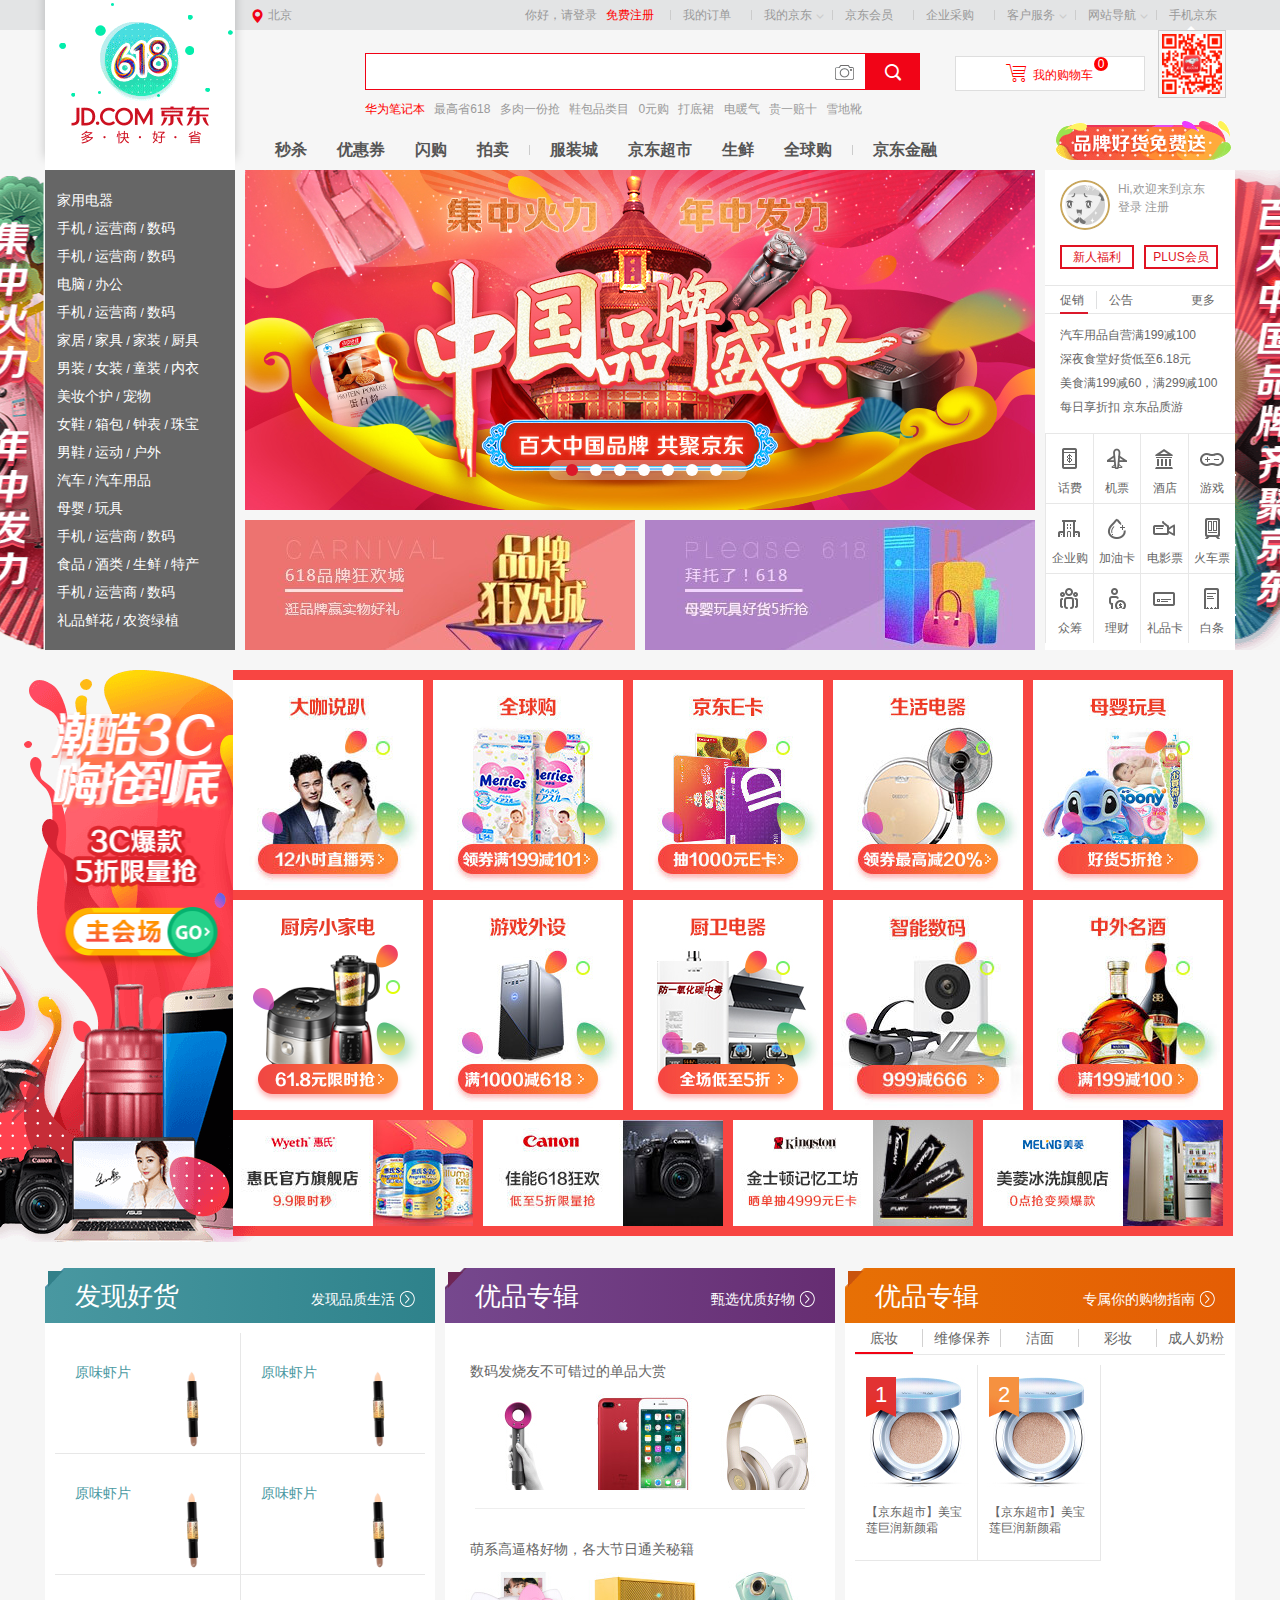
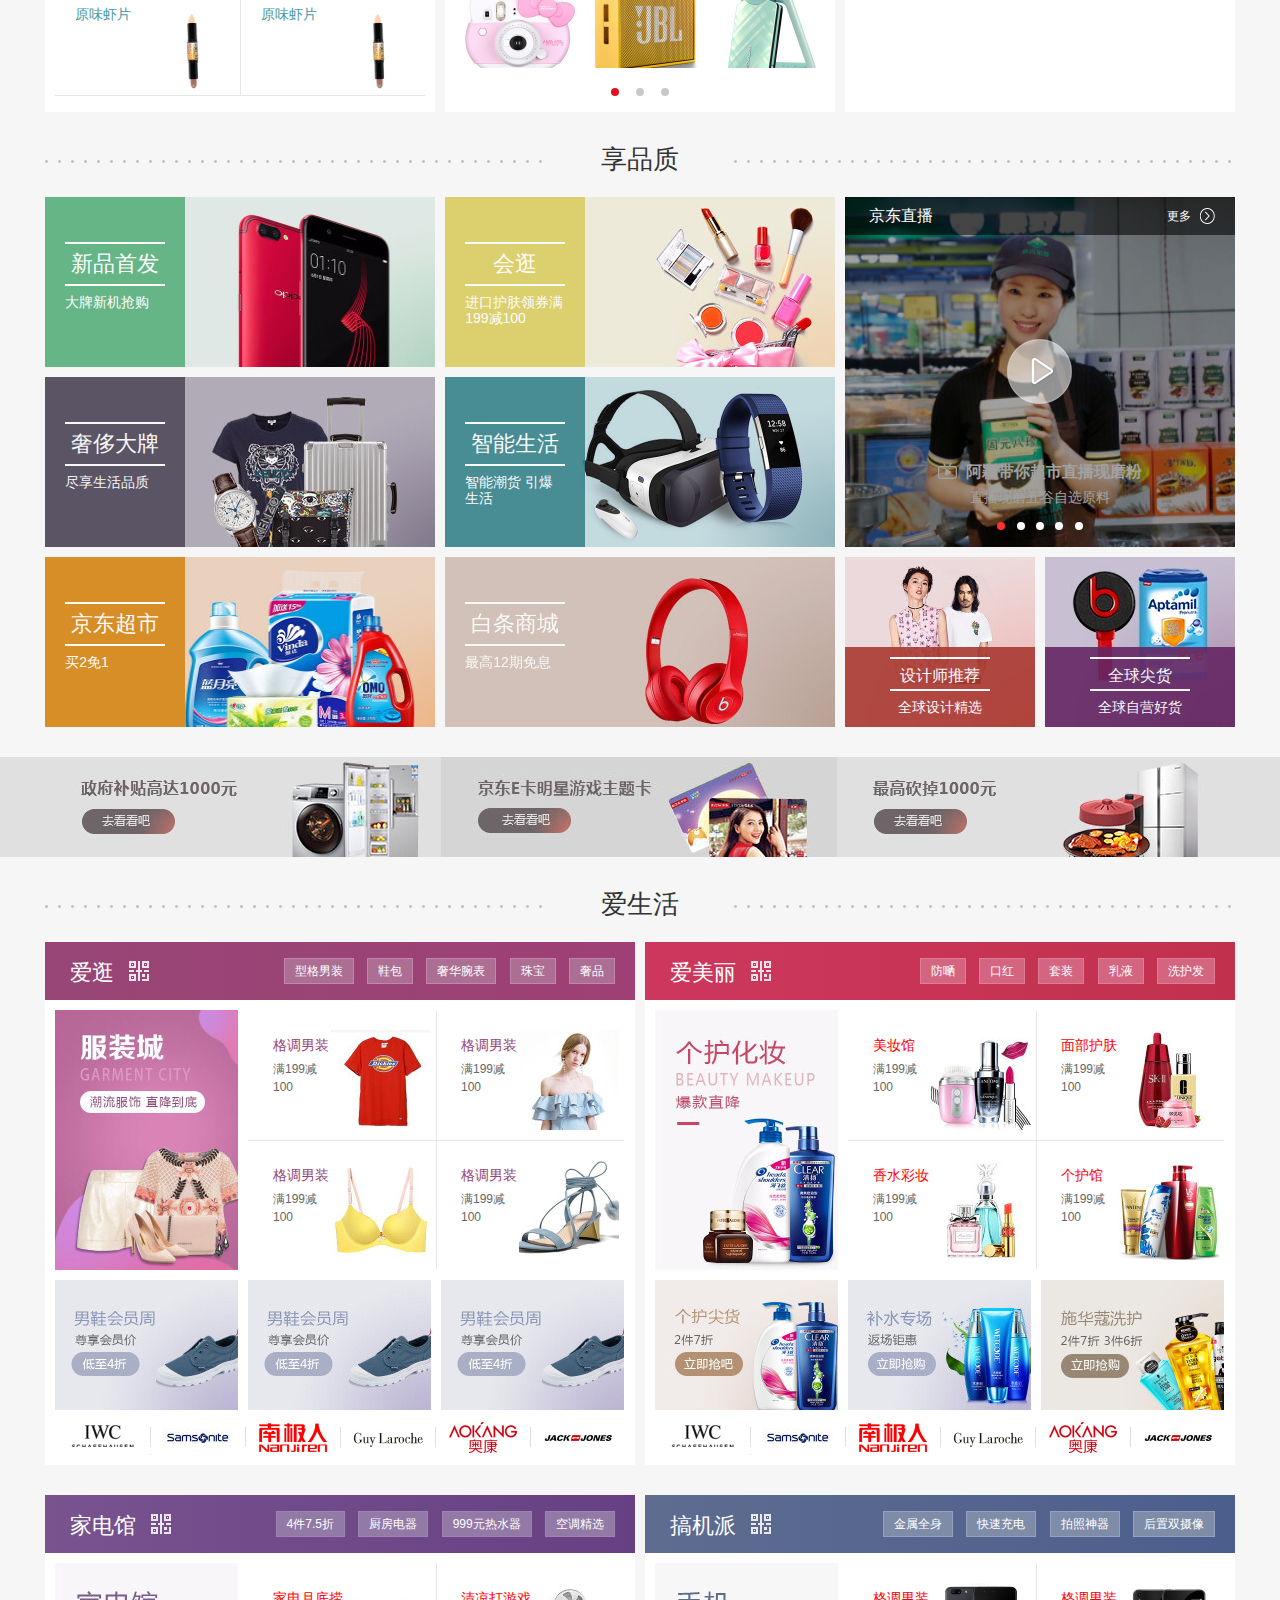
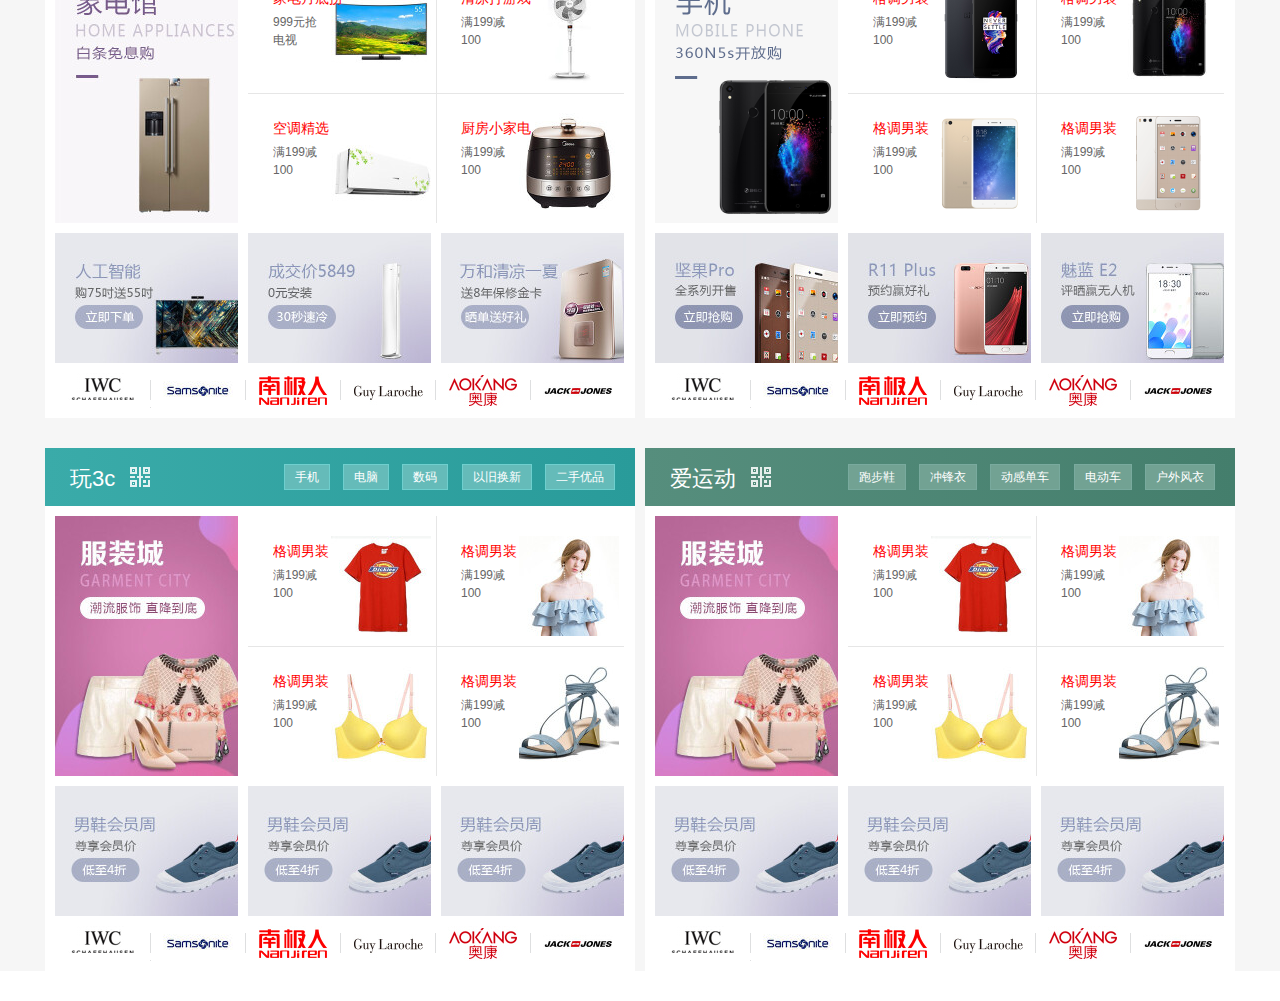
<file: index.html>
<!DOCTYPE html>
<html lang="en">
<head>
    <meta charset="UTF-8">
    <title></title>
    <link rel="stylesheet" href="css/index.css"/>
</head>
<body>
<!--袁加琪写-->
<div class="index">
    <div class="shortcut">
        <div class="w">
            <ul id="dingwei">
                <li class="local">
                    <div class="localtion">
                        <span class="global"></span>
                        <span class="now-local">北京</span>
                    </div>
                    <div class="country">
                        <div class="country-border"></div>
                        <div class="country-inner">
                            <ul class="country-inner-ul">
                                <li>
                                    <ul>
                                        <li><a href="">北京</a></li>
                                        <li><a href="">北京</a></li>
                                        <li><a href="">北京</a></li>
                                        <li><a href="">北京</a></li>
                                        <li><a href="">北京</a></li>
                                        <li><a href="">北京</a></li>
                                    </ul>
                                </li>
                                <li>
                                    <ul>
                                        <li><a href="">上海</a></li>
                                        <li><a href="">上海</a></li>
                                        <li><a href="">上海</a></li>
                                        <li><a href="">上海</a></li>
                                        <li><a href="">上海</a></li>
                                        <li><a href="">上海</a></li>
                                    </ul>
                                </li>
                                <li>
                                    <ul>
                                        <li><a href="">内蒙古</a></li>
                                        <li><a href="">内蒙古</a></li>
                                        <li><a href="">内蒙古</a></li>
                                        <li><a href="">内蒙古</a></li>
                                        <li><a href="">内蒙古</a></li>
                                        <li><a href="">内蒙古</a></li>
                                    </ul>
                                </li>
                                <li>
                                    <ul>
                                        <li><a href="">黑龙江</a></li>
                                        <li><a href="">黑龙江</a></li>
                                        <li><a href="">黑龙江</a></li>
                                        <li><a href="">黑龙江</a></li>
                                        <li><a href="">黑龙江</a></li>
                                        <li><a href="">黑龙江</a></li>
                                    </ul>

                                </li>
                                <li>
                                    <ul>
                                        <li><a href="">杭州</a></li>
                                        <li><a href="">杭州</a></li>
                                        <li><a href="">杭州</a></li>
                                        <li><a href="">杭州</a></li>
                                        <li><a href="">杭州</a></li>
                                        <li><a href="">杭州</a></li>
                                    </ul>

                                </li>
                            </ul>
                        </div>

                    </div>
                </li>
            </ul>
            <ul id="w-r">
                <!--用户信息（登录前）-->
                <li class="w-r-f" id="login">
                    <a class="w-r-a" id="login1" href="">你好，请登录</a>
                    <a class="w-r-a" id="registered" href="">免费注册</a></li>
                <li class="short"></li>
                <li class="w-r-f"><a class="w-r-a" href="order.html">我的订单</a></li>
                <li class="short"></li>
                <li class="w-r-f w-r-h" id="my-jd">
                    <a class="w-r-a" id="my-id" href="">我的京东</a>
                    <span class="icon1"></span>

                    <div id="myjd"></div>
                </li>
                <li class="short"></li>
                <li class="w-r-f"><a class="w-r-a" href="">京东会员</a></li>
                <li class="short"></li>
                <li class="w-r-f"><a class="w-r-a" href="">企业采购</a></li>
                <li class="short"></li>
                <li class="w-r-f w-r-h"><a class="w-r-a" href="">客户服务</a>
                    <span class="icon1"></span>

                    <div id="custmor"></div>
                <li class="short"></li>
                <li class="w-r-f w-r-h"><a class="w-r-a" href="">网站导航</a>
                    <span class="icon1"></span>

                    <div id="nav-bar"></div>
                </li>
                </li>
                <li class="short"></li>
                <li class="w-r-f">
                    <div class="phone-jd">
                        手机京东
                        <div id="phone-qcode">
                        </div>
                        <div id="j-qcode">
                            <div id="new-coustorm">
                                <div class="mobile">
                                    <div class="j-qcode-m">
                                        <img src="images/2weima1.png" alt=""/>
                                    </div>
                                    <div class="font-detail">
                                        <h5 class="font-detail-h5"><a href="">手机京东</a></h5>

                                        <p class="font-detail-p">新人专享大礼包</p>

                                        <div class="mobile-div">
                                            <a class="mobile-ios" href=""> </a>
                                            <a class="mobile-and" href=""> </a>
                                            <a class="mobile-pad" href=""> </a>
                                        </div>
                                    </div>
                                </div>
                                <div class="mobile" id="jd-chat">
                                    <div class="j-qcode-m">
                                        <img src="images/wechat.jpg" alt=""/>
                                    </div>
                                    <div class="font-detail">
                                        <h5 class="font-detail-h5"><a href="">关注京东微信
                                        </a>
                                        </h5>

                                        <p class="font-detail-p">微信扫一扫关注<br>新粉最高180元<br>惊喜礼包</p>
                                    </div>
                                </div>
                                <div class="mobile" id="jd-money">
                                    <div class="j-qcode-m">
                                        <img src="images/jirong.jpg" alt=""/>
                                    </div>
                                    <div class="font-detail">
                                        <h5 class="font-detail-h5"><a href="">京东金融客户端
                                        </a>
                                        </h5>

                                        <p class="font-detail-p">
                                            新人专享1000元大礼包</p>
                                    </div>
                                    <div class="mobile-div">
                                        <a class="mobile-ios" href=""> </a>
                                        <a class="mobile-and" href=""> </a>
                                    </div>
                                </div>
                            </div>
                        </div>
                    </div>
                </li>
            </ul>
        </div>
    </div>
    <div id="header">
        <div id="header-inner">
            <div id="logo">
                <div id="logo-inner">
                    <a id="logo-a" href="">
                        <img src="images/jd2.gif" alt=""/>
                    </a>
                </div>
            </div>
            <div id="search-1" class="">
                <div class="search-m">
                    <a class="search_logo_lk" href=""></a>

                    <div class="form">
                        <input class="form-input" type="text"/>
                        <span id="camera"></span>
                        <button class="icon2" id="search-button">
                        </button>
                    </div>
                </div>

            </div>
            <div class="search-b">
                <a id="search-b-a" href="">华为笔记本</a>
                <a href="">最高省618</a>
                <a href="">多肉一份抢</a>
                <a href="">鞋包品类目</a>
                <a href="">0元购</a>
                <a href="">打底裙</a>
                <a href="">电暖气</a>
                <a href="">贵一赔十</a>
                <a href="">雪地靴</a>
            </div>
            <div id="shopping-car">
                <span class="icon3">&nbsp;&nbsp;我的购物车</span>

                <div id="number">0</div>
                <div id="shopping-list">
                    <div id="shopping-border"></div>
                    <span id="car"></span>

                    <p id="car1">购物车还没有商品哦，赶紧选购吧!</p>
                </div>
            </div>
            <div id="navitems">
                <ul id="items">
                    <li class="items-li"><a href="" class="items-a">秒杀</a></li>
                    <li class="items-li"><a href="" class="items-a">优惠券</a></li>
                    <li class="items-li"><a href="" class="items-a">闪购</a></li>
                    <li class="items-li"><a href="" class="items-a">拍卖</a></li>
                    <li class="items-li line">
                        <div class="short-line"></div>
                    </li>
                    <li class="items-li"><a href="" class="items-a">服装城</a></li>
                    <li class="items-li"><a href="" class="items-a"> 京东超市</a></li>
                    <li class="items-li"><a href="" class="items-a">生鲜</a></li>
                    <li class="items-li"><a href="" class="items-a">全球购</a></li>
                    <li class="items-li line">
                        <div class="short-line"></div>
                    </li>
                    <li class="items-li"><a href="" class="items-a">京东金融</a></li>
                </ul>
            </div>
            <div id="right-ad">
                <a id="right-ad-a" href=""></a>
            </div>
        </div>
    </div>
    <div id="fs">
        <div id="fs-inner">
            <div class="col left" id="fs-inner-col1">
                <div id="miaosha">
                    <a id="miaosha-a" href=""></a>
                </div>
                <!--二级菜单-->
                <div class="menu1">
                    <ul class="menu1-ul" id="menu1-ul1">
                        <li class="menu-li">
                            <a target="_blank" class="cate_menu_lk" href="">家用电器</a>

                            <div class="menu2">
                                <div class="menu2-items">
                                    <div class="menu2-items-nav">rrr</div>
                                    <div class="menus-items-items"></div>
                                </div>
                                <div class="menu2-imgs">
                                    <div class="menu2-imgs-top"></div>
                                    <div class="menu2-imgs-bottom">
                                        <a href=""></a>
                                        <a href=""></a>
                                    </div>
                                </div>
                            </div>
                        </li>
                        <li class="menu-li">
                            <a target="_blank" class="cate_menu_lk" href="">手机</a>
                            <span>/</span>
                            <a target="_blank" class="cate_menu_lk" href="">运营商</a>
                            <span>/</span>
                            <a target="_blank" class="cate_menu_lk" href="">数码</a>

                            <div class="menu2">
                                <div class="menu2-items">
                                    <div class="menu2-items-nav">aaa</div>
                                    <div class="menus-items-items"></div>
                                </div>
                                <div class="menu2-imgs">
                                    <div class="menu2-imgs-top"></div>
                                    <div class="menu2-imgs-bottom">
                                        <a href=""></a>
                                        <a href=""></a>
                                    </div>
                                </div>
                            </div>
                        </li>
                        <li class="menu-li">
                            <a target="_blank" class="cate_menu_lk" href="">手机</a>
                            <span>/</span>
                            <a target="_blank" class="cate_menu_lk" href="">运营商</a>
                            <span>/</span>
                            <a target="_blank" class="cate_menu_lk" href="">数码</a></li>
                        <li class="menu-li">
                            <a target="_blank" class="cate_menu_lk" href="">电脑</a>
                            <span>/</span>
                            <a target="_blank" class="cate_menu_lk" href="">办公</a>

                        </li>
                        <li class="menu-li">
                            <a target="_blank" class="cate_menu_lk" href="">手机</a>
                            <span>/</span>
                            <a target="_blank" class="cate_menu_lk" href="">运营商</a>
                            <span>/</span>
                            <a target="_blank" class="cate_menu_lk" href="">数码</a>
                        </li>
                        <li class="menu-li">
                            <a target="_blank" class="cate_menu_lk" href="">家居</a>
                            <span>/</span>
                            <a target="_blank" class="cate_menu_lk" href="">家具</a>
                            <span>/</span>
                            <a target="_blank" class="cate_menu_lk" href="">家装</a>
                            <span>/</span>
                            <a target="_blank" class="cate_menu_lk" href="">厨具</a>
                        </li>
                        <li class="menu-li">
                            <a target="_blank" class="cate_menu_lk" href="">男装</a>
                            <span>/</span>
                            <a target="_blank" class="cate_menu_lk" href="">女装</a>
                            <span>/</span>
                            <a target="_blank" class="cate_menu_lk" href="">童装</a>
                            <span>/</span>
                            <a target="_blank" class="cate_menu_lk" href="">内衣</a>
                        </li>
                        <li class="menu-li">
                            <a target="_blank" class="cate_menu_lk" href="">美妆个护</a>
                            <span>/</span>
                            <a target="_blank" class="cate_menu_lk" href="">宠物</a>
                        </li>
                        <li class="menu-li">
                            <a target="_blank" class="cate_menu_lk" href="">女鞋</a>
                            <span>/</span>
                            <a target="_blank" class="cate_menu_lk" href="">箱包</a>
                            <span>/</span>
                            <a target="_blank" class="cate_menu_lk" href="">钟表</a>
                            <span>/</span>
                            <a target="_blank" class="cate_menu_lk" href="">珠宝</a>
                        </li>
                        <li class="menu-li">
                            <a target="_blank" class="cate_menu_lk" href="">男鞋</a>
                            <span>/</span>
                            <a target="_blank" class="cate_menu_lk" href="">运动</a>
                            <span>/</span>
                            <a target="_blank" class="cate_menu_lk" href="">户外</a>
                        </li>
                        <li class="menu-li">
                            <a target="_blank" class="cate_menu_lk" href="">汽车</a>
                            <span>/</span>
                            <a target="_blank" class="cate_menu_lk" href="">汽车用品</a>
                        </li>
                        <li class="menu-li">
                            <a target="_blank" class="cate_menu_lk" href="">母婴</a>
                            <span>/</span>
                            <a target="_blank" class="cate_menu_lk" href="">玩具</a>
                        </li>
                        <li class="menu-li">
                            <a target="_blank" class="cate_menu_lk" href="">手机</a>
                            <span>/</span>
                            <a target="_blank" class="cate_menu_lk" href="">运营商</a>
                            <span>/</span>
                            <a target="_blank" class="cate_menu_lk" href="">数码</a>
                        </li>
                        <li class="menu-li">
                            <a target="_blank" class="cate_menu_lk" href="">食品</a>
                            <span>/</span>
                            <a target="_blank" class="cate_menu_lk" href="">酒类</a>
                            <span>/</span>
                            <a target="_blank" class="cate_menu_lk" href="">生鲜</a>
                            <span>/</span>
                            <a target="_blank" class="cate_menu_lk" href="">特产</a>
                        </li>
                        <li class="menu-li">
                            <a target="_blank" class="cate_menu_lk" href="">手机</a>
                            <span>/</span>
                            <a target="_blank" class="cate_menu_lk" href="">运营商</a>
                            <span>/</span>
                            <a target="_blank" class="cate_menu_lk" href="">数码</a>
                        </li>
                        <li class="menu-li">
                            <a target="_blank" class="cate_menu_lk" href="">礼品鲜花</a>
                            <span>/</span>
                            <a target="_blank" class="cate_menu_lk" href="">农资绿植</a>

                    </ul>
                </div>
                <!--二级菜单2 js-->
                <!--<div class="menu2" id="menu2">-->
                <!--<div class="menu2-items" id="menu-items-1">-->


                <!--</div>-->


                <!--</div>-->
                <!--</div>-->
                <!--//轮播图-->
            </div>
            <div class="col center" id="fs-inner-col2">
                <div class="carousel">
                    <div class="warper">
                        <ul class="carousel-ul">
                            <li class="carousel-li show" id="carousel-li-1"><a class=" carousel-a" href=""><img
                                    src="images/lunbo1.jpg"
                                    alt=""/></a></li>
                            <li class="carousel-li" id="carousel-li-2"><a class=" carousel-a" href=""><img
                                    src="images/lunbo2.jpg"
                                    alt=""/></a></li>
                            <li class="carousel-li" id="carousel-li-3"><a class=" carousel-a" href=""><img
                                    src="images/lunbo3.jpg"
                                    alt=""/></a></li>
                            <li class="carousel-li" id="carousel-li-4"><a class=" carousel-a" href=""><img
                                    src="images/lunbo4.jpg"
                                    alt=""/></a></li>
                            <li class="carousel-li" id="carousel-li-5"><a class=" carousel-a" href=""><img
                                    src="images/lunbo.jpg"
                                    alt=""/></a></li>
                            <li class="carousel-li" id="carousel-li-6"><a class=" carousel-a" href=""><img
                                    src="images/lunbo6.jpg"
                                    alt=""/></a></li>
                            <li class="carousel-li" id="carousel-li-7"><a class=" carousel-a" href=""><img
                                    src="images/lunbo7.jpg"
                                    alt=""/></a></li>
                        </ul>
                        <div class="slider-list">
                            <ul class="slider-ul" id="slider-ul">
                                <li class="slider-li slider-li2"></li>
                            </ul>
                        </div>
                        <a class="slider-a slider-a-left" id="slider-a-left" href="javascript:;"></a>
                        <a class="slider-a slider-a-right" id="slider-a-right" href="javascript:;"></a>

                    </div>
                </div>
                <div id="col2-ad">

                    <div class="col2-ad1 ad1-left">
                        <a href="">
                            <img src="images/ad1.jpg" alt=""/>
                        </a>
                    </div>
                    <div class="col2-ad1 ad1-right">
                        <a href="">
                            <img src="images/ad2.jpg" alt=""/>
                        </a>
                    </div>
                </div>
            </div>

            <!--//话费机票-->
            <div class="col right" id="fs-inner-col3">
                <div id="col3-user">
                    <div id="user">
                        <div id="user-logo">
                            <img id="user-img" src="images/no_login.jpg" alt=""/>
                            <a id="user-logo-a" href=""></a>
                        </div>
                        <div id="user-info">
                            <p>Hi,欢迎来到京东</p>
                            <a href="">登录</a>
                            <a href="">注册</a>
                        </div>
                    </div>
                    <div id="newr">
                        <a class="newr-a" href="">
                            新人福利
                        </a>
                        <a class="newr-a" href="">
                            PLUS会员
                        </a>
                    </div>
                </div>
                <div id="col3-center">
                    <div class="tag">
                        <a href="javascript:;" class="tag-a" id="promotion">促销</a>
                        <a href="javascript:;" class="tag-a" id="notice">公告</a>

                        <div id="scroll"></div>
                        <a class="tag-a" id="more" href="">更多</a>
                    </div>
                    <div class="note">
                        <div class="note-1" id="note1">
                            <ul class="note-ul">
                                <li class="note-li"><a href="">汽车用品自营满199减100</a></li>
                                <li class="note-li"><a href="">深夜食堂好货低至6.18元</a></li>
                                <li class="note-li"><a href="">美食满199减60，满299减100</a></li>
                                <li class="note-li"><a href="">每日享折扣 京东品质游</a></li>
                            </ul>
                        </div>
                        <div class="note-1" id="note2">
                            <ul class="note-ul">
                                <li class="note-li"><a href="">首届京东文学奖获奖作品揭晓</a></li>
                                <li class="note-li"><a href="">"4.28配送员日，2000名五星一线员工获表彰"</a></li>
                                <li class="note-li"><a href="">英国超市ASDA入住京东</a></li>
                                <li class="note-li"><a href="">京东与欧莱雅合作升级</a></li>
                            </ul>
                        </div>
                    </div>
                </div>
                <!--service_expand-->
                <div id="col3-bottom">
                    <div id="jd-service" class="service">
                        <ul class="service-ul">
                            <li class="service-li">
                                <a href="" class="service-a" id="service-huafei">
                                    <i class="service-img huafei"></i>
                                    <span class="service-f">话费</span>
                                </a>
                            </li>
                            <li class="service-li">
                                <a href="" class="service-a" id="service-jipiao">
                                    <i class="service-img jipiao"></i>
                                    <span class="service-f">机票</span>
                                </a>
                            </li>
                            <li class="service-li">
                                <a href="" class="service-a" id="service-jiudian">
                                    <i class="service-img jiudian"></i>
                                    <span class="service-f">酒店</span>
                                </a>
                            </li>
                            <li class="service-li">
                                <a href="" class="service-a" id="service-youxi">
                                    <i class="service-img game"></i>
                                    <span class="service-f">游戏</span>
                                </a>
                            </li>
                            <li class="service-li">
                                <a href="" class="service-a">
                                    <i class="service-img qiye"></i>
                                    <span class="service-f">企业购</span>
                                </a>
                            </li>
                            <li class="service-li">
                                <a href="" class="service-a">
                                    <i class="service-img jiayou"></i>
                                    <span class="service-f">加油卡</span>
                                </a>
                            </li>
                            <li class="service-li">
                                <a href="" class="service-a">
                                    <i class="service-img dianying"></i>
                                    <span class="service-f">电影票</span>
                                </a>
                            </li>
                            <li class="service-li">
                                <a href="" class="service-a">
                                    <i class="service-img huochepiao"></i>
                                    <span class="service-f">火车票</span>
                                </a>
                            </li>
                            <li class="service-li">
                                <a href="" class="service-a">
                                    <i class="service-img zhongchou"></i>
                                    <span class="service-f">众筹</span>
                                </a>
                            </li>
                            <li class="service-li">
                                <a href="" class="service-a">
                                    <i class="service-img licai"></i>
                                    <span class="service-f">理财</span>
                                </a>
                            </li>
                            <li class="service-li">
                                <a href="" class="service-a">
                                    <i class="service-img lipin"></i>
                                    <span class="service-f">礼品卡</span>
                                </a>
                            </li>
                            <li class="service-li">
                                <a href="" class="service-a">
                                    <i class="service-img baitiao"></i>
                                    <span class="service-f">白条</span>
                                </a>
                            </li>
                        </ul>
                    </div>
                    <div id="tab" class="service_pop">
                        <div id="tab-inner">
                            <div class="tab-info huafei" id="tab-huafei">
                                <ul class="tab-info-ul">
                                    <li class="tab-info-li tab-info-li-selected">
                                        <a href="">话费充值</a>

                                        <div class="huafei-chongzhi">
                                            <form action="">
                                                <label for="">号码</label><input class="input-phone"
                                                                               style="width:100px;float: left"
                                                                               type="text" placeholder="移动/联通/电信"/>
                                            </form>

                                        </div>
                                    </li>
                                    <li class="tab-info-li">
                                        <a href="">流量充值</a>

                                        <div class="liuliang-chongzhi hide">
                                            <form action="">
                                                <label for="">号码</label><input style="width:50px;" type="text"
                                                                               placeholder="移动/联通/电信"/>
                                            </form>

                                        </div>
                                    </li>
                                    <li class="tab-info-li">
                                        <a href="">套餐变更</a>

                                        <div class="chang-taocan hide">
                                            <form action="">
                                                <label for="">号码</label><input style="width:50px;" type="text"
                                                                               placeholder="移动/联通/电信"/>
                                            </form>

                                        </div>
                                    </li>
                                </ul>
                            </div>
                            <div class="tab-info jipiao" id="tab-jipiao">
                                <ul class="tab-info-ul">
                                    <li class="tab-info-li">国际机票</li>
                                    <li class="tab-info-li">国际/港澳台</li>
                                    <li class="tab-info-li">特惠活动</li>
                                </ul>
                            </div>
                            <div class="tab-info jiudian" id="tab-jiudian">
                                <ul class="tab-info-ul">
                                    <li class="tab-info-li">国内港澳台</li>
                                    <li class="tab-info-li">促销活动</li>
                                </ul>
                            </div>
                            <div class="tab-info youxi" id="tab-youxi">
                                <ul class="tab-info-ul">
                                    <li class="tab-info-li">点卡</li>
                                    <li class="tab-info-li">QQ</li>
                                    <li class="tab-info-li">页游</li>
                                </ul>
                            </div>
                            <a href="javascript:;" class="j_service_pop_close service_pop_close iconfont"
                               id="service_pop_close"></a>
                        </div>
                    </div>
                </div>


            </div>
            <!--<div class="bckg">-->
            <!--</div>-->


        </div>
    </div>
    <div class="enjoy" id="enjoy">
        <div class="enjoy_bg">
            <div class="grid_c1 enjoy_main">
                <div class="enjoy_inner clearfix">
                    <div class="enjoy_tit">
                        <a href="" class="enjoy_tit_lk">
                            <span></span>
                            <span></span>
                        </a>
                    </div>
                    <div class="enjoy_wrapper">
                        <div class="enjoy_act">
                            <ul class="enjoy_act_list">
                                <li class="enjoy_act_item">
                                    <a href="" class="enjoy_act_lk">
                                        <img src="images/enjoy_1.jpg" alt=""/>
                                    </a>
                                </li>
                                <li class="enjoy_act_item">
                                    <a href="" class="enjoy_act_lk">
                                        <img src="images/enjoy_2.jpg" alt=""/>
                                    </a>
                                </li>
                                <li class="enjoy_act_item">
                                    <a href="" class="enjoy_act_lk">
                                        <img src="images/enjoy_3.jpg" alt=""/>
                                    </a>
                                </li>
                                <li class="enjoy_act_item">
                                    <a href="" class="enjoy_act_lk">
                                        <img src="images/enjoy_4.jpg" alt=""/>
                                    </a>
                                </li>
                                <li class="enjoy_act_item">
                                    <a href="" class="enjoy_act_lk">
                                        <img src="images/enjoy_5.jpg" alt=""/>
                                    </a>
                                </li>
                                <li class="enjoy_act_item">
                                    <a href="" class="enjoy_act_lk">
                                        <img src="images/enjoy_6.png" alt=""/>
                                    </a>
                                </li>
                                <li class="enjoy_act_item">
                                    <a href="" class="enjoy_act_lk">
                                        <img src="images/enjoy_7.jpg" alt=""/>
                                    </a>
                                </li>
                                <li class="enjoy_act_item">
                                    <a href="" class="enjoy_act_lk">
                                        <img src="images/enjoy_8.png" alt=""/>
                                    </a>
                                </li>
                                <li class="enjoy_act_item">
                                    <a href="" class="enjoy_act_lk">
                                        <img src="images/enjoy_9.jpg" alt=""/>
                                    </a>
                                </li>
                                <li class="enjoy_act_item">
                                    <a href="" class="enjoy_act_lk">
                                        <img src="images/enjoy_10.jpg" alt=""/>
                                    </a>
                                </li>
                            </ul>
                            <div class="enjoy_shop">
                                <ul class="enjoy_shop_list">
                                    <li class="enjoy_shop_item">
                                        <a href="" class="enjoy_shop_lk">
                                            <img src="images/enjoy_11.jpg" alt=""/>
                                        </a>
                                    </li>
                                    <li class="enjoy_shop_item">
                                        <a href="" class="enjoy_shop_lk">
                                            <img src="images/enjoy_12.jpg" alt=""/>
                                        </a>
                                    </li>
                                    <li class="enjoy_shop_item">
                                        <a href="" class="enjoy_shop_lk">
                                            <img src="images/enjoy_13.jpg" alt=""/>
                                        </a>
                                    </li>
                                    <li class="enjoy_shop_item">
                                        <a href="" class="enjoy_shop_lk">
                                            <img src="images/enjoy_14.jpg" alt=""/>
                                        </a>
                                    </li>
                                </ul>
                            </div>

                        </div>
                    </div>
                </div>
            </div>
        </div>
    </div>
    <div class="j_fbt need_ani fbt">
        <div class="grid_c1 fbt_inner clearfix">
            <div class="box find fbt_col1">
                <div class="box_hd clearfix">
                    <i class="box_hd_arrow"></i>
                    <i class="box_hd_dec"></i>

                    <h3 class="box_tit">发现好货</h3>
                    <a href="" class="box_subtit">发现品质生活<i class="box_subtit_arrow"></i></a>
                </div>
                <div class="box_bd clearfix">
                    <ul class="find_list clearfix">
                        <li class="find_item find_item_1">
                            <a href="" class="find_item_lk">
                                <p class="find_item_name">原味虾片</p>
                                <img src="images/youzhi_1.png" alt="" class="find_item_img"/>
                            </a>
                        </li>
                        <li class="find_item find_item_2">
                            <a href="" class="find_item_lk">
                                <p class="find_item_name">原味虾片</p>
                                <img src="images/youzhi_1.png" alt="" class="find_item_img"/>
                            </a>
                        </li>
                        <li class="find_item find_item_3">
                            <a href="" class="find_item_lk">
                                <p class="find_item_name">原味虾片</p>
                                <img src="images/youzhi_1.png" alt="" class="find_item_img"/>
                            </a>
                        </li>
                        <li class="find_item find_item_4">
                            <a href="" class="find_item_lk">
                                <p class="find_item_name">原味虾片</p>
                                <img src="images/youzhi_1.png" alt="" class="find_item_img"/>
                            </a>
                        </li>
                        <li class="find_item find_item_5">
                            <a href="" class="find_item_lk">
                                <p class="find_item_name">原味虾片</p>
                                <img src="images/youzhi_1.png" alt="" class="find_item_img"/>
                            </a>
                        </li>
                        <li class="find_item find_item_6">
                            <a href="" class="find_item_lk">
                                <p class="find_item_name">原味虾片</p>
                                <img src="images/youzhi_1.png" alt="" class="find_item_img"/>
                            </a>
                        </li>

                    </ul>
                </div>
            </div>
            <div class="box sup fbt_col2">
                <div class="box_hd clearfix">
                    <i class="box_hd_arrow "></i>
                    <i class="box_hd_dec"></i>

                    <h3 class="box_tit">优品专辑</h3>
                    <a href="" class="box_subtit">甄选优质好物<i class="box_subtit_arrow"></i></a>
                </div>
                <div class="box_bd sup_tab J_sup_tab">
                    <div class="sup_page J_sub_page show">
                        <a href="" class="sup_page_lk">
                            <p class="sup_desc">数码发烧友不可错过的单品大赏</p>
                            <img src="images/shuma.jpg" alt="" class="sup_img"/>
                            <img src="images/shuma_1.jpg" alt="" class="sup_img"/>
                            <img src="images/shuma_2.jpg" alt="" class="sup_img"/>
                        </a>

                        <div class="sup_sep"></div>
                        <a class="sup_page_lk" href="">
                            <p class="sup_desc">萌系高逼格好物，各大节日通关秘籍</p>
                            <img src="images/shuma_3.jpg" alt="" class="sup_img"/>
                            <img src="images/shuma_4.jpg" alt="" class="sup_img"/>
                            <img src="images/shuma_5.jpg" alt="" class="sup_img"/>

                        </a>
                    </div>
                    <div class="sup_page J_sub_page">
                        <a href="" class="sup_page_lk">
                            <p class="sup_desc">适合租房族，2K不到节能空调推荐</p>
                            <img src="images/kongtiao1.jpg" alt="" class="sup_img"/>
                            <img src="images/kongtiao2.png" alt="" class="sup_img"/>
                            <img src="images/kongtiao3.jpg" alt="" class="sup_img"/>
                        </a>

                        <div class="sup_sep"></div>
                        <a class="sup_page_lk" href="">
                            <p class="sup_desc">懒人出街，纯色T恤随意穿</p>
                            <img src="images/lanren1.png" alt="" class="sup_img"/>
                            <img src="images/lanren2.png" alt="" class="sup_img"/>
                            <img src="images/lanren3.jpg" alt="" class="sup_img"/>

                        </a>
                    </div>
                    <div class="sup_page J_sub_page">
                        <a href="" class="sup_page_lk">
                            <p class="sup_desc">数码发烧友不可错过的单品大赏</p>
                            <img src="images/jianhuo1.jpg" alt="" class="sup_img"/>
                            <img src="images/jianhuo2.jpg" alt="" class="sup_img"/>
                            <img src="images/jianhuo3.jpg" alt="" class="sup_img"/>
                        </a>

                        <div class="sup_sep"></div>
                        <a class="sup_page_lk" href="">
                            <p class="sup_desc">连衣裙</p>
                            <img src="images/qunzi2.jpg" alt="" class="sup_img"/>
                            <img src="images/qunzi1.jpg" alt="" class="sup_img"/>
                            <img src="images/qunzi3.jpg" alt="" class="sup_img"/>

                        </a>
                    </div>
                    <a href="javascript:;" class="slider-a-left sup_btn sup_btn_pre" id="sup_btn_pre">

                    </a>
                    <a href="javascript:;" class="slider-a-right sup_btn sup_btn_next" id="sup_btn_next">
                    </a>
                    <ul class="sup_ind" id="sup_ind">
                        <li class="sup_ind_item active"></li>
                        <li class="sup_ind_item"></li>
                        <li class="sup_ind_item"></li>
                    </ul>
                </div>
            </div>
            <div class="box top fbt_col3">
                <div class="box_hd clearfix">
                    <i class="box_hd_arrow "></i>
                    <i class="box_hd_dec"></i>

                    <h3 class="box_tit">优品专辑</h3>
                    <a href="" class="box_subtit">专属你的购物指南<i class="box_subtit_arrow"></i></a>
                </div>
                <div class="box_bd top_tab J_top_tab">
                    <div class="top_tab_head">
                        <a href="" class="top_tab_head_item top_tab_head_item_first">底妆</a>
                        <a href="" class="top_tab_head_item">维修保养</a>
                        <a href="" class="top_tab_head_item">洁面</a>
                        <a href="" class="top_tab_head_item">彩妆</a>
                        <a href="" class="top_tab_head_item">成人奶粉</a>

                        <div class="top_tab_active"></div>
                    </div>
                    <div class="top_tab_content J_tab_content">
                        <div class="J_tab_content_item top_tab_content_item top_tab_content_item_on">
                            <ul class="top_list clearfix">
                                <li class="top_item top_item_1">
                                    <a href="" class="top_lk">
                                        <div class="top_rank top_rank_1">1</div>
                                        <div class="top_pic">
                                            <img src="images/fendi1.jpg" alt=""/>

                                            <p class="top_name">
                                                【京东超市】美宝莲巨润新颜霜
                                            </p>
                                        </div>
                                    </a>
                                </li>
                                <li class="top_item top_item_2">
                                    <a href="" class="top_lk">
                                        <div class="top_rank top_rank_2">2</div>
                                        <div class="top_pic">
                                            <img src="images/fendi1.jpg" alt=""/>

                                            <p class="top_name">
                                                【京东超市】美宝莲巨润新颜霜
                                            </p>
                                        </div>
                                    </a>
                                </li>
                            </ul>
                        </div>
                        <div class="J_tab_content_item top_tab_content_item">
                            <ul class="top_list clearfix">
                                <li class="top_item top_item_1">
                                    <a href="" class="top_lk">
                                        <div class="top_rank top_rank_1">1</div>
                                        <div class="top_pic">
                                            <img src="images/fendi1.jpg" alt=""/>

                                            <p class="top_name">
                                                【京东超市】维修保养
                                            </p>
                                        </div>
                                    </a>
                                </li>
                                <li class="top_item top_item_2">
                                    <a href="" class="top_lk">
                                        <div class="top_rank top_rank_2">2</div>
                                        <div class="top_pic">
                                            <img src="images/fendi1.jpg" alt=""/>

                                            <p class="top_name">
                                                【京东超市】维修保养
                                            </p>
                                        </div>
                                    </a>
                                </li>
                            </ul>
                        </div>
                        <div class="J_tab_content_item top_tab_content_item">
                            <ul class="top_list clearfix">
                                <li class="top_item top_item_1">
                                    <a href="" class="top_lk">
                                        <div class="top_rank top_rank_1">1</div>
                                        <div class="top_pic">
                                            <img src="images/fendi1.jpg" alt=""/>

                                            <p class="top_name">
                                                【京东超市】洁面
                                            </p>
                                        </div>
                                    </a>
                                </li>
                                <li class="top_item top_item_2">
                                    <a href="" class="top_lk">
                                        <div class="top_rank top_rank_2">2</div>
                                        <div class="top_pic">
                                            <img src="images/fendi1.jpg" alt=""/>

                                            <p class="top_name">
                                                【京东超市】洁面
                                            </p>
                                        </div>
                                    </a>
                                </li>
                            </ul>
                        </div>
                        <div class="J_tab_content_item top_tab_content_item">
                            <ul class="top_list clearfix">
                                <li class="top_item top_item_1">
                                    <a href="" class="top_lk">
                                        <div class="top_rank top_rank_1">1</div>
                                        <div class="top_pic">
                                            <img src="images/kouhong2.jpg" alt=""/>

                                            <p class="top_name">
                                                【京东超市】唇部
                                            </p>
                                        </div>
                                    </a>
                                </li>
                                <li class="top_item top_item_2">
                                    <a href="" class="top_lk">
                                        <div class="top_rank top_rank_2">2</div>
                                        <div class="top_pic">
                                            <img src="images/kouhong1.jpg" alt=""/>

                                            <p class="top_name">
                                                【京东超市】唇部
                                            </p>
                                        </div>
                                    </a>
                                </li>
                            </ul>
                        </div>
                        <div class="J_tab_content_item top_tab_content_item">
                            <ul class="top_list clearfix">
                                <li class="top_item top_item_1">
                                    <a href="" class="top_lk">
                                        <div class="top_rank top_rank_1">1</div>
                                        <div class="top_pic">
                                            <img src="images/naifen1.jpg" alt=""/>

                                            <p class="top_name">
                                                【京东超市】成人奶粉
                                            </p>
                                        </div>
                                    </a>
                                </li>
                                <li class="top_item top_item_2">
                                    <a href="" class="top_lk">
                                        <div class="top_rank top_rank_2">2</div>
                                        <div class="top_pic">
                                            <img src="images/naifen2.jpg" alt=""/>

                                            <p class="top_name">
                                                【京东超市】成人奶粉
                                            </p>
                                        </div>
                                    </a>
                                </li>
                            </ul>
                        </div>

                    </div>
                </div>

            </div>
        </div>
    </div>
    <div class="J_f J_f_lift need_ani entry entry_c3 entry_1">
        <div class="fiit">
            <div class="grid_c1 ftit_inner">
                <h3>享品质</h3>
            </div>
        </div>
        <div class="grid_c1 entry_inner entry_n8">
            <ul class="entry_list clearfix">
                <li class="entry_item live live_disabled" id="J_live">
                    <div class="live_inner">
                        <div class="live_hd">
                            <a href="" class="live_hd_lk">
                                <h4 class="live_hd_lk_tit">京东直播</h4>
                                <span class="live_hd_lk_more">更多
                                <i class="live_hd_ico"></i>
                                </span>
                            </a>
                        </div>
                        <ul class="live_list J_live_list">
                            <li class="live_item J_live_item show">
                                <div class="live_cover">
                                    <img class="live_img" src="images/live1.jpg" alt=""/>
                                </div>
                                <div class="live_item_mask">
                                </div>
                                <div class="live_info">
                                    <h5 class="live_info_name">
                                        <i class="live_info_name_ico"></i>
                                        阿颖带你超市直播现磨粉
                                    </h5>

                                    <p class="live_info_desc">
                                        直播现磨五谷自选原料
                                    </p>
                                </div>
                            </li>
                            <li class="live_item J_live_item">
                                <div class="live_cover">
                                    <img class="live_img" src="images/live2.jpg" alt=""/>
                                </div>
                                <div class="live_item_mask">
                                </div>
                                <div class="live_info">
                                    <h5 class="live_info_name">
                                        <i class="live_info_name_ico"></i>
                                        618倒计时来一场抽免单 </h5>

                                    <p class="live_info_desc">
                                        现场免单抽大奖
                                    </p>
                                </div>
                            </li>
                            <li class="live_item J_live_item">
                                <div class="live_cover">
                                    <img class="live_img" src="images/live3.jpg" alt=""/>
                                </div>
                                <div class="live_item_mask">
                                </div>
                                <div class="live_info">
                                    <h5 class="live_info_name">
                                        <i class="live_info_name_ico"></i>
                                        荣耀逆龄大挑战
                                    </h5>

                                    <p class="live_info_desc">
                                        超多荣耀家族豪礼
                                    </p>
                                </div>
                            </li>
                            <li class="live_item J_live_item">
                                <div class="live_cover">
                                    <img class="live_img" src="images/live4.jpg" alt=""/>
                                </div>
                                <div class="live_item_mask">
                                </div>
                                <div class="live_info">
                                    <h5 class="live_info_name">
                                        <i class="live_info_name_ico"></i>
                                        飞利浦照明专场
                                    </h5>

                                    <p class="live_info_desc">
                                        直播全场特价
                                    </p>
                                </div>
                            </li>
                            <li class="live_item J_live_item">
                                <div class="live_cover">
                                    <img class="live_img" src="images/live5.jpg" alt=""/>
                                </div>
                                <div class="live_item_mask">
                                </div>
                                <div class="live_info">
                                    <h5 class="live_info_name">
                                        <i class="live_info_name_ico"></i>
                                        用泡菜做美食
                                    </h5>

                                    <p class="live_info_desc">
                                        直播优惠福利
                                    </p>
                                </div>
                            </li>
                        </ul>
                        <ul class="live_ind">
                            <li class="live_ind_item active"></li>
                            <li class="live_ind_item"></li>
                            <li class="live_ind_item"></li>
                            <li class="live_ind_item"></li>
                            <li class="live_ind_item"></li>
                        </ul>
                        <a href="javascript:;" class="slider-a-left live_btn live_btn_pre">
                        </a>
                        <a href="javascript:;" class="slider-a-right live_btn live_btn_next">
                        </a>

                        <div class="live_bar"></div>
                        <div class="live_player J_live_bar" id="J_live_bar">
                        </div>
                        <a href="" class="live_playbtn"></a>

                        <div class="live_mask J_live_mask"></div>
                        <div class="live_tip J_live_tip" style="display:none;"></div>
                        <a href="" class="live_disabled_lk"></a>
                    </div>
                </li>
                <li class="entry_item entry_item_1">
                    <a href="" class="entry_lk J_log">
                        <div class="entry_bg">
                            <div class="entry_info">
                                <h4 class="entry_info_tit">新品首发</h4>

                                <p class="entry_info_desc">大牌新机抢购</p>
                            </div>
                        </div>
                        <img class="entry_img" src="images/entry1.jpg" alt=""/>
                    </a>
                </li>
                <li class="entry_item entry_item_2">
                    <a href="" class="entry_lk J_log">
                        <div class="entry_bg">
                            <div class="entry_info">
                                <h4 class="entry_info_tit">会逛</h4>

                                <p class="entry_info_desc">进口护肤领券满199减100</p>
                            </div>
                        </div>
                        <img class="entry_img" src="images/entry2.jpg" alt=""/>
                    </a>
                </li>
                <li class="entry_item entry_item_3">
                    <a href="" class="entry_lk J_log">
                        <div class="entry_bg">
                            <div class="entry_info">
                                <h4 class="entry_info_tit">奢侈大牌</h4>

                                <p class="entry_info_desc">尽享生活品质</p>
                            </div>
                        </div>
                        <img class="entry_img" src="images/entry3.jpg" alt=""/>
                    </a>
                </li>
                <li class="entry_item entry_item_4">
                    <a href="" class="entry_lk J_log">
                        <div class="entry_bg">
                            <div class="entry_info">
                                <h4 class="entry_info_tit">智能生活</h4>

                                <p class="entry_info_desc">智能潮货 引爆生活</p>
                            </div>
                        </div>
                        <img class="entry_img" src="images/entry4.jpg" alt=""/>
                    </a>
                </li>
                <li class="entry_item entry_item_5">
                    <a href="" class="entry_lk J_log">
                        <div class="entry_bg">
                            <div class="entry_info">
                                <h4 class="entry_info_tit">京东超市</h4>

                                <p class="entry_info_desc">买2免1</p>
                            </div>
                        </div>
                        <img class="entry_img" src="images/entry5.jpg" alt=""/>
                    </a>
                </li>
                <li class="entry_item entry_item_6">
                    <a href="" class="entry_lk J_log">
                        <div class="entry_bg">
                            <div class="entry_info">
                                <h4 class="entry_info_tit">白条商城</h4>

                                <p class="entry_info_desc">最高12期免息</p>
                            </div>
                        </div>
                        <img class="entry_img" src="images/entry6.jpg" alt=""/>
                    </a>
                </li>
                <li class="entry_item entry_item_7">
                    <a href="" class="entry_lk J_log">
                        <div class="entry_bg">
                            <div class="entry_info">
                                <h4 class="entry_info_tit">设计师推荐</h4>

                                <p class="entry_info_desc">全球设计精选</p>
                            </div>
                        </div>
                        <img class="entry_img" src="images/entry7.jpg" alt=""/>
                    </a>
                </li>
                <li class="entry_item entry_item_8">
                    <a href="" class="entry_lk J_log">
                        <div class="entry_bg">
                            <div class="entry_info">
                                <h4 class="entry_info_tit">全球尖货</h4>

                                <p class="entry_info_desc">全球自营好货</p>
                            </div>
                        </div>
                        <img class="entry_img" src="images/entry8.jpg" alt=""/>
                    </a>
                </li>
            </ul>
        </div>
    </div>
    <div class="J_f rec" id="rec_2">
        <div class="grid_c1 rec_inner">
            <ul class="rec_list">
                <li class="rec_item">
                    <a href="" class="rec_lk">
                        <img src="images/rec1.jpg" alt="" class="rec_img"/>
                    </a>
                </li>
                <li class="rec_item">
                    <a href="" class="rec_lk">
                        <img src="images/rec2.jpg" alt="" class="rec_img"/>
                    </a>
                </li>
                <li class="rec_item">
                    <a href="" class="rec_lk">
                        <img src="images/rec3.jpg" alt="" class="rec_img"/>
                    </a>
                </li>
            </ul>
        </div>

    </div>
    <div class="J_f J_f_lift need_ani chn chn_t" id="portal_1">
        <div class="ftit">
            <div class="grid_c1 ftit_inner">
                <h3>
                    爱生活
                </h3>
            </div>
        </div>
        <div class="grid_c1 chn_inner chn_c2 clearfix">
            <div class="J_chn_col chn_col chn_col_1">
                <div class="pt pt_cloth">
                    <div class="pt_hd pt_hd_qrcode">
                        <h3 class="pt_tit">
                            爱逛
                        </h3>

                        <div class="pt_qrcode J_pt_qrcode">
                            <div class="pt_qrcode_ico"></div>
                            <div class="pt_qrcode_pop">
                                <div class="pt_qrcode_arrow"></div>
                                <div class="pt_qrcode_item">
                                    <div class="pt_qrcode_img">
                                        <img src="images/qrcode.png" alt=""/>
                                    </div>
                                    <div class="pt_qrcode_txt">
                                        扫码进入手机版
                                    </div>
                                </div>
                            </div>
                        </div>
                        <div class="pt_tags">
                            <a href="" class="pt_tags_item">
                                型格男装
                            </a>
                            <a href="" class="pt_tags_item">鞋包</a>
                            <a href="" class="pt_tags_item">奢华腕表</a>
                            <a href="" class="pt_tags_item">珠宝</a>
                            <a href="" class="pt_tags_item">奢品</a>
                        </div>
                    </div>

                    <div class="pt_bd_wrapper">
                        <div class="pt_bd pt_bd_col1">
                            <div class="pt_bd_inner">
                                <div class="pt_cover">
                                    <a href="" class="pt_cover_lk">
                                        <img src="images/chn1.jpg" alt="" class="pt_cover_img"/>
                                        <i class="mod_actmark mod_actmark_portal"></i>
                                    </a>
                                </div>
                                <div class="pt_bi pt_bi_4">
                                    <span class="pt_bi_split pt_bi_split_h"></span>
                                    <span class="pt_bi_split pt_bi_split_v"></span>
                                    <a href="" class="pt_bi_item">
                                        <p class="pt_bi_tit">
                                            格调男装
                                        </p>

                                        <p class="pt_bi_promo">满199减100</p>
                                        <img src="images/chn2.jpg" alt="" class="pt_bi_img"/>
                                    </a><a href="" class="pt_bi_item">
                                    <p class="pt_bi_tit">
                                        格调男装
                                    </p>

                                    <p class="pt_bi_promo">满199减100</p>
                                    <img src="images/chn3.jpg" alt="" class="pt_bi_img"/>
                                </a><a href="" class="pt_bi_item">
                                    <p class="pt_bi_tit">
                                        格调男装
                                    </p>

                                    <p class="pt_bi_promo">满199减100</p>
                                    <img src="images/chn4.jpg" alt="" class="pt_bi_img"/>
                                </a><a href="" class="pt_bi_item">
                                    <p class="pt_bi_tit">
                                        格调男装
                                    </p>

                                    <p class="pt_bi_promo">满199减100</p>
                                    <img src="images/chn5.jpg" alt="" class="pt_bi_img"/>
                                </a>
                                </div>
                                <div class="pt_more">
                                    <a class="pt_more_item" href="">
                                        <img class="pt_more_img" src="images/manshes.jpg" alt=""/>
                                    </a>
                                    <a class="pt_more_item" href="">
                                        <img class="pt_more_img" src="images/manshes.jpg" alt=""/>
                                    </a>
                                    <a class="pt_more_item" href="">
                                        <img class="pt_more_img" src="images/manshes.jpg" alt=""/>
                                    </a>
                                </div>
                            </div>
                            <div class="pt_bd_hide"></div>
                        </div>
                        <div class="pt_ft">
                            <div class="J_pt_logo pt_logo">
                                <div class="J_pt_logo_list_wrapper pt_logo_list_wrapper">
                                    <ul class="J_pt_logo_list pt_logo_list clearfix" id="pt_logo_list">
                                        <li class="pt_logo_item">
                                            <a href="" class="pt_logo_lk">
                                                <img class="pt_logo_img" src="images/iwc.jpg" alt=""/>
                                            </a>
                                        </li>
                                        <li class="pt_logo_item">
                                            <a href="" class="pt_logo_lk">
                                                <img class="pt_logo_img" src="images/pt_item11.jpg" alt=""/>
                                            </a>
                                        </li>
                                        <li class="pt_logo_item">
                                            <a href="" class="pt_logo_lk">
                                                <img class="pt_logo_img" src="images/pt_item10.jpg" alt=""/>
                                            </a>
                                        </li>
                                        <li class="pt_logo_item">
                                            <a href="" class="pt_logo_lk">
                                                <img class="pt_logo_img" src="images/pt_item9.jpg" alt=""/>
                                            </a>
                                        </li>
                                        <li class="pt_logo_item">
                                            <a href="" class="pt_logo_lk">
                                                <img class="pt_logo_img" src="images/pt_item8.jpg" alt=""/>
                                            </a>
                                        </li>
                                        <li class="pt_logo_item">
                                            <a href="" class="pt_logo_lk">
                                                <img class="pt_logo_img" src="images/pt_item7.jpg" alt=""/>
                                            </a>
                                        </li>
                                        <li class="pt_logo_item">
                                            <a href="" class="pt_logo_lk">
                                                <img class="pt_logo_img" src="images/pt_item6.jpg" alt=""/>
                                            </a>
                                        </li>
                                        <li class="pt_logo_item">
                                            <a href="" class="pt_logo_lk">
                                                <img class="pt_logo_img" src="images/pt_item5.jpg" alt=""/>
                                            </a>
                                        </li>
                                        <li class="pt_logo_item">
                                            <a href="" class="pt_logo_lk">
                                                <img class="pt_logo_img" src="images/pt_item4.jpg" alt=""/>
                                            </a>
                                        </li>
                                        <li class="pt_logo_item">
                                            <a href="" class="pt_logo_lk">
                                                <img class="pt_logo_img" src="images/pt_item3.jpg" alt=""/>
                                            </a>
                                        </li>
                                        <li class="pt_logo_item">
                                            <a href="" class="pt_logo_lk">
                                                <img class="pt_logo_img" src="images/pt_item2.jpg" alt=""/>
                                            </a>
                                        </li>
                                        <li class="pt_logo_item">
                                            <a href="" class="pt_logo_lk">
                                                <img class="pt_logo_img" src="images/pt_item1.jpg" alt=""/>
                                            </a>
                                        </li>
                                    </ul>
                                </div>
                                <div class="pt_logo_btn_wrapper">
                                    <a href="javascript:;" class="slider-a-left pt_logo_btn  pt_logo_pre"
                                       id="pt_logo_pre"></a>
                                    <a href="javascript:;" class="slider-a-right pt_logo_btn pt_logo_next"
                                       id="pt_logo_next"></a>
                                </div>
                            </div>
                        </div>
                    </div>
                </div>

            </div>
            <div class="J_chn_col chn_col chn_col_2">
                <div class="pt pt_beauty">
                    <div class="pt_hd pt_hd_qrcode">
                        <h3 class="pt_tit">
                            爱美丽
                        </h3>

                        <div class="pt_qrcode J_pt_qrcode">
                            <div class="pt_qrcode_ico"></div>
                            <div class="pt_qrcode_pop">
                                <div class="pt_qrcode_arrow"></div>
                                <div class="pt_qrcode_item">
                                    <div class="pt_qrcode_img">
                                        <img src="images/qrcode.png" alt=""/>
                                    </div>
                                    <div class="pt_qrcode_txt">
                                        扫码进入手机版
                                    </div>
                                </div>
                            </div>
                        </div>
                        <div class="pt_tags">
                            <a href="" class="pt_tags_item">
                                防嗮
                            </a>
                            <a href="" class="pt_tags_item">口红</a>
                            <a href="" class="pt_tags_item">套装</a>
                            <a href="" class="pt_tags_item">乳液</a>
                            <a href="" class="pt_tags_item">洗护发</a>
                        </div>
                    </div>

                    <div class="pt_bd_wrapper">
                        <div class="pt_bd pt_bd_col1">
                            <div class="pt_bd_inner">
                                <div class="pt_cover">
                                    <a href="" class="pt_cover_lk">
                                        <img src="images/beauty1.jpg" alt="" class="pt_cover_img"/>
                                        <i class="mod_actmark mod_actmark_portal"></i>
                                    </a>
                                </div>
                                <div class="pt_bi pt_bi_4">
                                    <span class="pt_bi_split pt_bi_split_h"></span>
                                    <span class="pt_bi_split pt_bi_split_v"></span>
                                    <a href="" class="pt_bi_item">
                                        <p class="pt_bi_tit">
                                            美妆馆
                                        </p>

                                        <p class="pt_bi_promo">满199减100</p>
                                        <img src="images/beauty2.jpg" alt="" class="pt_bi_img"/>
                                    </a><a href="" class="pt_bi_item">
                                    <p class="pt_bi_tit">
                                        面部护肤
                                    </p>

                                    <p class="pt_bi_promo">满199减100</p>
                                    <img src="images/beauty3.jpg" alt="" class="pt_bi_img"/>
                                </a><a href="" class="pt_bi_item">
                                    <p class="pt_bi_tit">
                                        香水彩妆
                                    </p>

                                    <p class="pt_bi_promo">满199减100</p>
                                    <img src="images/beauty4.jpg" alt="" class="pt_bi_img"/>
                                </a><a href="" class="pt_bi_item">
                                    <p class="pt_bi_tit">
                                        个护馆
                                    </p>

                                    <p class="pt_bi_promo">满199减100</p>
                                    <img src="images/beauty5.jpg" alt="" class="pt_bi_img"/>
                                </a>
                                </div>
                                <div class="pt_more">
                                    <a class="pt_more_item" href="">
                                        <img class="pt_more_img" src="images/beauty6.jpg" alt=""/>
                                    </a>
                                    <a class="pt_more_item" href="">
                                        <img class="pt_more_img" src="images/beauty7.jpg" alt=""/>
                                    </a>
                                    <a class="pt_more_item" href="">
                                        <img class="pt_more_img" src="images/beauty8.jpg" alt=""/>
                                    </a>
                                </div>
                            </div>
                            <div class="pt_bd_hide"></div>
                        </div>
                        <div class="pt_ft">
                            <div class="J_pt_logo pt_logo">
                                <div class="J_pt_logo_list_wrapper pt_logo_list_wrapper">
                                    <ul class="J_pt_logo_list pt_logo_list clearfix" id="pt_logo_list3">
                                        <li class="pt_logo_item">
                                            <a href="" class="pt_logo_lk">
                                                <img class="pt_logo_img" src="images/iwc.jpg" alt=""/>
                                            </a>
                                        </li>
                                        <li class="pt_logo_item">
                                            <a href="" class="pt_logo_lk">
                                                <img class="pt_logo_img" src="images/pt_item11.jpg" alt=""/>
                                            </a>
                                        </li>
                                        <li class="pt_logo_item">
                                            <a href="" class="pt_logo_lk">
                                                <img class="pt_logo_img" src="images/pt_item10.jpg" alt=""/>
                                            </a>
                                        </li>
                                        <li class="pt_logo_item">
                                            <a href="" class="pt_logo_lk">
                                                <img class="pt_logo_img" src="images/pt_item9.jpg" alt=""/>
                                            </a>
                                        </li>
                                        <li class="pt_logo_item">
                                            <a href="" class="pt_logo_lk">
                                                <img class="pt_logo_img" src="images/pt_item8.jpg" alt=""/>
                                            </a>
                                        </li>
                                        <li class="pt_logo_item">
                                            <a href="" class="pt_logo_lk">
                                                <img class="pt_logo_img" src="images/pt_item7.jpg" alt=""/>
                                            </a>
                                        </li>
                                        <li class="pt_logo_item">
                                            <a href="" class="pt_logo_lk">
                                                <img class="pt_logo_img" src="images/pt_item6.jpg" alt=""/>
                                            </a>
                                        </li>
                                        <li class="pt_logo_item">
                                            <a href="" class="pt_logo_lk">
                                                <img class="pt_logo_img" src="images/pt_item5.jpg" alt=""/>
                                            </a>
                                        </li>
                                        <li class="pt_logo_item">
                                            <a href="" class="pt_logo_lk">
                                                <img class="pt_logo_img" src="images/pt_item4.jpg" alt=""/>
                                            </a>
                                        </li>
                                        <li class="pt_logo_item">
                                            <a href="" class="pt_logo_lk">
                                                <img class="pt_logo_img" src="images/pt_item3.jpg" alt=""/>
                                            </a>
                                        </li>
                                        <li class="pt_logo_item">
                                            <a href="" class="pt_logo_lk">
                                                <img class="pt_logo_img" src="images/pt_item2.jpg" alt=""/>
                                            </a>
                                        </li>
                                        <li class="pt_logo_item">
                                            <a href="" class="pt_logo_lk">
                                                <img class="pt_logo_img" src="images/pt_item1.jpg" alt=""/>
                                            </a>
                                        </li>
                                    </ul>
                                </div>
                                <div class="pt_logo_btn_wrapper">
                                    <a href="javascript:;" class="slider-a-left pt_logo_btn  pt_logo_pre"
                                       id="pt_logo_pre1"></a>
                                    <a href="javascript:;" class="slider-a-right pt_logo_btn pt_logo_next"
                                       id="pt_logo_next1"></a>
                                </div>
                            </div>
                        </div>
                    </div>
                </div>

            </div>
        </div>
    </div>
    <div class="J_f J_f_lift need_ani chn" id="portal_2">
        <div class="grid_c1 chn_inner chn_c2 clearfix">
            <div class="J_chn_col chn_col chn_col_1">
                <div class="pt pt_electronic">
                    <div class="pt_hd pt_hd_qrcode">
                        <h3 class="pt_tit">
                            家电馆
                        </h3>

                        <div class="pt_qrcode J_pt_qrcode">
                            <div class="pt_qrcode_ico"></div>
                            <div class="pt_qrcode_pop">
                                <div class="pt_qrcode_arrow"></div>
                                <div class="pt_qrcode_item">
                                    <div class="pt_qrcode_img">
                                        <img src="images/qrcode.png" alt=""/>
                                    </div>
                                    <div class="pt_qrcode_txt">
                                        扫码进入手机版
                                    </div>
                                </div>
                            </div>
                        </div>
                        <div class="pt_tags">
                            <a href="" class="pt_tags_item">
                                4件7.5折
                            </a>
                            <a href="" class="pt_tags_item">厨房电器</a>
                            <a href="" class="pt_tags_item">999元热水器</a>
                            <a href="" class="pt_tags_item">空调精选</a>
                            <a href="" class="pt_tags_item">冰箱</a>
                        </div>
                    </div>

                    <div class="pt_bd_wrapper">
                        <div class="pt_bd pt_bd_col1">
                            <div class="pt_bd_inner">
                                <div class="pt_cover">
                                    <a href="" class="pt_cover_lk">
                                        <img src="images/jiadian1.jpg" alt="" class="pt_cover_img"/>
                                        <i class="mod_actmark mod_actmark_portal"></i>
                                    </a>
                                </div>
                                <div class="pt_bi pt_bi_4">
                                    <span class="pt_bi_split pt_bi_split_h"></span>
                                    <span class="pt_bi_split pt_bi_split_v"></span>
                                    <a href="" class="pt_bi_item">
                                        <p class="pt_bi_tit">
                                            家电月底捞
                                        </p>

                                        <p class="pt_bi_promo">999元抢电视</p>
                                        <img src="images/jiadian2.jpg" alt="" class="pt_bi_img"/>
                                    </a><a href="" class="pt_bi_item">
                                    <p class="pt_bi_tit">
                                        清凉打游戏
                                    </p>

                                    <p class="pt_bi_promo">满199减100</p>
                                    <img src="images/jiadian3.jpg" alt="" class="pt_bi_img"/>
                                </a><a href="" class="pt_bi_item">
                                    <p class="pt_bi_tit">
                                        空调精选
                                    </p>

                                    <p class="pt_bi_promo">满199减100</p>
                                    <img src="images/jiadian4.jpg" alt="" class="pt_bi_img"/>
                                </a><a href="" class="pt_bi_item">
                                    <p class="pt_bi_tit">
                                        厨房小家电
                                    </p>

                                    <p class="pt_bi_promo">满199减100</p>
                                    <img src="images/jiadian5.jpg" alt="" class="pt_bi_img"/>
                                </a>
                                </div>
                                <div class="pt_more">
                                    <a class="pt_more_item" href="">
                                        <img class="pt_more_img" src="images/jiadian6.jpg" alt=""/>
                                    </a>
                                    <a class="pt_more_item" href="">
                                        <img class="pt_more_img" src="images/jiadian7.jpg" alt=""/>
                                    </a>
                                    <a class="pt_more_item" href="">
                                        <img class="pt_more_img" src="images/jiadian8.jpg" alt=""/>
                                    </a>
                                </div>
                            </div>
                            <div class="pt_bd_hide"></div>
                        </div>
                        <div class="pt_ft">
                            <div class="J_pt_logo pt_logo">
                                <div class="J_pt_logo_list_wrapper pt_logo_list_wrapper">
                                    <ul class="J_pt_logo_list pt_logo_list clearfix" id="pt_logo_list">
                                        <li class="pt_logo_item">
                                            <a href="" class="pt_logo_lk">
                                                <img class="pt_logo_img" src="images/iwc.jpg" alt=""/>
                                            </a>
                                        </li>
                                        <li class="pt_logo_item">
                                            <a href="" class="pt_logo_lk">
                                                <img class="pt_logo_img" src="images/pt_item11.jpg" alt=""/>
                                            </a>
                                        </li>
                                        <li class="pt_logo_item">
                                            <a href="" class="pt_logo_lk">
                                                <img class="pt_logo_img" src="images/pt_item10.jpg" alt=""/>
                                            </a>
                                        </li>
                                        <li class="pt_logo_item">
                                            <a href="" class="pt_logo_lk">
                                                <img class="pt_logo_img" src="images/pt_item9.jpg" alt=""/>
                                            </a>
                                        </li>
                                        <li class="pt_logo_item">
                                            <a href="" class="pt_logo_lk">
                                                <img class="pt_logo_img" src="images/pt_item8.jpg" alt=""/>
                                            </a>
                                        </li>
                                        <li class="pt_logo_item">
                                            <a href="" class="pt_logo_lk">
                                                <img class="pt_logo_img" src="images/pt_item7.jpg" alt=""/>
                                            </a>
                                        </li>
                                        <li class="pt_logo_item">
                                            <a href="" class="pt_logo_lk">
                                                <img class="pt_logo_img" src="images/pt_item6.jpg" alt=""/>
                                            </a>
                                        </li>
                                        <li class="pt_logo_item">
                                            <a href="" class="pt_logo_lk">
                                                <img class="pt_logo_img" src="images/pt_item5.jpg" alt=""/>
                                            </a>
                                        </li>
                                        <li class="pt_logo_item">
                                            <a href="" class="pt_logo_lk">
                                                <img class="pt_logo_img" src="images/pt_item4.jpg" alt=""/>
                                            </a>
                                        </li>
                                        <li class="pt_logo_item">
                                            <a href="" class="pt_logo_lk">
                                                <img class="pt_logo_img" src="images/pt_item3.jpg" alt=""/>
                                            </a>
                                        </li>
                                        <li class="pt_logo_item">
                                            <a href="" class="pt_logo_lk">
                                                <img class="pt_logo_img" src="images/pt_item2.jpg" alt=""/>
                                            </a>
                                        </li>
                                        <li class="pt_logo_item">
                                            <a href="" class="pt_logo_lk">
                                                <img class="pt_logo_img" src="images/pt_item1.jpg" alt=""/>
                                            </a>
                                        </li>
                                    </ul>
                                </div>
                                <div class="pt_logo_btn_wrapper">
                                    <a href="javascript:;" class="slider-a-left pt_logo_btn  pt_logo_pre"
                                            ></a>
                                    <a href="javascript:;" class="slider-a-right pt_logo_btn pt_logo_next"
                                            ></a>
                                </div>
                            </div>
                        </div>
                    </div>
                </div>

            </div>
            <div class="J_chn_col chn_col chn_col_2">
                <div class="pt pt_phone">
                    <div class="pt_hd pt_hd_qrcode">
                        <h3 class="pt_tit">
                            搞机派
                        </h3>

                        <div class="pt_qrcode J_pt_qrcode">
                            <div class="pt_qrcode_ico"></div>
                            <div class="pt_qrcode_pop">
                                <div class="pt_qrcode_arrow"></div>
                                <div class="pt_qrcode_item">
                                    <div class="pt_qrcode_img">
                                        <img src="images/qrcode.png" alt=""/>
                                    </div>
                                    <div class="pt_qrcode_txt">
                                        扫码进入手机版
                                    </div>
                                </div>
                            </div>
                        </div>
                        <div class="pt_tags">
                            <a href="" class="pt_tags_item">
                                金属全身
                            </a>
                            <a href="" class="pt_tags_item">快速充电</a>
                            <a href="" class="pt_tags_item">拍照神器</a>
                            <a href="" class="pt_tags_item">后置双摄像</a>
                        </div>
                    </div>

                    <div class="pt_bd_wrapper">
                        <div class="pt_bd pt_bd_col1">
                            <div class="pt_bd_inner">
                                <div class="pt_cover">
                                    <a href="" class="pt_cover_lk">
                                        <img src="images/phone.jpg" alt="" class="pt_cover_img"/>
                                        <i class="mod_actmark mod_actmark_portal"></i>
                                    </a>
                                </div>
                                <div class="pt_bi pt_bi_4">
                                    <span class="pt_bi_split pt_bi_split_h"></span>
                                    <span class="pt_bi_split pt_bi_split_v"></span>
                                    <a href="" class="pt_bi_item">
                                        <p class="pt_bi_tit">
                                            格调男装
                                        </p>

                                        <p class="pt_bi_promo">满199减100</p>
                                        <img src="images/phone2.jpg" alt="" class="pt_bi_img"/>
                                    </a><a href="" class="pt_bi_item">
                                    <p class="pt_bi_tit">
                                        格调男装
                                    </p>

                                    <p class="pt_bi_promo">满199减100</p>
                                    <img src="images/phone3.jpg" alt="" class="pt_bi_img"/>
                                </a><a href="" class="pt_bi_item">
                                    <p class="pt_bi_tit">
                                        格调男装
                                    </p>

                                    <p class="pt_bi_promo">满199减100</p>
                                    <img src="images/phone4.jpg" alt="" class="pt_bi_img"/>
                                </a><a href="" class="pt_bi_item">
                                    <p class="pt_bi_tit">
                                        格调男装
                                    </p>

                                    <p class="pt_bi_promo">满199减100</p>
                                    <img src="images/phone5.jpg" alt="" class="pt_bi_img"/>
                                </a>
                                </div>
                                <div class="pt_more">
                                    <a class="pt_more_item" href="">
                                        <img class="pt_more_img" src="images/phone6.jpg" alt=""/>
                                    </a>
                                    <a class="pt_more_item" href="">
                                        <img class="pt_more_img" src="images/phone7.jpg" alt=""/>
                                    </a>
                                    <a class="pt_more_item" href="">
                                        <img class="pt_more_img" src="images/phone8.jpg" alt=""/>
                                    </a>
                                </div>
                            </div>
                            <div class="pt_bd_hide"></div>
                        </div>
                        <div class="pt_ft">
                            <div class="J_pt_logo pt_logo">
                                <div class="J_pt_logo_list_wrapper pt_logo_list_wrapper">
                                    <ul class="J_pt_logo_list pt_logo_list clearfix" id="pt_logo_list1">
                                        <li class="pt_logo_item">
                                            <a href="" class="pt_logo_lk">
                                                <img class="pt_logo_img" src="images/iwc.jpg" alt=""/>
                                            </a>
                                        </li>
                                        <li class="pt_logo_item">
                                            <a href="" class="pt_logo_lk">
                                                <img class="pt_logo_img" src="images/pt_item11.jpg" alt=""/>
                                            </a>
                                        </li>
                                        <li class="pt_logo_item">
                                            <a href="" class="pt_logo_lk">
                                                <img class="pt_logo_img" src="images/pt_item10.jpg" alt=""/>
                                            </a>
                                        </li>
                                        <li class="pt_logo_item">
                                            <a href="" class="pt_logo_lk">
                                                <img class="pt_logo_img" src="images/pt_item9.jpg" alt=""/>
                                            </a>
                                        </li>
                                        <li class="pt_logo_item">
                                            <a href="" class="pt_logo_lk">
                                                <img class="pt_logo_img" src="images/pt_item8.jpg" alt=""/>
                                            </a>
                                        </li>
                                        <li class="pt_logo_item">
                                            <a href="" class="pt_logo_lk">
                                                <img class="pt_logo_img" src="images/pt_item7.jpg" alt=""/>
                                            </a>
                                        </li>
                                        <li class="pt_logo_item">
                                            <a href="" class="pt_logo_lk">
                                                <img class="pt_logo_img" src="images/pt_item6.jpg" alt=""/>
                                            </a>
                                        </li>
                                        <li class="pt_logo_item">
                                            <a href="" class="pt_logo_lk">
                                                <img class="pt_logo_img" src="images/pt_item5.jpg" alt=""/>
                                            </a>
                                        </li>
                                        <li class="pt_logo_item">
                                            <a href="" class="pt_logo_lk">
                                                <img class="pt_logo_img" src="images/pt_item4.jpg" alt=""/>
                                            </a>
                                        </li>
                                        <li class="pt_logo_item">
                                            <a href="" class="pt_logo_lk">
                                                <img class="pt_logo_img" src="images/pt_item3.jpg" alt=""/>
                                            </a>
                                        </li>
                                        <li class="pt_logo_item">
                                            <a href="" class="pt_logo_lk">
                                                <img class="pt_logo_img" src="images/pt_item2.jpg" alt=""/>
                                            </a>
                                        </li>
                                        <li class="pt_logo_item">
                                            <a href="" class="pt_logo_lk">
                                                <img class="pt_logo_img" src="images/pt_item1.jpg" alt=""/>
                                            </a>
                                        </li>
                                    </ul>
                                </div>
                                <div class="pt_logo_btn_wrapper">
                                    <a href="javascript:;" class="slider-a-left pt_logo_btn  pt_logo_pre"
                                            ></a>
                                    <a href="javascript:;" class="slider-a-right pt_logo_btn pt_logo_next"
                                            ></a>
                                </div>
                            </div>
                        </div>
                    </div>
                </div>

            </div>
        </div>
    </div>
    <div class="J_f J_f_lift need_ani chn" id="portal_4">
        <div class="grid_c1 chn_inner chn_c2 clearfix">
            <div class="J_chn_col chn_col chn_col_1">
                <div class="pt pt_3c">
                    <div class="pt_hd pt_hd_qrcode">
                        <h3 class="pt_tit">
                            玩3c
                        </h3>

                        <div class="pt_qrcode J_pt_qrcode">
                            <div class="pt_qrcode_ico"></div>
                            <div class="pt_qrcode_pop">
                                <div class="pt_qrcode_arrow"></div>
                                <div class="pt_qrcode_item">
                                    <div class="pt_qrcode_img">
                                        <img src="images/wan3c.png" alt=""/>
                                    </div>
                                    <div class="pt_qrcode_txt">
                                        扫码进入手机版
                                    </div>
                                </div>
                            </div>
                        </div>
                        <div class="pt_tags">
                            <a href="" class="pt_tags_item">
                                手机
                            </a>
                            <a href="" class="pt_tags_item">电脑</a>
                            <a href="" class="pt_tags_item">数码</a>
                            <a href="" class="pt_tags_item">以旧换新</a>
                            <a href="" class="pt_tags_item">二手优品</a>
                        </div>
                    </div>

                    <div class="pt_bd_wrapper">
                        <div class="pt_bd pt_bd_col1">
                            <div class="pt_bd_inner">
                                <div class="pt_cover">
                                    <a href="" class="pt_cover_lk">
                                        <img src="images/chn1.jpg" alt="" class="pt_cover_img"/>
                                        <i class="mod_actmark mod_actmark_portal"></i>
                                    </a>
                                </div>
                                <div class="pt_bi pt_bi_4">
                                    <span class="pt_bi_split pt_bi_split_h"></span>
                                    <span class="pt_bi_split pt_bi_split_v"></span>
                                    <a href="" class="pt_bi_item">
                                        <p class="pt_bi_tit">
                                            格调男装
                                        </p>

                                        <p class="pt_bi_promo">满199减100</p>
                                        <img src="images/chn2.jpg" alt="" class="pt_bi_img"/>
                                    </a><a href="" class="pt_bi_item">
                                    <p class="pt_bi_tit">
                                        格调男装
                                    </p>

                                    <p class="pt_bi_promo">满199减100</p>
                                    <img src="images/chn3.jpg" alt="" class="pt_bi_img"/>
                                </a><a href="" class="pt_bi_item">
                                    <p class="pt_bi_tit">
                                        格调男装
                                    </p>

                                    <p class="pt_bi_promo">满199减100</p>
                                    <img src="images/chn4.jpg" alt="" class="pt_bi_img"/>
                                </a><a href="" class="pt_bi_item">
                                    <p class="pt_bi_tit">
                                        格调男装
                                    </p>

                                    <p class="pt_bi_promo">满199减100</p>
                                    <img src="images/chn5.jpg" alt="" class="pt_bi_img"/>
                                </a>
                                </div>
                                <div class="pt_more">
                                    <a class="pt_more_item" href="">
                                        <img class="pt_more_img" src="images/manshes.jpg" alt=""/>
                                    </a>
                                    <a class="pt_more_item" href="">
                                        <img class="pt_more_img" src="images/manshes.jpg" alt=""/>
                                    </a>
                                    <a class="pt_more_item" href="">
                                        <img class="pt_more_img" src="images/manshes.jpg" alt=""/>
                                    </a>
                                </div>
                            </div>
                            <div class="pt_bd_hide"></div>
                        </div>
                        <div class="pt_ft">
                            <div class="J_pt_logo pt_logo">
                                <div class="J_pt_logo_list_wrapper pt_logo_list_wrapper">
                                    <ul class="J_pt_logo_list pt_logo_list clearfix" id="pt_logo_list">
                                        <li class="pt_logo_item">
                                            <a href="" class="pt_logo_lk">
                                                <img class="pt_logo_img" src="images/iwc.jpg" alt=""/>
                                            </a>
                                        </li>
                                        <li class="pt_logo_item">
                                            <a href="" class="pt_logo_lk">
                                                <img class="pt_logo_img" src="images/pt_item11.jpg" alt=""/>
                                            </a>
                                        </li>
                                        <li class="pt_logo_item">
                                            <a href="" class="pt_logo_lk">
                                                <img class="pt_logo_img" src="images/pt_item10.jpg" alt=""/>
                                            </a>
                                        </li>
                                        <li class="pt_logo_item">
                                            <a href="" class="pt_logo_lk">
                                                <img class="pt_logo_img" src="images/pt_item9.jpg" alt=""/>
                                            </a>
                                        </li>
                                        <li class="pt_logo_item">
                                            <a href="" class="pt_logo_lk">
                                                <img class="pt_logo_img" src="images/pt_item8.jpg" alt=""/>
                                            </a>
                                        </li>
                                        <li class="pt_logo_item">
                                            <a href="" class="pt_logo_lk">
                                                <img class="pt_logo_img" src="images/pt_item7.jpg" alt=""/>
                                            </a>
                                        </li>
                                        <li class="pt_logo_item">
                                            <a href="" class="pt_logo_lk">
                                                <img class="pt_logo_img" src="images/pt_item6.jpg" alt=""/>
                                            </a>
                                        </li>
                                        <li class="pt_logo_item">
                                            <a href="" class="pt_logo_lk">
                                                <img class="pt_logo_img" src="images/pt_item5.jpg" alt=""/>
                                            </a>
                                        </li>
                                        <li class="pt_logo_item">
                                            <a href="" class="pt_logo_lk">
                                                <img class="pt_logo_img" src="images/pt_item4.jpg" alt=""/>
                                            </a>
                                        </li>
                                        <li class="pt_logo_item">
                                            <a href="" class="pt_logo_lk">
                                                <img class="pt_logo_img" src="images/pt_item3.jpg" alt=""/>
                                            </a>
                                        </li>
                                        <li class="pt_logo_item">
                                            <a href="" class="pt_logo_lk">
                                                <img class="pt_logo_img" src="images/pt_item2.jpg" alt=""/>
                                            </a>
                                        </li>
                                        <li class="pt_logo_item">
                                            <a href="" class="pt_logo_lk">
                                                <img class="pt_logo_img" src="images/pt_item1.jpg" alt=""/>
                                            </a>
                                        </li>
                                    </ul>
                                </div>
                                <div class="pt_logo_btn_wrapper">
                                    <a href="javascript:;" class="slider-a-left pt_logo_btn  pt_logo_pre"
                                       id="pt_logo_pre3"></a>
                                    <a href="javascript:;" class="slider-a-right pt_logo_btn pt_logo_next"
                                       id="pt_logo_next3"></a>
                                </div>
                            </div>
                        </div>
                    </div>
                </div>

            </div>
            <div class="J_chn_col chn_col chn_col_2">
                <div class="pt pt_sport">
                    <div class="pt_hd pt_hd_qrcode">
                        <h3 class="pt_tit">
                            爱运动
                        </h3>

                        <div class="pt_qrcode J_pt_qrcode">
                            <div class="pt_qrcode_ico"></div>
                            <div class="pt_qrcode_pop">
                                <div class="pt_qrcode_arrow"></div>
                                <div class="pt_qrcode_item">
                                    <div class="pt_qrcode_img">
                                        <img src="images/qrcode.png" alt=""/>
                                    </div>
                                    <div class="pt_qrcode_txt">
                                        扫码进入手机版
                                    </div>
                                </div>
                            </div>
                        </div>
                        <div class="pt_tags">
                            <a href="" class="pt_tags_item">
                                跑步鞋
                            </a>
                            <a href="" class="pt_tags_item">冲锋衣</a>
                            <a href="" class="pt_tags_item">动感单车</a>
                            <a href="" class="pt_tags_item">电动车</a>
                            <a href="" class="pt_tags_item">户外风衣</a>
                        </div>
                    </div>

                    <div class="pt_bd_wrapper">
                        <div class="pt_bd pt_bd_col1">
                            <div class="pt_bd_inner">
                                <div class="pt_cover">
                                    <a href="" class="pt_cover_lk">
                                        <img src="images/chn1.jpg" alt="" class="pt_cover_img"/>
                                        <i class="mod_actmark mod_actmark_portal"></i>
                                    </a>
                                </div>
                                <div class="pt_bi pt_bi_4">
                                    <span class="pt_bi_split pt_bi_split_h"></span>
                                    <span class="pt_bi_split pt_bi_split_v"></span>
                                    <a href="" class="pt_bi_item">
                                        <p class="pt_bi_tit">
                                            格调男装
                                        </p>

                                        <p class="pt_bi_promo">满199减100</p>
                                        <img src="images/chn2.jpg" alt="" class="pt_bi_img"/>
                                    </a><a href="" class="pt_bi_item">
                                    <p class="pt_bi_tit">
                                        格调男装
                                    </p>

                                    <p class="pt_bi_promo">满199减100</p>
                                    <img src="images/chn3.jpg" alt="" class="pt_bi_img"/>
                                </a><a href="" class="pt_bi_item">
                                    <p class="pt_bi_tit">
                                        格调男装
                                    </p>

                                    <p class="pt_bi_promo">满199减100</p>
                                    <img src="images/chn4.jpg" alt="" class="pt_bi_img"/>
                                </a><a href="" class="pt_bi_item">
                                    <p class="pt_bi_tit">
                                        格调男装
                                    </p>

                                    <p class="pt_bi_promo">满199减100</p>
                                    <img src="images/chn5.jpg" alt="" class="pt_bi_img"/>
                                </a>
                                </div>
                                <div class="pt_more">
                                    <a class="pt_more_item" href="">
                                        <img class="pt_more_img" src="images/manshes.jpg" alt=""/>
                                    </a>
                                    <a class="pt_more_item" href="">
                                        <img class="pt_more_img" src="images/manshes.jpg" alt=""/>
                                    </a>
                                    <a class="pt_more_item" href="">
                                        <img class="pt_more_img" src="images/manshes.jpg" alt=""/>
                                    </a>
                                </div>
                            </div>
                            <div class="pt_bd_hide"></div>
                        </div>
                        <div class="pt_ft">
                            <div class="J_pt_logo pt_logo">
                                <div class="J_pt_logo_list_wrapper pt_logo_list_wrapper">
                                    <ul class="J_pt_logo_list pt_logo_list clearfix" id="pt_logo_list1">
                                        <li class="pt_logo_item">
                                            <a href="" class="pt_logo_lk">
                                                <img class="pt_logo_img" src="images/iwc.jpg" alt=""/>
                                            </a>
                                        </li>
                                        <li class="pt_logo_item">
                                            <a href="" class="pt_logo_lk">
                                                <img class="pt_logo_img" src="images/pt_item11.jpg" alt=""/>
                                            </a>
                                        </li>
                                        <li class="pt_logo_item">
                                            <a href="" class="pt_logo_lk">
                                                <img class="pt_logo_img" src="images/pt_item10.jpg" alt=""/>
                                            </a>
                                        </li>
                                        <li class="pt_logo_item">
                                            <a href="" class="pt_logo_lk">
                                                <img class="pt_logo_img" src="images/pt_item9.jpg" alt=""/>
                                            </a>
                                        </li>
                                        <li class="pt_logo_item">
                                            <a href="" class="pt_logo_lk">
                                                <img class="pt_logo_img" src="images/pt_item8.jpg" alt=""/>
                                            </a>
                                        </li>
                                        <li class="pt_logo_item">
                                            <a href="" class="pt_logo_lk">
                                                <img class="pt_logo_img" src="images/pt_item7.jpg" alt=""/>
                                            </a>
                                        </li>
                                        <li class="pt_logo_item">
                                            <a href="" class="pt_logo_lk">
                                                <img class="pt_logo_img" src="images/pt_item6.jpg" alt=""/>
                                            </a>
                                        </li>
                                        <li class="pt_logo_item">
                                            <a href="" class="pt_logo_lk">
                                                <img class="pt_logo_img" src="images/pt_item5.jpg" alt=""/>
                                            </a>
                                        </li>
                                        <li class="pt_logo_item">
                                            <a href="" class="pt_logo_lk">
                                                <img class="pt_logo_img" src="images/pt_item4.jpg" alt=""/>
                                            </a>
                                        </li>
                                        <li class="pt_logo_item">
                                            <a href="" class="pt_logo_lk">
                                                <img class="pt_logo_img" src="images/pt_item3.jpg" alt=""/>
                                            </a>
                                        </li>
                                        <li class="pt_logo_item">
                                            <a href="" class="pt_logo_lk">
                                                <img class="pt_logo_img" src="images/pt_item2.jpg" alt=""/>
                                            </a>
                                        </li>
                                        <li class="pt_logo_item">
                                            <a href="" class="pt_logo_lk">
                                                <img class="pt_logo_img" src="images/pt_item1.jpg" alt=""/>
                                            </a>
                                        </li>

                                    </ul>
                                </div>
                                <div class="pt_logo_btn_wrapper">
                                    <a href="javascript:;" class="slider-a-left pt_logo_btn  pt_logo_pre"
                                       id="pt_logo_pre4"></a>
                                    <a href="javascript:;" class="slider-a-right pt_logo_btn pt_logo_next"
                                       id="pt_logo_next4"></a>
                                </div>
                            </div>
                        </div>
                    </div>
                </div>

            </div>
        </div>
    </div>
    <div class="J_f J_lift lift" id="lift" style="left: 10px; top: 70px;">
        <ul class="lift_list">
            <li class="J_lift_item lift_item lift_item_first lift_item_on">
                <a href="javascript:;" class="lift_btn">
                    <span class="lift_btn_text">
                        享品质
                    </span>
                </a>
            </li>
            <li class="J_lift_item lift_item">
                <a href="javascript:;" class="lift_btn">
                    <span class="lift_btn_text">
                        服装美饰
                    </span>
                </a>
            </li>

            <li class="J_lift_item lift_item">
                <a href="javascript:;" class="lift_btn">
                    <span class="lift_btn_text">
                        手机家电
                    </span>
                </a>
            </li>


            <li class="J_lift_item lift_item">
                <a href="javascript:;" class="lift_btn">
                    <span class="lift_btn_text">
                       3C运动
                    </span>
                </a>
            </li>
            <li class="J_lift_item J_lift_item_top lift_item lift_item_top">
                <a class="lift_btn" href="javascript:;">
                <span>顶部
                <i class="lift_btn_arrow"></i>
                </span>
                </a>
            </li>
        </ul>
    </div>

</div>

<script src="javascript/jquery-1.11.3.min.js"></script>
<script src="javascript/index.js"></script>
<script>
    $(document).ready(function () {
        $(window).scroll(function () {
            if ($(document).scrollTop() > 1600) {
                $(".lift").addClass("lift_show");
                $(".lift_item").removeClass("lift_item_on");
                $(".lift_item").eq(0).addClass("lift_item_on");
                if ($(document).scrollTop() > 2346) {
                    $(".lift_item").removeClass("lift_item_on");
                    $(".lift_item").eq(1).addClass("lift_item_on");
                }
                if ($(document).scrollTop() > 2900) {
                    $(".lift_item").removeClass("lift_item_on");
                    $(".lift_item").eq(2).addClass("lift_item_on");
                }
                if ($(document).scrollTop() > 3423) {
                    $(".lift_item").removeClass("lift_item_on");
                    $(".lift_item").eq(3).addClass("lift_item_on");
                }
            }
            else if ($(document).scrollTop() < 1600) {
                $(".lift").removeClass("lift_show");
                if ($(document).scrollTop() > 500) {
                    $("#search-1").addClass("search-fix");
                }
                else if ($(document).scrollTop() < 500) {
                    $("#search-1").removeClass("search-fix");
                }
            }
        });
    });
    //    window.onscroll = function () {
    //        if (window.scrollY > 1400) {
    //            document.getElementById("lift").style.display = "block";
    //            if (window.scrollY > 1600) {
    ////               document.getElementsByClassName("lift_item")[0].className="lift_item lift_item_on"
    //            }
    //            else if(window.scrollY>2446){
    ////                document.getElementsByClassName("lift_item")[1].className="lift_item lift_item_on"
    //
    //            }
    //        }
    //        else if (window.scrollY < 1400) {
    //            document.getElementById("lift").style.display = "none";
    //            if (window.scrollY > 500) {
    //                document.getElementById("search-1").className = "search-fix";
    //            }
    //            else if (window.scrollY < 500) {
    //                document.getElementById("search-1").className = "";
    //            }
    //        }
    //    };
    document.getElementById("pt_logo_pre").onclick = function () {
        document.getElementById("pt_logo_list").style.transform = "translateX(-570px)"
    };
    document.getElementById("pt_logo_next").onclick = function () {
        document.getElementById("pt_logo_list").style.transform = "translateX(0px)"
    }

</script>
</body>
</html>
</file>
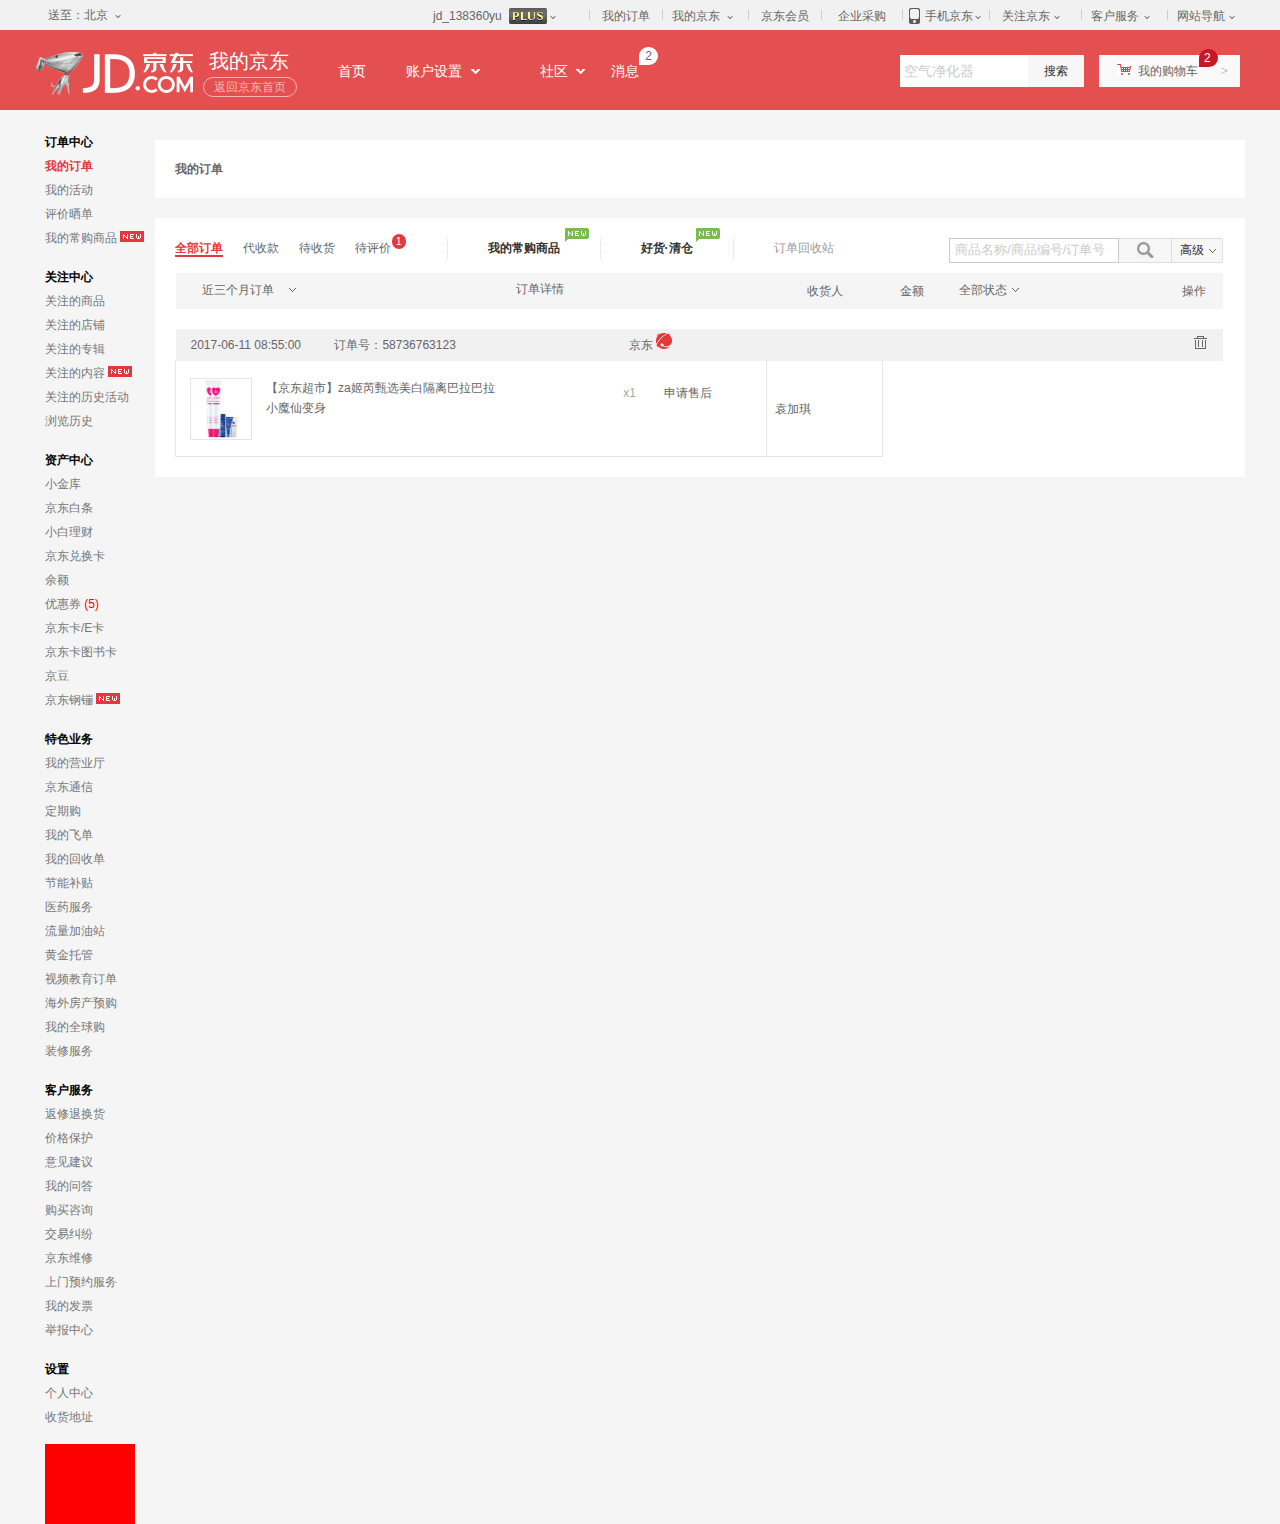
<file: order.html>
<!DOCTYPE html>
<html lang="en">
<head>
    <meta charset="UTF-8">
    <title></title>
    <link rel="stylesheet" href="./css/order.css">
    <link rel="stylesheet" href="./css/index.css">
</head>
<body>
<div id="order">
    <div id="order-inner">
        <div id="order-w">
            <ul id="order-address">
                <li id="order-address-li">
                    <div id="oa1">
                        送至：北京
                    </div>
                    <span class="right right-ad"></span>

                    <div class="country">
                        <div class="noborder" id="country-border"></div>
                        <div class="country-inner">
                            <ul class="country-inner-ul">
                                <li>
                                    <ul>
                                        <li><a href="">北京</a></li>
                                        <li><a href="">北京</a></li>
                                        <li><a href="">北京</a></li>
                                        <li><a href="">北京</a></li>
                                        <li><a href="">北京</a></li>
                                        <li><a href="">北京</a></li>
                                    </ul>
                                </li>
                                <li>
                                    <ul>
                                        <li><a href="">上海</a></li>
                                        <li><a href="">上海</a></li>
                                        <li><a href="">上海</a></li>
                                        <li><a href="">上海</a></li>
                                        <li><a href="">上海</a></li>
                                        <li><a href="">上海</a></li>
                                    </ul>
                                </li>
                                <li>
                                    <ul>
                                        <li><a href="">内蒙古</a></li>
                                        <li><a href="">内蒙古</a></li>
                                        <li><a href="">内蒙古</a></li>
                                        <li><a href="">内蒙古</a></li>
                                        <li><a href="">内蒙古</a></li>
                                        <li><a href="">内蒙古</a></li>
                                    </ul>
                                </li>
                                <li>
                                    <ul>
                                        <li><a href="">黑龙江</a></li>
                                        <li><a href="">黑龙江</a></li>
                                        <li><a href="">黑龙江</a></li>
                                        <li><a href="">黑龙江</a></li>
                                        <li><a href="">黑龙江</a></li>
                                        <li><a href="">黑龙江</a></li>
                                    </ul>

                                </li>
                                <li>
                                    <ul>
                                        <li><a href="">杭州</a></li>
                                        <li><a href="">杭州</a></li>
                                        <li><a href="">杭州</a></li>
                                        <li><a href="">杭州</a></li>
                                        <li><a href="">杭州</a></li>
                                        <li><a href="">杭州</a></li>
                                    </ul>

                                </li>
                            </ul>
                        </div>
                    </div>
                </li>
            </ul>
            <ul id="w-ul">
                <!--用户信息（登录后）-->
                <li class="w-li  li-hover" id="customer-login">
                    <div id="customer">
                        <a href="" id="customer-1">jd_138360yu</a>
                        <span class="icon4" id="icon4"></span>
                        <span class="right right-cu"></span>
                    </div>
                    <!--<div id="login"></div>-->

                    <div class="customer-info jd-display">
                        <div class="noborder" id="cu-border"></div>
                        <div class="customer-info-plus">
                            <div class="head-portrait">
                                <a class="portrait" href=""></a>
                            </div>
                            <div class="logout">
                                <div class="plus-logout">
                                    <a href="" class="plus-try"></a>
                                    <a href="" class="logout-a">退出</a>
                                </div>
                                <div class="buy-plus">
                                    <a class="try-buy">试用plus会员享更多特权 <span id="buy">&nbsp;购买</span></a>
                                </div>
                            </div>
                        </div>
                        <div class="customer-info-img">
                            <a href="javascript:;" class="bags bags-left" id="bags-left">
                            </a>
                            <a href="javascript:;" class="bags bags-right" id="bags-right">
                            </a>

                            <div class="u-bags">
                                <!--<div class="u-panel">-->
                                <div class="u-warper" id="u-warper">
                                    <div class="badge">
                                        <a href="" class="badge-a">
                                            <span class="badge-span span1"></span>
                                            <span class="badge-p p1">开通正式版</span>
                                        </a>
                                    </div>
                                    <div class="badge">
                                        <a href="" class="badge-a">
                                            <span class="badge-span span2"></span>
                                            <span class="badge-p p2 p3">自营运费补贴</span>
                                        </a>
                                    </div>
                                    <div class="badge">
                                        <a href="" class="badge-a">
                                            <span class="badge-span span3"></span>
                                            <span class="badge-p p2">售后服务</span>
                                        </a>
                                    </div>
                                    <div class="badge">
                                        <a href="" class="badge-a">
                                            <span class="badge-span span4"></span>
                                            <span class="badge-p p2">评价奖励</span>
                                        </a>
                                    </div>
                                    <div class="badge">
                                        <a href="" class="badge-a">
                                            <span class="badge-span span5"></span>
                                            <span class="badge-p p2">装机服务</span>
                                        </a>
                                    </div>
                                    <div class="badge">
                                        <a href="" class="badge-a">
                                            <span class="badge-span span6"></span>
                                            <span class="badge-p p2">会员特价</span>
                                        </a>
                                    </div>
                                    <div class="badge">
                                        <a href="" class="badge-a">
                                            <span class="badge-span span7"></span>
                                            <span class="badge-p p2">生日礼包</span>
                                        </a>
                                    </div>
                                    <div class="badge">
                                        <a href="" class="badge-a">
                                            <span class="badge-span span8"></span>
                                            <span class="badge-p p2">专享礼包</span>
                                        </a>
                                    </div>
                                    <div class="badge">
                                        <a href="" class="badge-a">
                                            <span class="badge-span span9"></span>
                                            <span class="badge-p p2">贵宾专线</span>
                                        </a>
                                    </div>
                                    <div class="badge">
                                        <a href="" class="badge-a">
                                            <span class="badge-span span10"></span>
                                            <span class="badge-p p2">运费券</span>
                                        </a>
                                    </div>
                                </div>
                                <!--a.u-bags-a*-->
                                <!--</div>-->
                            </div>
                        </div>
                    </div>
                </li>
                <li class="short"></li>
                <li class="w-li w-li2"><a href="">我的订单</a></li>
                <li class="short"></li>
                <li class="w-li li-myjd  li-hover"><a href="">我的京东</a>
                    <span class="right right-jd"></span>

                    <div class="my-jd jd-display">
                        <div class="noborder jd-border"></div>

                    </div>
                </li>
                <li class="short"></li>
                <li class="w-li w-li2"><a href="">京东会员</a></li>
                <li class="short"></li>
                <li class="w-li"><a href="">企业采购</a></li>
                <li class="short"></li>
                <li class="w-li phone  li-hover"><a href="">手机京东</a>
                    <span id="phone-img"></span>
                    <span class="right right-phone"></span>

                    <div class="jd-display my-phone">
                        <div class="noborder jd-border"></div>

                    </div>
                </li>
                <li class="short"></li>
                <li class="w-li li-hover guanzhu"><a href="">关注京东</a>
                    <span class="right right-guanzhu"></span>

                    <div class="jd-display guanzhu-jd">
                        <div class="noborder guanzhu-border"></div>

                    </div>
                </li>
                <li class="short"></li>
                <li class="w-li li-hover customer-service">
                    <span class="right right-customer"></span>
                    <a href="">客户服务</a>

                    <div class="jd-display customer-jd">
                        <div class="noborder service-border"></div>

                    </div>
                </li>
                <li class="short"></li>
                <li class="w-li li-hover li-nav" id="li-nav">
                    <span class="right right-nav"></span>
                    <a href="">网站导航</a></li>
                <!--<div class="jd-display nav-jd" id="nav-jd">-->
                <!--<div class="noborder nav-border"></div>-->

                <!--</div>-->
            </ul>
        </div>
        <div id="order-nav">
            <div id="nav-inner">
                <div class="order-logo">
                    <a href="" id="logo-jd"></a>
                    <a href="" id="my-jd">我的京东</a>
                    <a href="index.html" id="jd-shouye">返回京东首页</a>
                </div>
                <div class="nav-items">
                    <ul class="nav-items-ul">
                        <li class="nav-items-li "><a class="nav-items-a line" href="">首页</a></li>
                        <li class="nav-items-li li1 nav-li-hover">
                            <a class="nav-items-a nav-a-hover" href="">账户设置</a>
                            <span class="nav-right set-right"></span>

                            <div class="nav-display set">

                            </div>
                        </li>
                        <li class="nav-items-li li2 nav-li-hover"><a class="nav-items-a" href="">社区</a>
                            <span class="nav-right li2-right"></span>

                            <div class="nav-display comm">

                            </div>
                        </li>
                        <li class="nav-items-li"><a class="nav-items-a line" href="">消息</a>
                            <span class="message">2</span></li>
                    </ul>
                </div>
                <div class="nav-s">
                    <div class="nav-s-input">
                        <input class="nav-input" placeholder="空气净化器" type="text"/>
                        <button class="nav-btn">搜索</button>
                        <!--搜索框-->
                        <!--<ul class="history"></ul>-->
                    </div>
                    <div class="shopping-car">
                        <span class="car-img"></span>
                        <span class="shopping-span">我的购物车</span>
                        <span class="message car-message">2</span></li>
                        <span class="more">&gt;</span>

                        <div class="car-items">
                            <div class="noborder car-border"></div>
                        </div>
                    </div>
                </div>
            </div>
        </div>
        <div id="container">
            <div id="container-content">
                <div id="container-left">
                    <ul class="container-ul ul1">
                        <li class="container-li li-b">订单中心</li>
                        <li class="container-li"><a class="container-a red-a" href="">我的订单</a></li>
                        <li class="container-li"><a class="container-a" href="">我的活动</a></li>
                        <li class="container-li"><a class="container-a" href="">评价晒单</a></li>
                        <li class="container-li"><a class="container-a" href="">我的常购商品 <img class="new-img"
                                                                                            src="images/myjd-new-ico.png"
                                                                                            alt=""/></a></li>
                    </ul>
                    <ul class="container-ul">
                        <li class="container-li li-b">关注中心</li>
                        <li class="container-li"><a class="container-a" href="">关注的商品</a></li>
                        <li class="container-li"><a class="container-a" href="">关注的店铺</a></li>
                        <li class="container-li"><a class="container-a" href="">关注的专辑</a></li>
                        <li class="container-li"><a class="container-a" href="">关注的内容 <img class="new-img"
                                                                                           src="images/myjd-new-ico.png"
                                                                                           alt=""/></a></li>
                        <li class="container-li"><a class="container-a" href="">关注的历史活动</a></li>
                        <li class="container-li"><a class="container-a" href="">浏览历史</a></li>
                    </ul>
                    <ul class="container-ul">
                        <li class="container-li li-b">资产中心</li>
                        <li class="container-li"><a class="container-a" href="">小金库</a></li>
                        <li class="container-li"><a class="container-a" href="">京东白条</a></li>
                        <li class="container-li"><a class="container-a" href="">小白理财</a></li>
                        <li class="container-li"><a class="container-a" href="">京东兑换卡</a></li>
                        <li class="container-li"><a class="container-a" href="">余额</a></li>
                        <li class="container-li"><a class="container-a" href="">优惠券 <span>(5)</span></a></li>
                        <li class="container-li"><a class="container-a" href="">京东卡/E卡</a></li>
                        <li class="container-li"><a class="container-a" href="">京东卡图书卡</a></li>
                        <li class="container-li"><a class="container-a" href="">京豆</a></li>
                        <li class="container-li"><a class="container-a" href="">京东钢镚 <img class="new-img"
                                                                                          src="images/myjd-new-ico.png"
                                                                                          alt=""/></a></li>
                    </ul>
                    <ul class="container-ul">
                        <li class="container-li li-b">特色业务</li>
                        <li class="container-li"><a class="container-a" href="">我的营业厅</a></li>
                        <li class="container-li"><a class="container-a" href="">京东通信</a></li>
                        <li class="container-li"><a class="container-a" href="">定期购</a></li>
                        <li class="container-li"><a class="container-a" href="">我的飞单</a></li>
                        <li class="container-li"><a class="container-a" href="">我的回收单</a></li>
                        <li class="container-li"><a class="container-a" href="">节能补贴</a></li>
                        <li class="container-li"><a class="container-a" href="">医药服务</a></li>
                        <li class="container-li"><a class="container-a" href="">流量加油站</a></li>
                        <li class="container-li"><a class="container-a" href="">黄金托管</a></li>
                        <li class="container-li"><a class="container-a" href="">视频教育订单</a></li>
                        <li class="container-li"><a class="container-a" href="">海外房产预购</a></li>
                        <li class="container-li"><a class="container-a" href="">我的全球购</a></li>
                        <li class="container-li"><a class="container-a" href="">装修服务</a></li>

                    </ul>
                    <ul class="container-ul">
                        <li class="container-li li-b">客户服务</li>
                        <li class="container-li"><a class="container-a" href="">返修退换货</a></li>
                        <li class="container-li"><a class="container-a" href="">价格保护</a></li>
                        <li class="container-li"><a class="container-a" href="">意见建议</a></li>
                        <li class="container-li"><a class="container-a" href="">我的问答</a></li>
                        <li class="container-li"><a class="container-a" href="">购买咨询</a></li>
                        <li class="container-li"><a class="container-a" href="">交易纠纷</a></li>
                        <li class="container-li"><a class="container-a" href="">京东维修</a></li>
                        <li class="container-li"><a class="container-a" href="">上门预约服务</a></li>
                        <li class="container-li"><a class="container-a" href="">我的发票</a></li>
                        <li class="container-li"><a class="container-a" href="">举报中心</a></li>
                    </ul>
                    <ul class="container-ul">
                        <li class="container-li li-b">设置</li>
                        <li class="container-li"><a class="container-a" href="">个人中心</a></li>
                        <li class="container-li"><a class="container-a" href="">收货地址</a></li>
                    </ul>
                    <div id="items-ad"></div>
                </div>
                <div id="container-center">
                    <div id="my-order">
                        <div class="mt"><h3>我的订单</h3></div>
                    </div>
                    <div id="order-info">
                        <div id="mt1">
                            <ul class="mt1-ul">
                                <li class="mt1-li"><a class="mt1-a look-a" href="">全部订单</a></li>
                                <li class="mt1-li"><a class="mt1-a" href="">代收款</a></li>
                                <li class="mt1-li"><a href="" class="mt1-a">待收货</a></li>
                                <li class="mt1-li"><a href="" class="mt1-a">待评价<span class="circle">1</span></a></li>
                                <li class="mt1-li fore1-li"><a href=""
                                                               class="mt1-a fore1-a"><strong>我的常购商品 </strong><img
                                        class="new1" src="images/new-icon.png" alt=""/></a></li>
                                <li class="mt1-li fore1-li "><a href="" class="mt1-a fore1-a"><strong>好货·清仓</strong><img
                                        class="new2" src="images/new-icon.png" alt=""/></a></li>
                                <li class="mt1-li fore1-li"><a href="" class="mt1-a fore2-a">订单回收站</a></li>
                            </ul>
                            <div class="ipt">
                                <input type="text" placeholder="商品名称/商品编号/订单号" class="order-ipt"/>
                                <a href="" class="btn-a"><span class="order-icons search"></span></a>
                                <a href="javascript:;" class="btn-a" id="level-hight">
                                    高级
                                    <span class="order-icons h"></span>
                                </a>
                            </div>
                        </div>
                        <div class="mc">
                            <div class="top-search" id="top-search">
                                <div class="tl">
                                    <span class="label">订单类型：</span>

                                    <div class="dd">
                                        <a href="" class="dd-a a1">全部类型</a>
                                        <a href="" class="dd-a ">实物商品</a>
                                        <a href="" class="dd-a ">机票</a>
                                        <a href="" class="dd-a ">酒店</a>
                                        <a href="" class="dd-a ">租车</a>
                                        <a href="" class="dd-a ">度假</a>
                                        <a href="" class="dd-a ">门票</a>
                                        <a href="" class="dd-a ">火车</a>
                                        <a href="" class="dd-a ">游戏</a>
                                        <a href="" class="dd-a ">手机充值</a>
                                        <a href="" class="dd-a ">电影票</a>
                                        <a href="" class="dd-a ">电子书</a>
                                        <a href="" class="dd-a ">数字音乐</a>
                                        <a href="" class="dd-a ">应用商店</a>
                                        <a href="" class="dd-a ">彩票</a>
                                        <a href="" class="dd-a ">团购</a>
                                        <a href="" class="dd-a ">保险</a>
                                        <a href="" class="dd-a ">夺宝岛</a>
                                        <a href="" class="dd-a ">加油卡</a>
                                        <a href="" class="dd-a ">一元宝</a>
                                    </div>

                                </div>
                                <div class="dl">
                                    <a href="javascript:;" id="btn-1">返回</a>
                                </div>
                                <a id="ts-del" href="javascript:;"></a>
                            </div>
                            <table class="td-void order-tb">
                                <thead>
                                <tr>
                                    <th class="td-th">
                                        <div class="order-time">
                                            近三个月订单
                                            <span class="order-icons time-right"></span>

                                            <div class="time-list">
                                                <div class="noborder time-border"></div>
                                            </div>
                                        </div>
                                        <div class="order-info">订单详情</div>
                                    </th>
                                    <th>收货人</th>
                                    <th>金额</th>
                                    <th>
                                        <div class="order-time order-state">
                                            全部状态
                                            <span class="order-icons state-right"></span>

                                            <div class="time-list state-list">
                                                <div class="noborder state-border"></div>
                                            </div>
                                        </div>
                                    </th>
                                    <th>操作</th>
                                </tr>
                                </thead>
                                <tbody>
                                <tr class="white"></tr>
                                <tr class="tr-th">
                                    <td colspan="5">
                                        <span class="dealtime">2017-06-11 08:55:00</span>
                                        <span class="order-num">订单号：58736763123</span>

                                        <div class="tr-opreate">
                                            <span class="order-num1">京东</span>
                                            <a class="btn-im btn-im-red" title="联系客服"></a>
                                            <a href="" class="order-icons del-order"></a>
                                        </div>

                                    </td>
                                </tr>
                                <tr class="tr-bd">
                                    <td class="what-item">
                                        <div class="order-items-img">
                                            <a href=""><img class="order-items-img1" src="images/order-items-1.jpg"
                                                            alt=""/></a>
                                        </div>
                                        <div class="what-item-msg">
                                            <div class="item-msg-info">
                                                <a href="">【京东超市】za姬芮甄选美白隔离巴拉巴拉小魔仙变身</a>
                                            </div>
                                            <div class="find-pipei">
                                                <span class="order-icons find-pipei-icon"></span>
                                            </div>
                                        </div>
                                        <div class="goods-num">x1</div>
                                        <div class="application"><a href="">申请售后</a></div>
                                    </td>
                                    <td class="tr-cust">
                                        <div class="order-customer">
                                            <span>袁加琪</span>
                                        </div>
                                    </td>
                                </tr>
                                </tbody>

                            </table>
                        </div>
                    </div>

                </div>
            </div>

        </div>
    </div>
</div>
<script src="javascript/jquery-1.11.3.min.js"></script>
<script src="javascript/order.js"></script>
</body>
</html>
</file>
<file: css/index.css>
html, body {
    margin: 0;
    padding: 0;
    -webkit-font-smoothing: antialiased;
    background-color: #fff;
    font: 12px/1.5 Microsoft YaHei, tahoma, arial, Hiragino Sans GB, \\5b8b\4f53, sans-serif;
    color: #666;
    position: relative;
    z-index: -10;
}

@font-face {
    font-family: 'myself1';
    src: url(../font/glyphicons-halflings-regular.eot);
    /* IE9*/
    src: url(../font/glyphicons-halflings-regular.woff) format('woff'),
        /* chrome��firefox */ url(../font/glyphicons-halflings-regular.ttf) format('truetype');
}

.icon1:after {
    font-family: myself1;
    content: '\e259';
    font-size: 8px;
    color: #cccccc;
    font-style: normal;
    display: inline-block;
    text-decoration: none;
    -webkit-font-smoothing: antialiased;
    -moz-osx-font-smoothing: grayscale;
}

.icon2:after {
    font-family: myself;
    content: '\e614';
    font-size: 20px;
    color: #fff;
    font-style: normal;
    display: inline-block;
    text-decoration: none;
    -webkit-font-smoothing: antialiased;
    -moz-osx-font-smoothing: grayscale;
}

.icon3:before {
    font-family: myself;
    content: '\e620';
    font-size: 20px;
    color: red;
    font-style: normal;
    display: inline-block;
    text-decoration: none;
    -webkit-font-smoothing: antialiased;
    -moz-osx-font-smoothing: grayscale;
}

.global:before {
    font-family: myself1;
    content: '\e062';
    font-size: 14px;
    color: #f10215;
    font-style: normal;
    display: inline-block;
    text-decoration: none;
    -webkit-font-smoothing: antialiased;
    -moz-osx-font-smoothing: grayscale;
}

ul {
    margin: 0;
    padding: 0;
}

ul li {
    list-style: none;
}

a {
    color: #666;
    text-decoration: none;
}

.index {
    min-width: 1190px;
    height: 100%;
    background-color: #f6f6f6;
}

.shortcut {
    width: 100%;
    height: 30px;
    background: #e3e4e5;
}

.w {
    width: 1190px;
    height: 30px;
    margin: 0 auto;

}

#dingwei {
    margin: 0;
    padding: 0;
    width: 270px;
    height: 30px;
    line-height: 30px;
    float: left;
}

.local {
    position: relative;
    z-index: 81;
    width: 70px;
    text-align: center;
    height: 30px;
    line-height: 30px;
    float: right;
}

.country {
    display: none;
    top: 30px;
    position: absolute;
    left: 0;
    background: #fff;
    width: 300px;
    border: 1px solid #cccccc;
    /*border-top: none;*/
}

.country-inner {
    padding: 5px 5px;
}

.country-border {
    position: absolute;
    top: -5px;
    left: 0;
    width: 68px;
    height: 10px;
    background: #fff;
}

.country-inner-ul li ul {
    float: left;
}

.country-inner-ul li ul li {
    margin: 0 4px;
    padding: 0 10px;
}

.country-inner-ul li ul li:hover {
    background: #f4f4f4;
}

.country-inner-ul li ul li a {
    text-decoration: none;
    color: #999;
}

.country-inner-ul li ul li:hover a {
    color: #e01121;
}

.local:hover .country {
    display: block;
}

.localtion {
    padding: 0 5px;
}

.local:hover .localtion {
    background: #ffffff;
    border: 1px solid #cccccc;
    border-bottom: none;
    border-top: none;
}

.global {
    position: absolute;
    top: 1px;
    left: 5px;
}

.now-local {
    color: #999;
}

#w-r {
    float: right;
    width: 720px;
    height: 30px;
    line-height: 30px;
}

.w-r-f {
    line-height: 30px;
    /*z-index: 100;*/
    width: 62px;
    height: 30px;
    float: left;
    padding-right: 10px;
    padding-left: 2px;
    text-align: center;
}

.phone-jd {
    color: #999;
}

.phone-jd:hover #j-qcode {
    display: block;
}

#phone-qcode {
    width: 66px;
    height: 66px;
    position: relative;
    right: 4px;
    border: 1px solid #ccc;
    background-image: url(../images/2weima1.png);
    background-repeat: no-repeat;
    background-size: 60px 60px;
    background-position: center center;
}

#phone-qcode:before {
    position: relative;
    top: -18px;
    left: -1px;
    font-family: myself1;
    content: '\e253';
    font-size: 8px;
    color: #fff;
    font-style: normal;
    display: inline-block;
    text-decoration: none;
    -webkit-font-smoothing: antialiased;
    -moz-osx-font-smoothing: grayscale;
}

#j-qcode {
    display: none;
    position: relative;
    top: -68px;
    z-index: 100;
    background: #fff;
    right: 124px;
    width: 192px;
    height: 316px;
}

.mobile {
    width: 190px;
    height: 70px;
    padding: 15px 0;
}

.j-qcode-m {
    width: 70px;
    height: 70px;
    padding: 2px;
    float: left;
    border: 1px solid #ccc;
    margin-left: 8px;
}

.j-qcode-m img {
    text-align: center;
    width: 70px;
    height: 70px;
}

.font-detail {
    margin-left: 5px;
    float: left;
    width: 94px;
}

.font-detail-h5 {
    margin: 0;
    height: 20px;
    line-height: 20px;
    text-align: left;
    color: #000;
}

.font-detail-h5 a {
    text-decoration: none;
}

.font-detail-p {
    line-height: 14px;
    margin: 0;
    text-align: left;
    color: red;
}

.mobile-div {
    float: left;
    margin: 5px 2px;
    height: 25px;
}

.mobile-ios {
    background-image: url(../images/sprite_mobile@1x.png);
    background-position: 0 0;
    float: left;
    margin-right: 2px;
    width: 25px;
    height: 25px;
    text-indent: -999px;
}

.mobile-and {
    background-image: url(../images/sprite_mobile@1x.png);
    background-position: 0 25px;
    float: left;
    margin-right: 2px;
    width: 25px;
    height: 25px;
    text-indent: -999px;
}

.mobile-pad {
    background-image: url(../images/sprite_mobile@1x.png);
    background-position: 0 50px;
    float: left;
    margin-right: 2px;
    width: 25px;
    height: 25px;
    text-indent: -999px;
}

#jd-chat {
    height: 74px;
    padding: 15px 0;
    border-top: 1px solid #E7E7E7;
}

#jd-money {
    height: 74px;
    padding: 15px 0;
    border-top: 1px solid #E7E7E7;
}

#login {
    width: 140px;
}

#login a {
    border-left: none;
    padding-left: 5px;
}

#registered {
    color: red;
}

#registered:hover {
    color: #c60000;
}

.short {
    float: left;
    margin: 10px 3px;
    width: 1px;
    height: 10px;
    line-height: 30px;
    background: #cccccc;
}

#myjd {
    display: none;
    z-index: 100;
    width: 280px;
    height: 200px;
    background: #fff;
    border: 1px solid #cccccc;
    border-top: none;
    position: absolute;
    left: 0;
}

#custmor {
    display: none;
    position: absolute;
    z-index: 100;
    left: -97px;
    width: 170px;
    height: 250px;
    background: #fff;
    border: 1px solid #cccccc;
    border-top: none;
}

#nav-bar {
    display: none;
    position: absolute;
    z-index: 100;
    right: -73px;
    width: 1180px;
    height: 200px;
    background: #fff;
    border: 1px solid #cccccc;
    border-top: none;

}

.w-r-f.w-r-h {
    position: relative;
    z-index: 81;
}

.w-r-f.w-r-h:hover {
    background: #ffffff;
}

.w-r-f.w-r-h:hover #myjd {
    display: block;
}

.w-r-f.w-r-h:hover #custmor {
    display: block;
}

.w-r-f.w-r-h:hover #nav-bar {
    display: block;
}

.w-r-a {
    color: #999;
    line-height: 30px;
    text-decoration: none;
}

.w-r-a:hover {
    color: #c60000;
}

.icon1 {
    position: absolute;
    left: 60px;
    top: 1px;
    width: 10px;
    height: 10px;
}

#header {
    width: 100%;
    height: 140px;
}

#header-inner {
    position: relative;
    z-index: 80;
    width: 1190px;
    margin: 0 auto;
    height: 140px;
}

#logo {
    position: absolute;
    top: -30px;
    box-shadow: 0 -12px 10px rgba(0, 0, 0, .2);
    width: 190px;
    height: 170px;
}

#logo-a img {
    width: 190px;
    height: 170px;
}

#search-1 {
    width: 100%;
    height: 50px;
}

.search-m {
    position: relative;
    z-index: 1;
    height: 60px;
}

.form {
    position: absolute;
    top: 23px;
    left: 320px;
    width: 555px;
}

.form-input {
    width: 490px;
    height: 25px;
    padding: 5px;
    border: 1px solid #f10215;
    line-height: 25px;
    font-size: 14px;
    outline: none;
}

#camera {
    position: absolute;
    left: 470px;
    top: 12px;
    background-image: url("../images/sprite-photo-search.png");
    background-position: 0 0;
    background-repeat: no-repeat;
    width: 19px;
    height: 15px;
    cursor: pointer;
}

#camera:hover {
    background-position: -30px 0;
}

#search-button {
    background: #f10417;
    width: 55px;
    height: 37px;
    left: 500px;
    border: 0;
    position: absolute;
    outline: none;
}

.search-b {
    position: absolute;
    top: 70px;
    left: 320px;
    width: 550px;
    height: 20px;
}

.search-b a {
    text-align: left;
    padding-right: 6px;
    color: #9a9a9a;
    text-decoration: none;
}

.search-b a:hover {
    color: #c60000;
}

#search-b-a {
    color: red;
}

#search-b-a:hover {
    color: #c60000;
}

.search-fix .form {
    top: 6px;
}

/*�̶�������*/
.search-fix {
    position: fixed;
    z-index: 100;
    left: 0;
    top: 0;
    width: 100%;
    border-bottom: 2px solid #f10214;
    background-color: #fff;
    -moz-box-shadow: 2px 2px 2px rgba(0, 0, 0, .2);
    box-shadow: 2px 2px 2px rgba(0, 0, 0, .2);
}

.search-fix .search-m {
    position: relative;
    margin: auto;
    width: 1190px;
    height: 48px;
}

.search-fix .search-m .search_logo_lk {
    overflow: hidden;
    display: block;
    width: 125px;
    height: 40px;
    background-image: url(../images/logo_s.v2.png);
    background-repeat: no-repeat;
    text-indent: -999px;
}

.search-fix .form-input {
    border-color: #efefef;
    background-color: #efefef;
}

/*����*/
@font-face {
    font-family: 'myself';
    src: url(../font/font_1434377595_7244773.eot);
    /* IE9*/
    src: url(../font/font_1434377595_7244773.woff) format('woff'),
        /* chrome��firefox */ url(../font/font_1434377595_7244773.ttf) format('truetype');
}

#shopping-car {
    position: absolute;
    z-index: 3;
    line-height: 33px;
    top: 26px;
    right: 90px;
    width: 188px;
    height: 33px;
    background: #fff;
    border: 1px solid rgba(204, 204, 204, 0.65);

}

#shopping-car:hover {
    border-bottom: 1px solid #fff;
}

#shopping-car:hover #shopping-list {
    display: block;
}

.icon3 {
    position: absolute;
    left: 50px;
    color: red;
}

#number {
    width: 14px;
    height: 14px;
    border-radius: 50%;
    position: relative;
    top: 0;
    left: 138px;
    background: red;
    color: #fff;
    text-align: center;
    line-height: 14px;
}

#shopping-list {
    display: none;
    width: 308px;
    height: 69px;
    border: 1px solid rgba(204, 204, 204, 0.65);
    background: #fff;
    position: absolute;
    top: 33px;
    box-shadow: #cccccc;
    right: -1px;
}

#shopping-border {
    position: absolute;
    top: -6px;
    right: 0;
    width: 188px;
    height: 10px;
    background: #fff;

}

#car {
    position: absolute;
    left: 30px;
    top: 10px;
    display: inline-block;
    vertical-align: middle;
    width: 56px;
    height: 49px;
    background-image: url(../images/58004d6dN2927f0f7.png);
}

#car1 {
    position: absolute;
    left: 90px;
    top: 10px;
}

#navitems {
    width: 790px;
    height: 40px;
    position: absolute;
    bottom: 0;
    left: 200px;
    overflow: hidden;
}

#items {
    width: 790px;
    height: 40px;
    margin: 0 0 0 15px;
    padding: 0;
}

.items-li {
    width: auto;
    margin: 0 15px;
    float: left;
    height: 40px;
    list-style: none;
}

.items-a {
    color: #555;
    font-weight: 700;
    line-height: 40px;
    font-size: 16px;
    text-decoration: none;
}

.items-a:hover {
    color: #c60000;
}

.items-li.line {
    margin: 0 5px;
}

.short-line {
    width: 1px;
    height: 10px;
    background: #ccc;
    margin-top: 15px;
}

#right-ad {
    width: 190px;
    height: 40px;
    position: absolute;
    right: 0;
    bottom: 10px;
}

#right-ad-a {
    background-image: url(../images/right-ad.gif);
    background-repeat: no-repeat;
    background-size: 190px 40px;
    display: block;
    width: 190px;
    height: 40px;
}

#fs {
    width: 100%;
    height: 480px;
}

#fs-inner {
    width: 1190px;
    height: 480px;
    margin: 0 auto;
}

#miaosha {
    width: 100%;
    height: 480px;
    position: absolute;
    top: 170px;
    left: 0;
    z-index: 0;
}

#miaosha-a {
    height: 480px;
    text-decoration: none;
    background-image: url(../images/lunbobeijing.png);
    background-repeat: no-repeat;
    background-position: 50% 0;
    display: block;

}

#fs-inner-col1 {
    float: left;
    height: 480px;
    width: 190px;
    background: #666666;
    margin-right: 10px;
}

#fs-inner-col2 {
    float: left;
    width: 790px;
    height: 480px;
    position: relative;
    left: 0px;

}

.menu1-ul {
    position: absolute;
    z-index: 3;
    margin: 0;
    padding: 16px 0;
}

.menu-li {
    color: #fff;
    list-style: none;
    width: 178px;
    height: 28px;
    padding-left: 12px;
    line-height: 28px;
}

.cate_menu_lk {
    text-decoration: none;
    color: #fff;
    font-size: 14px;
}

.menu-li:hover {
    background: #ccc;
}

.cate_menu_lk:hover {
    color: #c60000;
}

/*�����˵�*/
.menu2 {
    display: none;
    position: absolute;
    z-index: 100;
    left: 190px;
    top: 0;
    width: 998px;
    /*background-color: red;*/
    height: 480px;
    border: 1px solid #f7f7f7;
    background-color: #f7f7f7;
    box-shadow: 2px 0 5px rgba(0, 0, 0, .3);
    -webkit-transition: top .25s ease;
    transition: top .25s ease;
}

.menu2-items {
    width: 800px;
    height: 450px;
    float: left;
    padding: 20px 0 10px 0;

}

.menu2-imgs {
    padding: 20px 0 10px 0;
    float: left;
    width: 198px;
    height: 450px;
}

.menu2-items-nav {
    width: auto;
    height: 24px;
    background: red;
    color: #fff;
}

.menu2-imgs-top {
    width: 168px;
    height: 144px;
    margin: 0 15px;
}

.menu2-imgs-bottom {
    width: 169px;
    height: 249px;
    margin: 10px 15px 0 15px;
}

.menus-items-items {
    width: 780px;
    height: 465px;
    padding: 10px 0 0 20px;
}

.menu-li:hover .menu2 {
    display: block;
}

/*.menu2-items{*/
/*width:998px;*/
/*height:480px;*/
/*padding:20px 0 10px 0;*/
/*}*/
/*�ֲ�ͼ*/
.carousel {
    width: 790px;
    height: 340px;
    background-color: blue;
    margin-bottom: 10px;
}

.warper {
    overflow: hidden;
    position: absolute;
    width: 790px;
    height: 340px;
}

.warper:hover .slider-a {
    display: block;

}

.slider-a:hover {
    background: #333;
}

.carousel-ul {
    position: absolute;
    width: 100%;
    height: 340px;
}

.carousel-li {
    position: absolute;
    list-style: none;
    width: 790px;
    height: 340px;
    opacity: 0;
    transition: all .3s;
}

.show {
    position: absolute;
    z-index: 1;
    opacity: 1;
!important;
    transition: all .3s;
}

.slider-list {
    width: 182px;
    height: 12px;
    position: absolute;
    z-index: 1;
    left: 50%;
    bottom: 30px;
    margin-left: -91px;
    padding: 4px 8px;
    border-radius: 12px;
    background-color: hsla(0, 0%, 100%, .3);
}

.slider-ul {
    position: absolute;
    z-index: 5;
    width: 182px;
    height: 12px;
    margin: 0;
    padding-left: 9px;

}

.slider-li {
    /*position: absolute;*/
    /*z-index:5;*/
    float: left;
    width: 12px;
    height: 12px;
    margin-right: 12px;
    line-height: 12px;
    border-radius: 50%;
    background: white;
}

.slider-li2 {
    background-color: #db192a;
}

.slider-a {
    display: none;
    text-decoration: none;
}

.slider-a-left {
    position: absolute;
    z-index: 5;
    top: 50%;
    left: 0;
    margin-top: -30px;
    width: 30px;
    height: 60px;
    background-color: rgba(0, 0, 0, .1);
    line-height: 60px;
    text-align: center;
}

.slider-a-right {

    position: absolute;
    z-index: 5;
    top: 50%;
    right: 0;
    margin-top: -30px;
    width: 30px;
    height: 60px;
    background-color: rgba(0, 0, 0, .1);
    line-height: 60px;
    text-align: center;
}

.slider-a-right:after {
    font-family: myself1;
    text-align: center;
    line-height: 60px;
    position: absolute;
    top: 50%;
    margin-top: -30px;
    right: 7px;
    content: '\e258';
    font-size: 14px;
    color: #fff;
    font-style: normal;
    display: inline-block;
    text-decoration: none;
    -webkit-font-smoothing: antialiased;
    -moz-osx-font-smoothing: grayscale;
}

.slider-a-left:after {
    text-align: center;
    line-height: 60px;
    position: absolute;
    top: 50%;
    margin-top: -30px;
    right: 7px;
    font-family: myself1;
    content: '\e257';
    font-size: 14px;
    color: #fff;
    font-style: normal;
    display: inline-block;
    text-decoration: none;
    -webkit-font-smoothing: antialiased;
    -moz-osx-font-smoothing: grayscale;
}

#col2-ad {
    width: 800px;
    height: 130px;
}

.col2-ad1 {
    width: 390px;
    height: 130px;
    float: left;
    /*background: red;*/
}

.ad1-right {
    margin-left: 10px;
}

#fs-inner-col3 {
    position: relative;
    right: -1000px;
    background: #fff;
    width: 190px;
    height: 480px;
}

#col3-user {
    width: 160px;
    height: 115px;
    padding: 0 15px;
    border-bottom: 1px solid #e6e6e6;
    background: #fff;
}

#user {
    width: 160px;
    height: 55px;
    position: relative;
    padding: 10px 0;

}

#user-logo {
    position: absolute;
    width: 50px;
    height: 50px;
}

#user-img {
    border-radius: 50%;
    position: absolute;
    left: 0;
    width: 50px;
    height: 50px;
}

#user-logo-a {
    position: absolute;
    left: 0;
    background-image: url(../images/sprite_userinfo@1x.png);
    background-position: -70px 0;
    -moz-background-size: 156px 123px;
    background-size: 156px 123px;
    background-repeat: no-repeat;
    width: 50px;
    height: 50px;
    border-radius: 50%;
}

#user-info {
    width: 102px;
    height: 38px;
    position: absolute;
    right: 0;
}

#user-info p {
    color: #9a9a9a;
    margin: 0;
    padding: 0;
}

#user-info a {
    text-decoration: none;
    color: #9a9a9a;
}

#user-info a:hover {
    color: #c60000;
}

#newr {
    width: 170px;
    height: 24px;
    position: absolute;
}

.newr-a {
    display: inline-block;
    margin-right: 10px;
    width: 70px;
    height: 20px;
    border: 2px solid #e01222;
    line-height: 20px;
    font-size: 12px;
    text-align: center;
    color: #e01222;
    text-decoration: none;
    float: left;
}

.newr-a:hover {
    background: #e01222;
    color: #fff;
}

#col3-center {
    width: 160px;
    height: 147px;
    position: relative;
    /*border-bottom: 1px solid #e6e6e6;*/
}

#col3-bottom {
    position: relative;
    width: 190px;
    height: 210px;
    background: black;
}

.tag {
    position: absolute;
    height: 27px;
    width: 160px;
    text-align: center;
    padding: 0 15px;
    border-bottom: 1px solid #e6e6e6;
}

.tag-a {
    text-decoration: none;
    float: left;
    margin: 5px 0;
    padding-right: 12px;
    color: #666;
}

.tag-a:hover {
    color: #c60000;
}

#notice {
    border-left: 1px solid #dfe0e1;
    padding: 0 12px;
}

#more {
    float: right;
    padding-right: 5px;
}

#scroll {
    position: absolute;
    bottom: -1px;
    width: 28px;
    height: 2px;
    background: #db192b;
}

.note {
    position: absolute;
    top: 20px;
    left: 10px;
    width: 160px;
    height: 96px;
    padding: 12px 0;
}

#note1 {
    /*display: none;*/
    position: absolute;
    width: 160px;
    height: 96px;
}

#note2 {
    display: none;
}

.note-li a:hover {
    color: #c60000;
}

.note-ul {
    position: absolute;
    margin: 5px 0 0 5px;
    padding: 0;
    width: 160px;
    height: 96px;
}

.note-li {
    overflow: hidden;
    white-space: nowrap;
    list-style: none;
    width: 160px;
    height: 24px;
    text-overflow: ellipsis;
}

.note-li a {
    line-height: 24px;
    text-decoration: none;
    color: #666;
}

.service {
    position: absolute;
    width: 190px;
    height: 210px;
}

.service-ul {
    position: absolute;
    overflow: hidden;
    width: 192px;
    height: 210px;
}

.service-li {
    /*position: relative;*/
    list-style: none;
    float: left;
    background: #fff;
    width: 46.5px;
    height: 69px;
    border-top: 1px solid #e7e7e7;
    border-left: 1px solid #e7e7e7;
}

.selected-span {
    display: inline-block;
    text-align: center;
    width: 47px;
    height: 20px;
    overflow: hidden;
    white-space: nowrap;
    color: #e01121;
    padding-top: 3px;
    border-top: 2px solid #e01121;
}

.selected-li {
    color: #c60000;
}

.service-a {
    text-decoration: none;
    width: 47px;
    height: 69px;
    /*text-align: center;*/
    display: inline-block;

}

.service-img {
    background-image: url(../images/sprite_fs@1x.png);
    background-size: 156px 148px;
    background-repeat: no-repeat;
    width: 30px;
    height: 22px;
    display: inline-block;
    margin-left: 11px;
    margin-top: 13px;

}

.huafei {
    background-position: 0 -88px;
}

.service-f {
    display: inline-block;
    text-align: center;
    width: 47px;
    height: 20px;
    overflow: hidden;
    white-space: nowrap;
    padding-top: 3px;
    color: #666;
    border-top: 2px solid #fff;
}

.service-f:hover {
    color: #c60000;
}

.jipiao {
    background-position: 0 -44px;
}

.jiudian {
    background-position: -44px -88px;
}

.game {
    background-position: -88px 0;
}

.qiye {
    background-position: -88px -44px;
}

.jiayou {
    background-position: 0 0;
}

.dianying {
    background-position: -44px -44px;
}

.huochepiao {
    background-position: -88px -88px;
}

.zhongchou {
    background-position: -132px 0;
}

.licai {
    background-position: -132px -44px;
}

.lipin {
    background-position: -132px -88px;
}

.baitiao {
    background-position: -44px 0;

}

#tab {
    position: absolute;
    display: none;
    top: 30px;
    background: white;
    width: 190px;
    height: 185px;
}

/*.col3-bottom .service_expand .service_pop {*/
/*top: 210px;*/
/*-webkit-transform: translate3d(0,-100%,0);*/
/*transform: translate3d(0,-100%,0);*/
/*}*/
/*.service_expand .service_pop {*/
/*top: 24px;*/
/*}*/
.service_pop_close:hover {
    background-color: #ddd;
}

.service_pop_close {
    position: absolute;
    right: 0;
    top: 0;
    width: 14px;
    height: 14px;
    line-height: 14px;
    text-align: center;
    display: inline-block;
}

.iconfont:after {
    font-family: myself;
    font-size: 8px;
    color: #cccccc;
    font-style: normal;
    text-decoration: none;
    -webkit-font-smoothing: antialiased;
    content: "\e601";
    -webkit-text-stroke-width: .2px;
    -moz-osx-font-smoothing: grayscale;
}

.iconfont:hover .iconfont:after {
    color: #e4393c;
}

#tab-inner {
    position: absolute;
    width: 190px;
    height: 185px;
}

.tab-info {
    position: absolute;
    width: 190px;
    height: 185px;
}

.tab-info-ul {
    margin: 0;
    width: 182px;
    height: 21px;
    padding: 15px 0 0 8px;
}

.tab-info-li {
    list-style: none;
    float: left;
    width: 51px;
    height: 21px;
    margin-right: 6px;
}

.tab-info-li a {
    position: relative;
    display: block;
    padding: 0 2px;
    line-height: 16px;
    color: #666;
    white-space: nowrap;
    height: 21px;
}

.hide {
    display: none;
}

.tab-info-ul .tab-info-li-selected a {
    background: url(../images/iframe-san-new.png) center 0 no-repeat;;
    color: #fff;
}

.clearfix:after {
    visibility: hidden;
    clear: both;
    display: block;
    content: ".";
    height: 0;
}

/*enjoy*/
.enjoy {
    margin-top: 20px;
    height: 578px;
    position: relative;
}

.enjoy_bg {
    position: absolute;
    top: 0;
    left: 0;
    right: 0;
    height: 100%;
    display: block;
    outline: 0;
    z-index: 1;
    background: no-repeat center -8px;
    background-image: url(../images/enjoy_bg.png);
}

.grid_c1 {
    margin: 0 auto;
    width: 1190px;
}

.enjoy_main {
    position: relative;
    top: 0;
    left: 0;
    height: 100%;
    z-index: 1;
}

.enjoy_inner {
    overflow: hidden;
}

.clearfix {

}

.enjoy_tit {
    width: 187px;
}

.enjoy_tit {
    float: left;
    width: 188px;
    height: 598px;
    overflow: hidden;
}

.enjoy_tit_lk {
    display: block;
    width: 100%;
    height: 100%;
    background-image: url(../images/3c.png);
    background-repeat: no-repeat;
    background-position: center 23px;
}

.enjoy_wrapper {
    float: left;
    width: 980px;
    padding-top: 10px;
}

.enjoy_act {
    float: left;
}

.enjoy_act_list {
    width: 1000px;
    height: 430px;
    overflow: hidden;
}

.enjoy_act_item {
    float: left;
    width: 190px;
    height: 210px;
    margin: 0 10px 10px 0;
    overflow: hidden;
}

.enjoy_act_lk {
    display: block;
}

.enjoy_shop {
    float: left;
    zoom: 1;
}

.enjoy_shop_list {
    position: relative;
    width: 1005px;
    height: 115px;
    margin-top: 10px;
    overflow: hidden;
}

.enjoy_shop_item {
    float: left;
    width: 240px;
    height: 106px;
    margin: 0 10px 10px 0;
    overflow: hidden;
}

.enjoy_shop_lk {
    display: block;
}

.enjoy_shop_lk:hover img {
    opacity: .8;
}

.enjoy_act_lk:hover img {
    opacity: .8;
}

/*fbt*/
.fbt {
    margin-top: 20px;
    width: 100%;
    height: 444px;
    margin-bottom: 30px;
}

.fbt_col1 {
    margin-right: 10px;
}

.fbt_col1, .fbt_col2, .fbt_col3 {
    width: 390px;
    height: 444px;
    float: left;
    overflow: hidden;
}

.fbt_col2 {
    margin-right: 10px;
}

.find .box_hd {
    background: #4998a1;
    background-image: -webkit-linear-gradient(left, #4998a1, #2e828b);
    background-image: -moz-linear-gradient(left, #4998a1, #2e828b);
    background-image: linear-gradient(90deg, #4998a1, #2e828b);
}

.sup .box_hd {
    background: #76488e;
    background-image: -webkit-linear-gradient(left, #76488e, #662d72);
    background-image: -moz-linear-gradient(left, #76488e, #662d72);
    background-image: linear-gradient(90deg, #76488e, #662d72);
}

.box_hd {
    position: relative;
    padding: 0 20px 0 30px;
    height: 55px;
    line-height: 55px;
    color: #fff;
}

.sup .box_hd_dec {
    background: url(../images/sprite_index.png);
    background-position: 0px -159px;
    background-size: 218px 188px;
    background-repeat: no-repeat;
    width: 28px;
    height: 28px;
}

.find .box_hd_dec {
    background-image: url(../images/sprite_index.png);
    background-position: -190px -96px;
    -moz-background-size: 218px 188px;
    background-size: 218px 188px;
    background-repeat: no-repeat;
    width: 28px;
    height: 28px;
}

.box_hd_arrow {
    position: absolute;
    top: 0;
    left: 0;
    width: 0;
    height: 0;
    border-top: 19px solid #f6f6f6;
    border-right: 19px solid transparent;
}

.box_hd_dec {
    position: absolute;
    left: -4px;
    top: -4px;
    width: 28px;
    height: 28px;
}

em, i {
    font-style: normal;
}

.box_tit {
    font-family: fzzhengheis-el-gbregular;
    font-size: 26px;
    font-weight: 300;
    line-height: 40px;
    height: 40px;
    padding-top: 9px;
    margin: 0;
}

.box_hd_icon, .box_promo, .box_tit {
    float: left;
}

.box_subtit {
    position: relative;
    float: right;
    margin-top: 19px;
    padding-right: 20px;
    height: 24px;
    line-height: 24px;
    font-size: 14px;
    color: #fff;
    text-decoration: none;
}

.box_subtit_arrow, .coupon_entry_btn_ico {
    background-image: url(../images/sprite_index.png);
    background-position: -154px -40px;
    background-size: 218px 188px;
    background-repeat: no-repeat;
    width: 15px;
    height: 16px;
}

.box_subtit_arrow {
    position: absolute;
    right: 0;
    top: 4px;
}

.find .box_bd {
    padding: 10px;
    height: 369px;
}

.box_bd {
    background-color: #fff;
}

.find_list {
    width: 370px;
    height: 363px;
    overflow: hidden;
}

.find_item_lk {
    display: block;
    width: 185px;
    height: 120px;
    position: relative;
}

.find_item {
    float: left;
    border-right: 1px solid #e7e7e7;
    border-bottom: 1px solid #e7e7e7;
}

.find_item_name {
    font-size: 14px;
    color: #4998a1;
    position: absolute;
    top: 15px;
    left: 20px;
    width: 80px;
    line-height: 20px;
    z-index: 1;
    word-wrap: break-word;
}

.find_item_2, .find_item_4, .find_item_6 {
    border-right: 0;
    margin-right: -1px;
}

.find_item_img {
    position: absolute;
    bottom: 5px;
    right: 10px;
    width: 80px;
    height: 80px;
    -webkit-transition: -webkit-transform .4s ease-out;
    transition: -webkit-transform .4s ease-out;
    -moz-transition: transform .4s ease-out, -moz-transform .4s ease-out;
    transition: transform .4s ease-out;
    transition: transform .4s ease-out, -webkit-transform .4s ease-out, -moz-transform .4s ease-out;
}

.find_item_lk:hover .find_item_img {
    -webkit-transform: translateX(-5px);
    -moz-transform: translateX(-5px);
    -ms-transform: translateX(-5px);
    transform: translateX(-5px);
}

.sup_tab {
    position: relative;
}

.sup_tab {
    width: 390px;
    height: 389px;
}

.box_bd {
    background-color: #fff;
}

.sup_page {
    background: white !important;
    position: absolute;
    padding-top: 8px;
    height: 380px;
    /*opacity: 0;*/
    transition: all .3s;
}

.sup_page_lk {
    display: block;
    width: 360px;
    height: 141px;
    margin: 0 15px 18px;
    padding-top: 18px;
    overflow: hidden;
    text-align: center;
    white-space: nowrap;
}

.sup_desc {
    font-size: 14px;
    line-height: 16px;
    color: #666;
    text-indent: 10px;
    margin-bottom: 15px;
    text-align: left;
}

.sup_sep {
    width: 330px;
    height: 1px;
    margin: auto;
    background: #eee;
}

.sup_img {
    display: inline-block;
    width: 110px;
    line-height: 110px;
    margin: 0 5px;
    vertical-align: top;
}

.sup_tab:hover .sup_btn {
    opacity: 1;
}

.live_btn_next, .sup_btn_next {
    right: 0;
    margin-top: -10px;
}

.live_btn_pre, .sup_btn_pre {
    left: 0;
    margin-top: -10px;
}

.sup_btn {
    position: absolute;
    top: 160px;
    width: 20px;
    height: 50px;
    line-height: 50px;
    color: #797173;
!important;
    text-align: center;
    background: #f3f2f3;
    opacity: 0;
    z-index: 1;
}

.sup_btn:after {
    color: #797173;
    font-size: 10px;
    font-weight: 100;
    text-align: center;
    right: 3px;
}

.sup_ind {
    position: absolute;
    z-index: 1;
    bottom: 15px;
    width: 100%;
    line-height: 10px;
    text-align: center;
}

.sup_ind_item.active {
    background: #e01222;
}

.sup_ind_item {
    display: inline-block;
    width: 8px;
    height: 8px;
    margin: 0 7px;
    background: #c8c8c8;
    -moz-border-radius: 4px;
    border-radius: 4px;
}

.top .box_hd {
    background: #e77005;
    background-image: -webkit-linear-gradient(left, #e77005, #e45d04);
    background-image: -moz-linear-gradient(left, #e77005, #e45d04);
    background-image: linear-gradient(90deg, #e77005, #e45d04);
}

.top .box_hd_dec {
    background-image: url(../images/sprite_index.png);
    background-position: -190px 0;
    -moz-background-size: 218px 188px;
    background-size: 218px 188px;
    background-repeat: no-repeat;
    width: 28px;
    height: 28px;
}

.top_tab {
    height: 389px;
}

.box_bd {
    background-color: #fff;
}

.top_tab_head {
    padding: 6px 0 7px;
    font-size: 0;
    border-bottom: 1px solid #e7e7e7;
    width: 370px;
    height: 18px;
    margin: 0 auto;
    white-space: nowrap;
    overflow: hidden;
    position: relative;
}

.top_tab_head_item_first {
    margin-left: -10px;
}

.top_tab_head_item {
    display: inline-block;
    line-height: 18px;
    font-size: 14px;
    width: 77px;
    border-right: 1px solid #d2d1d1;
    text-align: center;
    overflow: hidden;
    text-overflow: ellipsis;
}

.top_tab_head_item:hover {
    color: #c81623
}

.top_tab_active {
    position: absolute;
    bottom: 0;
    left: 0;
    width: 58px;
    height: 2px;
    background: #f10214;
    -webkit-transform: translateX(0);
    -moz-transform: translateX(0);
    -ms-transform: translateX(0);
    transform: translateX(0);
    -webkit-transition: -webkit-transform .3s ease;
    transition: -webkit-transform .3s ease;
    -moz-transition: transform .3s ease, -moz-transform .3s ease;
    transition: transform .3s ease;
    transition: transform .3s ease, -webkit-transform .3s ease, -moz-transform .3s ease;
}

.top .top_tab_content {
    padding: 10px;
}

.top .top_tab_content_item {
    height: 335px;
    overflow: hidden;
    display: none;
    position: absolute;
}

.top .top_tab_content_item_on {
    display: block;

}

.top_list {
    height: 100%;
}

.top_item {
    position: relative;
    float: left;
    width: 123px;
    text-align: center;
}

.top_lk {
    display: block;
    padding: 12px 0;
    border-right: 1px solid #e7e7e7;
    border-bottom: 1px solid #e7e7e7;
    cursor: pointer;
}

.top_rank {
    position: absolute;
    top: 12px;
    left: 11px;
    color: #fff;
    line-height: 35px;
    text-align: center;
    font-size: 22px;
    background-image: url(../images/sprite_index.png);
    background-position: -100px -100px;
    -moz-background-size: 218px 188px;
    background-size: 218px 188px;
    background-repeat: no-repeat;
    width: 30px;
    height: 40px;
}

.top_rank_1 {
    background-position: -104px -40px;
    -moz-background-size: 218px 188px;
    background-size: 218px 188px;
}

.top_rank_2 {
    background-position: -50px -100px;
    -moz-background-size: 218px 188px;
    background-size: 218px 188px;

}

.top_pic {
    margin-bottom: 10px;
}

.top_img {
    width: auto !important;
    height: 100px;
}

.top_name {
    height: 32px;
    text-align: left;
    padding: 0 11px;
    line-height: 16px;
    overflow: hidden;
    word-wrap: break-word;
    word-break: break-all;
}

.entry_c3 {
    height: 585px;
    margin-bottom: 30px;
}

.ftit_inner {
    overflow: hidden;
    padding: 0 0 20px;
    height: 35px;
    background-image: url(../images/dot.png);
    background-repeat: repeat-x;
    background-position: 0 18px;
    text-align: center;
    font-size: 24px;
    line-height: 35px;
}

.ftit_inner h3 {
    display: inline;
    padding: 0 50px;
    background-color: #f6f6f6;
    font-weight: 400;
    font-size: 26px;
    color: #333;
    font-family: fzzhengheis-el-gbregular;
}

.entry_inner {
    overflow: hidden;
}

.entry_c3 .entry_list {
    height: 530px;
}

.entry_list {
    overflow: hidden;
    margin-left: -10px;
    width: 1200px;
}

.entry_c3 .entry_item {
    width: 390px;
    height: 170px;
}

.entry_c3 .live {
    float: right;
    height: 350px;
    color: #fff;
    font-size: 12px;
    -webkit-user-select: none;
    -moz-user-select: none;
    -ms-user-select: none;
    user-select: none;
}

.entry_item {
    overflow: hidden;
    position: relative;
    float: left;
    margin: 0 0 10px 10px;
    background-color: #fff;
}

.live_inner {
    width: 100%;
    height: 100%;
    background: #333;
}

.live_hd {
    z-index: 10;
}

.live_hd {
    position: absolute;
    top: 0;
    left: 0;
    width: 100%;
    height: 38px;
    background: rgba(0, 0, 0, .57);
}

.live_hd_lk {
    position: absolute;
    left: 0;
    top: 0;
    width: 100%;
    height: 38px;
    line-height: 38px;
    color: #fff;
}

.live_hd_lk_tit {
    line-height: 38px;
    text-indent: 24px;
    font-size: 16px;
    font-weight: 400;
    margin: 0;
}

.live_hd_lk_more {
    position: absolute;
    right: 20px;
    top: 0;
    height: 38px;
    line-height: 38px;
    color: #fff;
    padding-right: 24px;

}

.live_hd_ico {
    position: absolute;
    right: 0;
    top: 11px;
    background-image: url(../images/sprite_entrylive@1x.png);
    background-position: -205px -128px;
    -moz-background-size: 237px 170px;
    background-size: 237px 170px;
    background-repeat: no-repeat;
    width: 15px;
    height: 16px;
}

.live_item {
    position: absolute;
    left: 0;
    top: 0;
    width: 100%;
    height: 100%;
    opacity: 0;
    transition: all .3s;
}

.live_item.show {
    position: absolute;
    z-index: 1;
    opacity: 1;
    transition: all .3s;
}

.live_cover {
    position: relative;
    width: 100%;
    height: 100%;
    overflow: hidden;
}

.live_img {
    height: 350px;
    margin-left: -38px;
}

.live_item_mask {
    z-index: 6;
}

.live_item_mask, .live_mask {
    position: absolute;
    left: 0;
    top: 0;
    width: 100%;
    height: 100%;
    background: #000;
    opacity: .37;
    filter: alpha(opacity=37);
}

.live_info {
    z-index: 10;
}

.live_info {
    position: absolute;
    top: 260px;
    width: 100%;
    text-align: center;
    z-index: 5;
}

.live_info_name {
    font-size: 16px;
    line-height: 26px;
    margin: 0;
}

.live_info_name_ico {
    display: inline-block;
    position: relative;
    top: 5px;
    background-image: url(../images/sprite_entrylive@1x.png);
    background-position: -205px -52px;
    -moz-background-size: 237px 170px;
    background-size: 237px 170px;
    background-repeat: no-repeat;
    width: 20px;
    height: 20px;
    margin-right: 4px;
}

.live_info_desc {
    font-size: 14px;
    line-height: 24px;
    margin: 0;
}

.live_ind {
    z-index: 7;
}

.live_ind {
    position: absolute;
    left: 0;
    top: 325px;
    width: 100%;
    text-align: center;
    line-height: 8px;
}

.live_ind_item {
    display: inline-block;
    width: 8px;
    height: 8px;
    background: #fff;
    margin: 0 4px;
    -moz-border-radius: 4px;
    border-radius: 4px;
}

.live_ind_item.active {
    background: #fd3131;
}

.live_btn_pre {
    left: 0;
}

.live_btn_next {
    right: 0;
}

.live_btn {
    position: absolute;
    z-index: 10;
    top: 145px;
    background: #2d2d2d;
    background: rgba(0, 0, 0, .42);
    width: 20px;
    height: 48px;
    line-height: 48px;
    color: #fff;
    text-align: center;
    opacity: 0;
}

.live_btn:after {
    color: #FFF;
    font-size: 10px;
    font-weight: 100;
    text-align: center;
    right: 3px;
}

.live_bar {
    position: absolute;
    z-index: 7;
    left: 0;
    bottom: 0;
    width: 100%;
    height: 40px;
    background: rgba(0, 0, 0, .57);
    filter: progid:DXImageTransform.Microsoft.gradient(startColorstr=#99000000, endColorstr=#99000000);
    display: none;
}

.live_player {
    position: absolute;
    z-index: -1;
    left: 0;
    top: 0;
    width: 100%;
    height: 100%;
    background: #333;
    display: block;
}

.live_disabled .live_playbtn {
    z-index: 6;
}

.live_playbtn {
    position: absolute;
    left: 50%;
    top: 50%;
    margin: -33px 0 0 -33px;
    background-image: url(../images/sprite_entrylive@1x.png);
    background-position: 0 -105px;
    -moz-background-size: 237px 170px;
    background-size: 237px 170px;
    background-repeat: no-repeat;
    width: 65px;
    height: 65px;
    z-index: 2;
}

.live_mask {
    z-index: 6;
}

.live_mask {
    display: none;
}

.live_item_mask, .live_mask {
    position: absolute;
    left: 0;
    top: 0;
    width: 100%;
    height: 100%;
    background: #000;
    opacity: .37;
    filter: alpha(opacity=37);
}

.live_tip {
    z-index: 6;
}

.live_tip {
    position: absolute;
    background: #4d4d4d;
    top: 0;
    left: 0;
    width: 100%;
    height: 100%;
    text-align: center;
    display: none;
}

.live_disabled .live_disabled_lk {
    display: block;
}

.live_disabled_lk {
    position: absolute;
    left: 0;
    top: 0;
    width: 100%;
    height: 100%;
    z-index: 6;
    display: none;
}

.live_inner:hover .live_btn {
    opacity: 1;
}

.entry_lk {
    display: block;
    width: 100%;
    height: 100%;
}

.entry_1 .entry_item_1 .entry_bg {
    background: #59b07d;
}

.csstransitions .entry_bg {
    position: absolute;
    -webkit-transform: translate(0);
    -moz-transform: translate(0);
    -ms-transform: translate(0);
    transform: translate(0);
    z-index: 1;
}

.entry_c3 .entry_bg {
    width: 36%;
}

.entry_bg {
    position: absolute;
    left: 0;
    top: 0;
    height: 100%;
    color: #fff;
    opacity: .9;
    -webkit-backface-visibility: hidden;
    -moz-backface-visibility: hidden;
    backface-visibility: hidden;
}

.entry_c3 .entry_info {
    padding-top: 45px;
    width: 100px;
    font-size: 14px;
}

.entry_info {
    margin: 0 auto;
}

.entry_1 .entry_info_tit {
    font-size: 22px;
}

.entry_info_tit {
    overflow: hidden;
    height: 40px;
    border-top: 2px solid #fff;
    border-bottom: 2px solid #fff;
    font-size: 20px;
    line-height: 40px;
    text-align: center;
    font-family: fzzhengheis-el-gbregular;
    font-weight: 400;
    margin: 0;
}

.entry_info_desc {
    overflow: hidden;
    margin-top: 8px;
    height: 32px;
    line-height: 16px;

}

.entry_img {
    -webkit-transition: -webkit-transform .3s ease-in;
    transition: -webkit-transform .3s ease-in;
    -moz-transition: transform .3s ease-in, -moz-transform .3s ease-in;
    transition: transform .3s ease-in;
    transition: transform .3s ease-in, -webkit-transform .3s ease-in, -moz-transform .3s ease-in;
}

.entry_c3 .entry_img {
    display: block;
    width: 400px;
    height: 170px;
}

.entry_1 .entry_item_2 .entry_bg {
    background: #d9cc62;
}

.entry_1 .entry_item_3 .entry_bg {
    background: #534b5d;
}

.entry_1 .entry_item_4 .entry_bg {
    background: #3b838c;
}

.entry_1 .entry_item_5 .entry_bg {
    background: #d58717;
}

.entry_1 .entry_item_7, .entry_1 .entry_item_8 {
    width: 190px;
    height: 170px;
}

.entry_1 .entry_item_7 .entry_bg, .entry_1 .entry_item_8 .entry_bg {
    width: 100%;
    height: 80px;
    bottom: 0;
    left: 0;
    top: auto;
}

.entry_1 .entry_item_7 .entry_info, .entry_1 .entry_item_8 .entry_info {
    padding-top: 0;
    width: 100%;
    padding: 10px 0 0;
    text-align: center;
}

.entry_1 .entry_item_7 .entry_info_tit, .entry_1 .entry_item_8 .entry_info_tit {
    font-size: 16px;
    line-height: 34px;
    width: 100px;
    height: 30px;
    margin: 0 auto;
}

.entry_1 .entry_item_7 .entry_info_desc, .entry_1 .entry_item_8 .entry_info_desc {
    white-space: nowrap;
    text-overflow: ellipsis;
    overflow: hidden;
}

.entry_1 .entry_item_7 .entry_img, .entry_1 .entry_item_8 .entry_img {
    display: block;
    width: 200px;
    height: 170px;
}

.entry_1 .entry_item_7 .entry_bg {
    background: #a93931;
}

.entry_1 .entry_item_8 .entry_bg {
    background: #642663;
}

.rec {
    height: 100px;
    background-color: #e0e0e0;
}

.rec_list {
    overflow: hidden;
    height: 100px;
}

.rec_item {
    overflow: hidden;
    float: left;
    width: 396px;
    height: 100%;
}

.rec .rec_lk:hover .rec_img {
    opacity: .8;
}

.rec .rec_img {
    -webkit-transition: opacity .2s;
    -moz-transition: opacity .2s;
    transition: opacity .2s;
}

.rec_img {
    display: block;
    margin: auto;
}

.chn {
    height: 523px;
}

.chn_t {
    height: 578px;
}

.chn, .rec {
    margin-bottom: 30px;
}

.chn_col {
    float: left;
    width: 590px;
    margin-right: 10px;
    overflow: hidden;
}

.pt_cloth .pt_hd {
    background-image: linear-gradient(90deg, #974676, #9e4075);
}

.pt_cloth .pt_hd {
    background-color: #974676;
}

.pt_hd {
    height: 26px;
    padding: 16px 20px 16px 25px;
    background-color: #999;
}

.pt_tit {
    float: left;
    font-size: 22px;
    color: #fff;
    height: 26px;
    line-height: 30px;
    font-weight: 300;
    max-width: 100px;
    word-wrap: break-word;
    word-break: break-all;
    white-space: nowrap;
    text-overflow: ellipsis;
    margin: 0
}

.pt_qrcode {
    float: left;
    position: relative;
    height: 32px;
    z-index: 10;
    margin-left: 15px;
    padding-top: 3px;
}

.pt_qrcode_ico {
    width: 20px;
    height: 20px;
    background: url(../images/pt_qrcode@1x.png);
}

.pt_cloth .pt_qrcode_pop {
    border-color: #974676;
}

.pt_qrcode_pop {
    position: absolute;
    display: none;
    left: -42px;
    top: 42px;
    background: #fff;
    text-align: center;
    border-style: solid;
    border-width: 0 1px 1px;
    width: 103px;
    -moz-box-shadow: 0 0 3px rgba(45, 45, 45, .5);
    box-shadow: 0 0 3px rgba(45, 45, 45, .5);
}

.pt_qrcode_arrow {
    position: absolute;
    top: -14px;
    left: 44px;
    width: 0;
    height: 0;
    font-size: 0;
    line-height: 0;
    border-style: solid;
    border-width: 7px;
}

.pt_qrcode_arrow {
    border-color: transparent transparent #fff transparent !important;
}

.pt_qrcode_img {
    width: 80px;
    height: 80px;
    padding-top: 10px;
    margin: auto;
}

.pt_qrcode_img img {
    width: 100%;
    height: 100%;
}

.loading, .mod_loading {
    background-image: url(../images/loading.gif);
}

.loading, .mod_lazyload, .mod_loading {
    background-repeat: no-repeat;
    background-position: 50% 50%;
}

.pt_cloth .pt_qrcode_txt {
    color: #974676;
}

.pt_qrcode:hover .pt_qrcode_pop {
    display: block;
}

.pt_hd_qrcode .pt_tags {
    max-width: 405px;
}

.pt_tags {
    float: right;
    max-width: 440px;
    height: 28px;
    text-align: right;
    overflow: hidden;
}

.pt_cloth .pt_tags_item {
    background-color: hsla(0, 0%, 100%, .2);
}

.pt_cloth .pt_tags_item {
    border-color: #c187af;
    background-color: #ac6f93;
    color: #fff;
}

.pt_tags_item {
    display: inline-block;
    height: 24px;
    line-height: 24px;
    padding: 0 10px;
    border: 1px solid #fff;
    color: #fff;
    margin-left: 10px;
    margin-bottom: 10px;
    max-width: 100px;
    overflow: hidden;
    word-wrap: break-word;
    word-break: break-all;
    white-space: nowrap;
    text-overflow: ellipsis;
}

.pt_bd_wrapper {
    padding: 10px;
    background-color: #fff;
    overflow: hidden;
}

.pt_bd {
    position: relative;
    overflow: hidden;
}

.pt_bd_inner {
    width: 200%;
}

.pt_bd_hide {
    position: absolute;
    right: -10px;
    background-color: #fff;
    width: 10px;
    height: 1000px;
    top: 0;
}

.pt_cover {
    position: relative;
    float: left;
    width: 183px;
    height: 260px;
    overflow: hidden;
    margin-right: 10px;
    background-color: #f7f7f7;
}

.pt_bd_wrapper .pt_cover_img {
    -webkit-transition: -webkit-transform .2s;
    transition: -webkit-transform .2s;
    -moz-transition: transform .2s, -moz-transform .2s;
    transition: transform .2s;
    transition: transform .2s, -webkit-transform .2s, -moz-transform .2s;
}

.pt_cover_img {
    display: block;
    width: 193px;
    height: 260px;
}

.mod_actmark_portal {
    width: 40px;
    height: 26px;
    background-image: url(../images/618.png);
    top: 110px;
    left: 20px;
    -webkit-transition: -webkit-transform .2s;
    transition: -webkit-transform .2s;
    -moz-transition: transform .2s, -moz-transform .2s;
    transition: transform .2s;
    transition: transform .2s, -webkit-transform .2s, -moz-transform .2s;
}

.mod_actmark {
    position: absolute;
    background: no-repeat 0 0;
    z-index: 1;
    background-size: 100% 100%;
}

.pt_bi {
    float: left;
    width: 376px;
    height: 260px;
    position: relative;
    overflow: hidden;
}

.pt_bi_split {
    position: absolute;
    display: block;
}

.pt_bi_split_h {
    top: 130px;
    left: 0;
    width: 500px;
    height: 1px;
    background-color: #e6e6e6;
}

.pt_bi_split_v {
    top: 0;
    left: 188px;
    width: 1px;
    height: 500px;
    background-color: #e6e6e6;
}

.pt_bi_item {
    position: relative;
    float: left;
    width: 188px;
    height: 130px;
}

.pt_bi_tit {
    position: absolute;
    top: 25px;
    left: 25px;
    font-size: 14px;
    color: red;
    max-width: 130px;
    overflow: hidden;
    word-wrap: break-word;
    word-break: break-all;
    white-space: nowrap;
    text-overflow: ellipsis;
    z-index: 1;
    margin: 0
}

.pt_cloth .pt_bi_tit {
    color: #974676;
}

.pt_bi_promo {
    position: absolute;
    top: 50px;
    left: 25px;
    font-size: 12px;
    color: #666;
    max-width: 50px;
    z-index: 1;
    margin: 0
}

.pt_bi_item .pt_bi_img {
    -webkit-transition: -webkit-transform .5s;
    transition: -webkit-transform .5s;
    -moz-transition: transform .5s, -moz-transform .5s;
    transition: transform .5s;
    transition: transform .5s, -webkit-transform .5s, -moz-transform .5s;
}

.pt_bi_img {
    position: absolute;
    bottom: 10px;
    right: 5px;
    display: block;
    width: 100px;
    height: 100px;
    background-color: #f7f7f7;
}

.pt_more {
    clear: both;
    height: 130px;
    overflow: hidden;
    padding-top: 10px;
}

.pt_more_item {
    float: left;
    width: 183px;
    height: 130px;
    overflow: hidden;
    margin-right: 10px;
    background-color: #f7f7f7;
}

.pt_bd_inner .pt_more_img {
    -webkit-transition: -webkit-transform .4s;
    transition: -webkit-transform .4s;
    -moz-transition: transform .4s, -moz-transform .4s;
    transition: transform .4s;
    transition: transform .4s, -webkit-transform .4s, -moz-transform .4s;
}

.pt_more_img {
    display: block;
    overflow: hidden;
    width: 193px;
    height: 130px;
}

.pt_ft {
    padding: 10px 0 0;
    clear: both;
    background-color: #fff;
}

.chn_c2 .pt_logo {
    padding-left: 1px;
}

.pt_logo {
    position: relative;
    padding: 0;
}

.pt_logo_list_wrapper {
    width: 100%;
    height: 35px;
    overflow: hidden;
}

.pt_logo_list {
    width: 200%;
    -webkit-transition: -webkit-transform .6s cubic-bezier(0, 1.35, .83, .98);
    transition: -webkit-transform .6s cubic-bezier(0, 1.35, .83, .98);
    -moz-transition: transform .6s cubic-bezier(0, 1.35, .83, .98), -moz-transform .6s cubic-bezier(0, 1.35, .83, .98);
    transition: transform .6s cubic-bezier(0, 1.35, .83, .98);
    transition: transform .6s cubic-bezier(0, 1.35, .83, .98), -webkit-transform .6s cubic-bezier(0, 1.35, .83, .98), -moz-transform .6s cubic-bezier(0, 1.35, .83, .98);
}

.pt_logo_item {
    float: left;
    border-right: 1px solid #dedfe0;
    padding: 0 12px;
    height: 20px;
    margin-top: 7px;
}

.pt_logo_img {
    display: block;
    width: 70px;
    height: 35px;
    margin-top: -7px;
}

.pt_logo_btn_wrapper {
    display: none;
    /*position: absolute;*/
}

.pt_logo:hover .pt_logo_btn_wrapper {
    display: block;
}

.pt_logo_btn {
    position: absolute;
    top: 0;
    height: 35px;
    line-height: 35px;
    color: #736b6f;
    font-weight: 700;
    z-index: 1;
}

.pt_logo_pre {
    width: 15px;
    left: -14px;
    top: 0px;
    background: #fff;
    margin-top: -10px;
}

.pt_logo_next {
    width: 15px;
    right: -5px;
    top: 0px;
    background: #fff;
    margin-top: -10px;
}

.slider-a-left.pt_logo_pre:after {
    background: #fff;
    color: #736b6f;
    font-weight: 100;
    top: 0;
    margin-top: 0;
    font-size: 10px;
    width: 0px;
    height: 0px;
}

.slider-a-right.pt_logo_next:after {
    background: #fff;
    color: #736b6f;
    top: 0;
    margin-top: 0;
    font-weight: 100;
    font-size: 10px;
    width: 0px;
    height: 0px;
}

.chn_col {
    float: left;
    width: 590px;
    margin-right: 10px;
    overflow: hidden;
}

.chn_col_2 {
    margin-right: 0;
    /*margin-left:10px;*/
    /*float: right;*/
}

.pt_beauty .pt_hd {
    background-image: -webkit-linear-gradient(90deg, #cd375e, #c1314d);
    background-image: -webkit-linear-gradient(left, #cd375e, #c1314d);
    background-image: -moz-linear-gradient(left, #cd375e, #c1314d);
    background-image: linear-gradient(90deg, #cd375e, #c1314d);
}

.pt_beauty .pt_hd {
    background-color: #cd375e;
}

.lift {
    /*display: none;*/
    position: fixed;
    z-index: 100;
    -moz-box-shadow: 0 0 4px rgba(0, 0, 0, .2);
    box-shadow: 0 0 4px rgba(0, 0, 0, .2);
    background-color: #918888;
    opacity: 0;
    transition: all .3s;
}
.lift_show{
    /*display:block;*/
    opacity: 1;
    transition: all .3s;
}
.lift_item:hover, .lift_item_on {
    position: relative;
    border-bottom: 1px solid #d70b1c;
    margin-bottom: -1px;
    border-color: #d70b1c;
    background-color: #d70b1c;
}

.lift_item_first {
    border-top: none;
    border-top-width: initial;
    border-top-style: none;
    border-top-color: initial;
}

.lift_item {
    border-top: 1px solid #b1aaaa;
    -webkit-transition: background-color .1s;
    -moz-transition: background-color .1s;
    transition: background-color .1s;
    list-style: none;
}

.lift_item:hover .lift_btn, .lift_item_on .lift_btn {
    color: #fff;
}

.lift_btn {
    overflow: hidden;
    display: block;
    width: 24px;
    padding: 10px 5px;
    line-height: 14px;
    text-align: center;
    color: #fefefe;
    -webkit-transition: color .1s;
    -moz-transition: color .1s;
    transition: color .1s;
}

.pt_electronic .pt_hd {
    background-image: -webkit-linear-gradient(90deg, #78538e, #674083);
    background-image: -webkit-linear-gradient(left, #78538e, #674083);
    background-image: -moz-linear-gradient(left, #78538e, #674083);
    background-image: linear-gradient(90deg, #78538e, #674083);
}

.pt_electronic .pt_hd {
    background-color: #78538e;
}

.pt_phone .pt_hd {
    background-image: -webkit-linear-gradient(90deg, #5e6c90, #4c5e8c);
    background-image: -webkit-linear-gradient(left, #5e6c90, #4c5e8c);
    background-image: -moz-linear-gradient(left, #5e6c90, #4c5e8c);
    background-image: linear-gradient(90deg, #5e6c90, #4c5e8c);
}

.pt_phone .pt_hd {
    background-color: #5e6c90;
}

.pt_3c .pt_hd {
    background-image: -webkit-linear-gradient(90deg, #3aaba9, #299b9a);
    background-image: -webkit-linear-gradient(left, #3aaba9, #299b9a);
    background-image: -moz-linear-gradient(left, #3aaba9, #299b9a);
    background-image: linear-gradient(90deg, #3aaba9, #299b9a);
}

.pt_3c .pt_hd {
    background-color: #3aaba9;
}

.pt_sport .pt_hd {
    background-image: -webkit-linear-gradient(90deg, #568e7d, #447e6c);
    background-image: -webkit-linear-gradient(left, #568e7d, #447e6c);
    background-image: -moz-linear-gradient(left, #568e7d, #447e6c);
    background-image: linear-gradient(90deg, #568e7d, #447e6c);
}

.pt_sport .pt_hd {
    background-color: #568e7d;
}

.pt_beauty .pt_tags_item {
    border-color: #de7b95;
    background-color: #d36581;
    color: #fff;
}
.pt_electronic .pt_tags_item {
    border-color: #9e84b1;
    background-color: #9379a5;
    color: #fff;
}
.pt_phone .pt_tags_item {
    border-color: #94a1c0;
    background-color: #7f8ca8;
    color: #fff;
}
.pt_3c .pt_tags_item {
    border-color: #6fcfce;
    background-color: #65bbb9;
    color: #fff;
}
.pt_sport .pt_tags_item {
    border-color: #79aa9e;
    background-color: #72a293;
    color: #fff;
}
.pt_tags_item:hover {
    color: #fff !important;
    border-color: #fff !important;
}
.lift_item_top, .lift_item_top:hover {
    border-top: 1px solid #f6f6f6;
    background-color: #5e4a4a;
    border-bottom: 0;
    margin-bottom: 0;
}
.lift_item_top .lift_btn {
    color: #fff;
}
.lift_btn {
    overflow: hidden;
    display: block;
    width: 24px;
    padding: 10px 5px;
    line-height: 14px;
    text-align: center;
    color: #fefefe;
    -webkit-transition: color .1s;
    -moz-transition: color .1s;
    transition: color .1s;
}
.lift_btn_arrow {
    display: block;
    width: 0;
    height: 0;
    margin: auto;
    border-style: solid;
    border-width: 4px;
    border-color: #5e4a4a #5e4a4a #fff;
}
.pt_eat .pt_tags_item {
    background-color: hsla(0,0%,100%,.2);
}
.pt_eat .pt_tags_item {
    border-color: #f9d661;
    background-color: #edca56;
    color: #fff;
}
.pt_eat .pt_hd {
    background-image: -webkit-linear-gradient(90deg,#eeb924,#e49433);
    background-image: -webkit-linear-gradient(left,#eeb924,#e49433);
    background-image: -moz-linear-gradient(left,#eeb924,#e49433);
    background-image: linear-gradient(90deg,#eeb924,#e49433);
}
.pt_eat .pt_hd {
    background-color: #eeb924;
}
.chn_c1 .chn_col {
    float: none;
    width: 1190px;
    background-color: #fff;
    overflow: hidden;
}
.pt_bd_wrapper {
    padding: 10px;
    background-color: #fff;
    overflow: hidden;
}
.chn_c1 .pt_hd_qrcode .pt_tags {
    max-width: 1005px;
}
.jdm-toolbar-tabs {
    position: absolute;
    top: 50%;
    left: -29px;
    width: 35px;
    margin-top: -61px;
}
</file>
<file: css/order.css>
html, body {
    margin: 0;
    padding: 0;
    font: 12px/150% tahoma, arial, Microsoft YaHei, Hiragino Sans GB, "\u5b8b\u4f53", sans-serif;
    -webkit-font-smoothing: antialiased;
    color: #666;
    background: #fff;
    width: 100%;
    height: 100%;

}

ul {
    margin: 0;
    padding: 0;
}

li {
    list-style: none;
}

a {
    color: #666;
    text-decoration: none;
}

#order {
    min-width: 1210px;
    height: 100%;
    background-color: #f6f6f6;
}

#order-inner {
    float: left;
    width: 100%;
    height: 30px;
    line-height: 30px;
    background: #F1F1F1;
}

#order-w {
    position: relative;
    margin: 0 auto;
    width: 1210px;
    height: 30px;
    line-height: 30px;
}

#order-address {
    position: relative;
    float: left;
    width: 96px;
    height: 30px;
}

@font-face {
    font-family: 'myself1';
    src: url(../font/glyphicons-halflings-regular.eot);
    /* IE9*/
    src: url(../font/glyphicons-halflings-regular.woff) format('woff'),
        /* chrome��firefox */ url(../font/glyphicons-halflings-regular.ttf) format('truetype');
}

#oa1 {
    text-align: center;
    padding: 0 20px 0 10px;
}

.right {
    position: absolute;
    top: 0;
    /*background-image: url(../images/scroll.png);*/
    /*background-position: 0 0;*/
    /*width:9px;*/
    /*height:9px;*/
    /*color:#fff;*/
    /*background: #ddd;*/
    /*width: 30px;*/
    height: 30px;
    /*text-align: right;*/
}

.right-ad {
    left: 80px;
}

.right:after {
    font-family: myself1;
    content: '\e259';
    font-size: 6px;
    color: #494949;
    font-style: normal;
    display: inline-block;
    text-decoration: none;
    -webkit-font-smoothing: antialiased;
    -moz-osx-font-smoothing: grayscale;
}

#order-address-li:hover {
    background: #fff;
    border-left: 1px solid #cccccc;
    border-right: 1px solid #cccccc;
}

/*#order-address-li:hover .right{*/
/*content:"\e260";*/
/*}*/
#country-border {
    width: 94px;
}

.noborder {
    position: absolute;
    top: -7px;
    left: 0;
    height: 10px;
    background: #fff;
}

#order-address-li:hover .country {
    display: block;
}

#w-ul {
    position: relative;
    width: 821px;
    height: 30px;
    float: right;
}

.w-li {
    position: relative;
    float: left;
    width: 72px;
    height: 28px;
    line-height: 30px;
    text-align: center;
    border: 1px solid #F1F1F1;
}

.w-li a:hover {
    color: #c60000;

}

.li-hover {
    text-align: left;
}

.li-hover:hover {
    background: #fff;
    border: 1px solid #ddd;
}

.li-hover:hover .jd-display {
    display: block;
}

#customer-login {
    width: 150px;
    height: 28px;
    padding: -1px 2px;
    margin-right: 10px;
    border: 1px solid #F1F1F1;
}

#customer-login:hover {
    background: #fff;
    border: 1px solid #ddd;
}

#customer {
    float: left;
    width: 70px;
    height: 30px;
    padding: 0 72px 0 8px;
}

#login {
    display: none;
    width: 53px;
    height: 30px;
    float: left;
}

#customer-1 {
    height: 30px;
    line-height: 30px;
    color: #666666;
    margin-right: 4px;
}

#customer-1:hover {
    color: #c60000;
}

.icon4 {
    background-image: url(../images/user-plus-status.png);
    background-size: initial;
    background-repeat: no-repeat;
    background-color: #d7d4cb;
}

#icon4 {
    background-position: 0 -51px;
    position: absolute;
    left: 84px;
    top: 7px;
    display: block;
    width: 38px;
    height: 16px;
}

.right-cu {
    left: 125px;
}

.jd-display {
    display: none;
    position: absolute;
    background: #fff;
    top: 29px;
    border: 1px solid #ddd;
    left: -1px;
    z-index: 5;
}

.customer-info {
    width: 280px;
    height: 179px;
}

#cu-border {
    width: 150px;
}

.customer-info-plus {
    width: 265px;
    height: 60px;
    padding: 10px 0 10px 15px;

}

.customer-info-img {
    position: relative;
    width: 280px;
    height: 88px;
    padding-top: 10px;
    border-top: 1px solid #f1f1f1;
}

.head-portrait {
    float: left;
    width: 60px;
    height: 60px;
    margin-right: 10px;
}

.portrait {
    width: 60px;
    height: 60px;
    border-radius: 50%;
    background-image: url(../images/no_login.jpg);
    background-size: 60px 60px;
    display: block;
}

.logout {
    float: left;
    height: 60px;
    width: 185px;
    position: relative;
    z-index: 1;

}

.plus-logout {
    height: 25px;
    padding-bottom: 5px;
    width: 185px;
    /*background: red;*/
}

.plus-try {
    float: left;
    background-image: url(../images/user-plus-status.png);
    background-repeat: no-repeat;
    display: block;
    width: 80px;
    height: 16px;
}

.logout-a {
    float: right;
    width: 30px;
    height: 20px;
    line-height: 17px;
    color: #666;

}

.logout-a:hover {
    color: #c60000;
}

.buy-plus {
    width: 185px;
    height: 30px;
    text-align: left;
}

.try-buy {
    color: #666;
    cursor: pointer;
    text-align: left;
}

#buy {
    /*float: right;*/
    /*text-align: right;*/
    color: #C81623;
}

.try-buy:hover {
    color: #C81623;
}

.bags {
    position: absolute;
    font-size: 20px;
    width: 15px;
    height: 24px;
    margin: 16px 0 0 10px;
}

.bags-left {
    left: 0;
}

.bags-right {
    right: 0;
}

.bags-left:after {
    font-family: myself1;
    position: absolute;
    width: 20px;
    color: #ddd;
    content: "\e257";
    display: block;
}

.bags-right:before {
    font-family: myself1;
    position: absolute;
    right: 7px;
    width: 20px;
    color: #ddd;
    content: "\e258";
    display: block;
}

.u-bags {
    position: absolute;
    left: 30px;
    width: 222px;
    height: 82px;
    margin: 0 3px;
    line-height: 82px;
    overflow: hidden;
}

.u-warper {
    position: absolute;
    left: 0;
    width: 740px;
    height: 73px;
}

.badge {
    float: left;
    width: 74px;
    height: 73px;
}

.badge-a {
    width: 74px;
    height: 73px;
    display: block;
    margin-left: 5px;
}

.badge-span {
    background-image: url(../images/user-medal24.png);
    background-repeat: no-repeat;
    /*background-size: 73px 73px;*/
    display: block;
    width: 54px;
    height: 55px;
}

.span1 {
    background-position: 0 0;
}

.span2 {
    background-position: -55px 0;
}

.span3 {
    background-position: -110px 0;
}

.span4 {
    background-position: -165px 0;
}

.span5 {
    background-position: -220px 0;
}

.span6 {
    background-position: -220px -56px;
}

.span7 {
    background-position: -275px -56px;
}

.span7 {
    background-position: -330px -56px;
}

.span8 {
    background-position: -385px -56px;
}

.span9 {
    background-position: -440px -56px;
}

.span10 {
    background-position: -495px -56px;
}

.badge-p {
    position: relative;
    top: -27px;
    left: -7px;
    margin-bottom: 0;
    /*width:60px;*/
    margin-left: 12px;
    height: 20px;
}

.p1 {
    background: #ceaa62;
    color: #fff;
    margin-left: 4px;
}

.p3 {
    margin-left: 7px;
    height: 20px;
}

.badge-a:hover {
    color: #c60000;
}

.w-li2 {
    width: 64px;
    /*padding:0 2px;*/
}

.li-myjd {
    width: 72px;
    padding-left: 5px;
}

.right-jd {
    left: 60px;
}

.right-phone {
    left: 68px;
}

.my-jd {
    width: 280px;
    height: 141px;
}

.jd-border {
    width: 77px;
    position: absolute;
    top: -7px;

}

.phone {
    text-align: center;
    padding-left: 6px;

}

.my-phone {
    display: none;
    width: 250px;
    height: 195px;
    background: #fff;
    position: absolute;
    left: -1px;
    border: 1px solid #ddd;

}

#phone-img {
    position: absolute;
    background-image: url(../images/shouji&gouwuche.png);
    background-position: 0 0;
    background-repeat: no-repeat;
    top: 5px;
    left: 0px;
    width: 15px;
    height: 21px;
    display: block;
}

.phone:hover #phone-img {
    background-position: 0 -25px;
    width: 15px;
    height: 21px;
}

.guanzhu {
    width: 75px;
    padding-left: 8px;
}

.right-guanzhu {
    left: 60px;
}

.guanzhu-jd {
    width: 83px;
    height: 107px;
}

.guanzhu-border {
    width: 83px;
}

.right-customer {
    left: 58px;
}

.customer-jd {
    width: 170px;
    height: 277px;
}

.customer-service {
    padding-left: 5px;
}

.service-border {
    width: 77px;
}

.li-nav {
    width: 67px;
    padding-left: 5px;
}

.right-nav {
    left: 57px;
}

/*��վ����*/
/*.nav-jd{*/
/*/!*width:1210px;*!/*/
/*/!*height:150px;*!/*/
/*padding:20px 0 16px 0;*/
/*/!*left:-391px;*!/*/
/*}*/
/*.nav-border{*/
/*width: 72px;*/
/*/!*left: 1138px;*!/*/
/*}*/
#nav-jd {
    display: none;
}

#li-nav:hover #nav-jd {
    display: block;
}

#order-nav {
    width: 100%;
    height: 80px;
    background: #e45050;

}

#nav-inner {
    width: 1210px;
    height: 80px;
    margin: 0 auto;
}

.order-logo {
    float: left;
    width: 272px;
    height: 80px;
}

#logo-jd {
    float: left;
    display: inline-block;
    background-image: url(../images/logo.png);
    width: 158px;
    height: 80px;
    margin-right: 10px;
    background-repeat: no-repeat;
}

#my-jd {
    float: left;
    width: 80px;
    height: 22px;
    margin: 20px 0 0 6px;
    color: #fff;
    font-size: 20px;
    line-height: 22px;
    font-family: "Microsoft YaHei";

}

#jd-shouye {
    float: left;
    margin: 5px 0 0;
    color: #ffb2b2;
    border: 1px solid #ffb2b2;
    height: 18px;
    line-height: 18px;
    padding: 0 10px;
    border-radius: 10px;
}

#jd-shouye:hover {
    background: #fff;
    color: #c60000;
}

.nav-items {
    position: relative;
    float: left;
    width: 342px;
    height: 36px;
    padding: 22px 0;
    margin-left: 30px;
}

.nav-items-ul {
    width: 342px;
    height: 36px;
}

.nav-items-li {
    position: relative;
    float: left;
    width: 28px;
    height: 35px;
    margin-right: 20px;
    text-align: center;
    border: 1px solid #e45050;
    border-bottom: 0;
}

.li1 {
    width: 91px;
    padding-right: 15px;
}

.li2 {
    width: 75px;
    margin-right: 5px;
    padding-right: 13px;
}

.nav-items-a {
    color: #fff;
    font-size: 14px;
    line-height: 36px;

}

.nav-right {
    position: absolute;
    background-image: url(../images/icon.png);
    background-position: 0 -121px;
    display: block;
    width: 9px;
    height: 5px;
    top: 16px;
    transition: transform .5s;
}

.set-right {
    left: 83px;
}

.nav-li-hover:hover {
    background: #fff;
    border-color: #ddd;
}

.nav-li-hover:hover .nav-items-a {
    color: #333;
}

.nav-li-hover:hover .nav-right {
    background-position: 0 -135px;
    transform: rotate(180deg);
}

.li2-right {
    left: 60px;

}

.nav-display {
    display: none;
    position: absolute;

    background: #fff;
    border: 1px solid #ddd;
    border-top-color: #fff;
    top: 35px;
    left: -1px;
}

.set {
    width: 106px;
    height: 30px;
}

.nav-li-hover:hover .nav-display {
    display: block;
}

.comm {
    width: 88px;
    height: 50px;
}

.line:hover {
    text-decoration: underline;
}

.message {
    position: absolute;
    width: 9px;
    height: 18px;
    background: #fff;
    padding: 0 5px;
    border-radius: 9px 9px 9px 0;
    line-height: 18px;
    top: -6px;
    left: 28px;

}

.nav-s {
    position: relative;
    float: right;
    width: 340px;
    height: 61px;
    margin-right: 5px;

}

.nav-s-input {
    width: 186px;
    height: 36px;
    margin-top: 25px;
}

.nav-input {
    position: absolute;
    display: block;
    float: left;
    width: 120px;
    height: 24px;
    padding: 4px;
    margin-bottom: 4px;
    outline: none;
    border: 0;
    font-size: 14px;

}

.nav-btn {
    position: absolute;
    left: 128px;
    top: 25px;
    padding: 1px 6px 1px 6px;
    width: 56px;
    font-size: 12px;
    height: 32px;
    color: #333;
    outline: none;
    background-color: #f7f7f7;
    border: 0;
}

.history {
    position: absolute;
    top: 57px;
    border: 1px solid #ddd;
    width: 340px;
    height: 52px;
    background: #fff;
}

.shopping-car {
    position: absolute;
    right: 0;
    background: #F9F9F9;
    top: 0;
    margin-right: 0;
    z-index: 4;
    width: 141px;
    height: 32px;
    margin-top: 25px;
}

.car-img {
    left: 18px;
    width: 18px;
    height: 13px;
    background-image: url(../images/icon.png);
    background-position: 0 -89px;
    display: inline-block;
    background-repeat: no-repeat;
    margin-left: 18px;
    line-height: 32px;
}

.shopping-span {
    display: inline-block;
    line-height: 32px;
}

.more {
    display: inline-block;
    right: 10px;
    width: 7px;
    height: 11px;
    overflow: hidden;
    font: 400 13px/13px simsun;
    color: #999;
    margin-left: 19px;
}

.car-message {
    background-color: #c81623;
    color: #fff;
    left: 100px;
}

.car-items {
    display: none;
    position: absolute;
    width: 308px;
    height: 426px;
    background: #fff;
    right: 0;
    border: 1px solid #ddd;
    box-shadow: 0 0 5px rgba(0, 0, 0, .2);
}

.car-border {
    width: 139px;
    left: 169px;
}

.shopping-car:hover {
    background: #fff;
}

.shopping-car:hover .car-items {
    display: block;
}

#container {
    width: 100%;
    background: #f5f5f5;

}

#container-content {
    overflow: hidden;
    width: 1210px;
    margin: 0 auto;
    height: 100%;

}

#container-left {
    /*position: relative;*/
    float: left;
    width: 100px;
    height: 100%;

    padding: 20px 10px 0 10px;
}

.container-ul {
    float: left;
    width: 100px;
    height: auto;
    padding-bottom: 15px;
    margin-right: 0;
}

/*.ul1{*/
/*height:*/
/*}*/
.container-li {
    width: 100px;
    height: 24px;
    float: left;
    line-height: 24px;
}

.li-b {
    font-weight: 700;
    color: #000;
}

.new-img {
    line-height: 24px;
}

.container-a {
    color: #777;
}

.red-a {
    color: #e4393c;
    font-weight: 700;
}

.container-a {
    line-height: 24px;
}

.container-a:hover {
    text-decoration: underline;
    color: #C81623;
}

.container-a span {
    color: red;
}

#items-ad {
    float: left;
    width: 90px;
    height: 80px;
    /*margin-left:10px;*/
    background: red;
}

#container-center {
    float: left;
    width: 1088px;
    height: auto;
    padding-top: 30px;
}

#my-order {
    width: 100%;
    height: 28px;
    padding: 10px 20px 20px 20px;
    background: #fff;
}

.mt {
    line-height: 28px;
    margin-top: 10px;
}

.mt h3 {
    font-size: 12px;
    font-family: '\5b8b\4f53';
    color: #666;
    line-height: 18px;
    font-weight: 700;
    margin: 0;
}

#order-info {
    position: relative;
    float: left;
    width: 1088px;
    height: auto;
    background: #fff;
    padding: 10px 20px 20px 20px;
    margin-top: 20px;
}

.main {
    width: 1088px;
    height: auto;
    float: left;
    background: #fff;
}

#mt1 {
    position: relative;
    width: 1048px;
    height: 25px;
    padding: 10px 0;

}

.mt1-ul {
    float: left;
    position: absolute;
    line-height: 21px;
}

.mt1-li {
    float: left;
    /*width:48px;*/
    height: 21px;
    padding-right: 20px;
}

.circle {
    position: relative;
    display: inline-block;
    height: 15px;
    line-height: 15px;
    font-family: arial;
    top: -7px;
    left: -1px;
    padding: 0 4px;
    background: #e4393c;
    border-radius: 15px;
    color: #fff;
    font-size: 10px;
    margin: 0 0 0 2px;
}

.look-a {
    padding-bottom: 0;
    color: #e4393c;
    border-bottom: 2px solid #e4393c;
    font-weight: 700;
    cursor: pointer;
    text-decoration: none;
}

.fore1-a {
    color: #333;
}

.fore2-a {
    color: #999;
}

.mt1-a:hover {
    color: #e4393c;
}

.new1 {
    position: absolute;
    top: -10px;
    left: 117px;
}

.new2 {
    position: absolute;
    top: -10px;
    left: 95px;

}

.ipt {
    float: right;
    width: 274px;
    /*position: absolute;*/
    /*right:30px;*/

}

.fore1-li {
    padding-left: 40px;
    margin-left: 20px;
    position: relative;
    border-left: 1px dotted #ddd;
}

.order-ipt {
    float: left;
    width: 158px;
    height: 18px;
    line-height: 18px;
    padding: 2px 5px 3px;
    border: 1px solid #ccc;
}

::-webkit-input-placeholder {
    color: rgb(204, 204, 204);;
}

.btn-a {
    position: relative;
    float: left;
    width: 52px;
    height: 23px;
    line-height: 99em;
    overflow: hidden;
    border: 1px solid #ddd;
    border-left: 0;
    text-align: center;
    background-color: #f7f7f7;

}

.order-icons {
    background-image: url(../images/order-icons.png);
    position: absolute;
    background-position: -8px -58px;
    background-repeat: no-repeat;
    display: inline-block;
    vertical-align: middle;
    overflow: hidden;
}

.search {
    left: 17px;
    top: 3px;
    width: 18px;
    height: 16px;
}

#level-hight {
    float: left;
    position: relative;
    /*z-index:5;*/
    margin-left: -1px;
    width: 42px;
    height: 18px;
    line-height: 18px;
    padding: 2px 0 3px 8px;
    border: 1px solid #ddd;
    color: #333;
    border-radius: 2px;
    background-color: #f7f7f7;
    text-align: left;
}

.h {
    width: 7px;
    height: 4px;
    margin-left: 5px;
    background-position: -37px -207px;
    top: 10px;
}

.mc {
    position: relative;
    width: 1048px;
    height: 100%;
    background: #fff;
}

.top-search {
    display: none;
    width: 1048px;
    height: 125px;
    padding: 20px 0 10px 0;
    margin: 5px 0 0;
    border-top: 1px solid #f5f5f5;
    background: #fff;
}

.tl {
    position: relative;
    width: 1048px;
    height: 70px;
    margin-bottom: 15px;
    display: block;
    float: left;
}

.dd {
    width: 970px;
    float: left;
    overflow: hidden;
}

.dd-a {
    display: inline-block;
    vertical-align: middle;
    padding: 0 8px;
    margin: 0 1px 5px 0;
    height: 30px;
    line-height: 30px;
    font-size: 12px;
}

.label {
    float: left;
    width: 60px;
    height: 30px;
    line-height: 30px;
}

.a1 {
    background: #e4393c;
    color: #fff;
    border-radius: 2px;
}

.dl {
    /*position: relative;*/
    width: 1048px;
    height: 25px;
    margin-bottom: 15px;
    overflow: hidden;
}

#btn-1 {
    display: block;
    background: #f5f5f5;
    border: 1px solid #ddd;
    color: #333;
    border-radius: 2px;
    width: 85px;
    height: 18px;
    line-height: 18px;
    text-align: center;
    padding: 2px 0 3px;
}

#btn-1:hover {
    border-color: #e43a3d;
    background: #fff;
    color: #e43a3d;
}

#ts-del {
    position: absolute;
    z-index: 3;
    right: 0;
    top: 10px;
    display: block;
    width: 21px;
    height: 21px;
    overflow: hidden;
    background-image: url(../images/order-icons.png);
    background-position: -44px -55px;
}

.td-void {
    position: relative;
    width: 1048px;
    height: 10px;
    border-collapse: collapse;
}

thead {
    width: 1048px;
    height: 34px;
    background: #f5f5f5;
}

thead th {
    color: #666;
    font-weight: 400;
}

.td-th {
    width: 589px;
    height: 34px;
}

.order-time {
    position: relative;
    float: left;
    width: 120px;
    height: 32px;
    padding-right: 16px;
    border: 1px solid #f5f5f5
}

.time-right {
    background-position: -37px -207px;
    position: absolute;
    width: 7px;
    height: 4px;
    right: 18px;
    top: 13px;
}

.order-time:hover {
    background: #fff;
    box-shadow: 0 0 10px rgba(0, 0, 0, .12);
}

.order-time:hover .time-right {
    background-position: -20px -207px;

}

.time-list {
    display: none;
    position: absolute;
    top: 32px;
    left: -1px;
    width: 136px;
    height: 181px;
    background: #fff;
    border: 1px solid #f5f5f5;
    box-shadow: 0 0 10px rgba(0, 0, 0, .12);
}

.order-time:hover .time-list {
    display: block;

}

.time-border {
    width: 136px;
}

.order-info {
    text-align: center;
}

.order-state {
    position: relative;
    float: left;
    /*width: 120px;*/
    /*height: 32px;*/
    padding-right: 16px;
    border: 1px solid #f5f5f5
}

.state-right {
    background-position: -37px -207px;
    position: absolute;
    width: 7px;
    height: 4px;
    right: 20px;
    top: 13px;
}

.order-state {
    width: 80px;

}

.state-list {
    width: 96px;
}

.state-border {
    width: 96px;
}

.order-time:hover .state-right {
    background-position: -20px -207px;
}
.white{
    width:1048px;
    height:20px;
    background: #fff;
}
.tr-th{
    background: #f1f1f1;
    width:1048px;
}
.dealtime {
    padding-left: 14px;
}

.order-num {
    padding-left: 30px;
}

.btn-im {
    background-image: url(../images/sprite-im.png);
    background-repeat: no-repeat;
    display: inline-block;
    width: 16px;
    height: 16px;
    line-height: 16px;
}

.btn-im-red {
    background-position: 0 0;

}

.order-num1 {
    padding-left: 30px;
}

.tr-opreate {
    position: relative;
    float: right;
    margin-right: 15px;
    width: 608px;
    height: 23px;
}

/*.order-icons {*/
    /*background: url(../images/order-icons.png) -23px -132px no-repeat overflow : hidden;*/
    /*vertical-align: middle;*/
/*}*/

.del-order {
    position: absolute;
    right: 0;
    top: 6px;
    /*display: none;*/
    width: 13px;
    height: 13px;
    font-size: 0;
    background-position: -23px -132px;

}

.tr-bd {
    width: 1048px;
    height: 95px;
}

.tr-bd td {
    padding: 14px 0;
    border: 1px solid #e5e5e5;
    border-top: none;
}

.what-item {
    width: 589px;
    height: 67px;

}

.order-items-img {
    float: left;
    width: 60px;
    height: 60px;
    border: 1px solid #e5e5e5;
    margin: 0 14px;
}

.order-items-img1 {
    width: 60px;
    height: 60px;
    text-align: center;
    vertical-align: middle;
}

.what-item-msg {
    float: left;
    width: 240px;
    height: 56px;
    margin-right:60px;
}

.item-msg-info {
    width: 240px;
    height: 36px;
    line-height: 18px;
}

.item-msg-info a:hover {
    color: #e4393c;
}

.item-msg-info a {
    line-height: 20px;
}

.find-pipei {
    width: 240px;
    height: 20px;
}

.find-pipei-icon {
    background-position: -56px 0;
    width: 16px;
    height: 16px;
}
.goods-num{
    float: left;
    width: 70px;
    height:20px;
    text-align: right;
    color: #aaa;
}
.application{
    float: left;
    width:104px;
    height:20px;
    /*line-height:20px;*/
text-align: center;
}
.application a{
    line-height:20px;
    color: #666;
}
.application a:hover{
    color:#e4393c;
}
.tr-cust{
    width:115px;
    height:20px;
    padding-top:14px;
    padding-bottom:60px;
}
.order-customer{
    position: relative;
    width: 100px;
    margin: 0 auto;
    z-index: 2;
    cursor: pointer;
}
</file>
